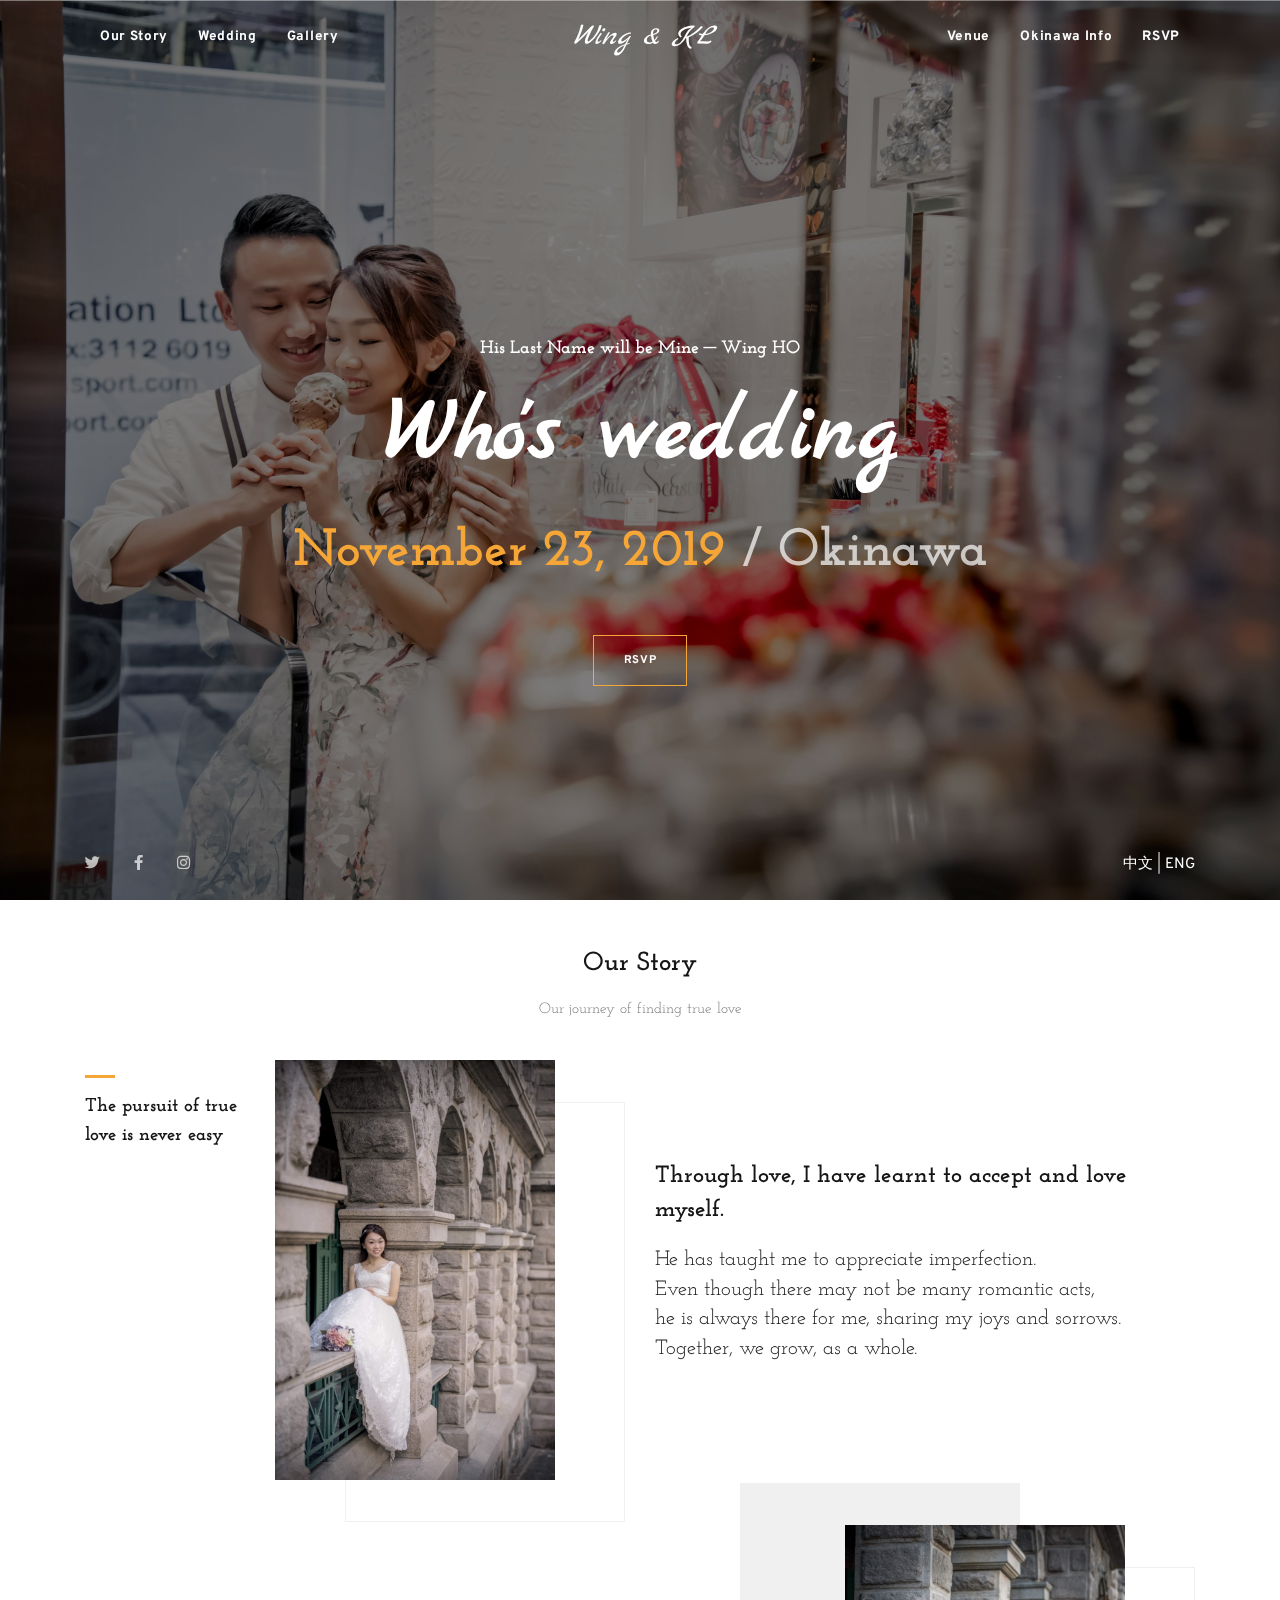
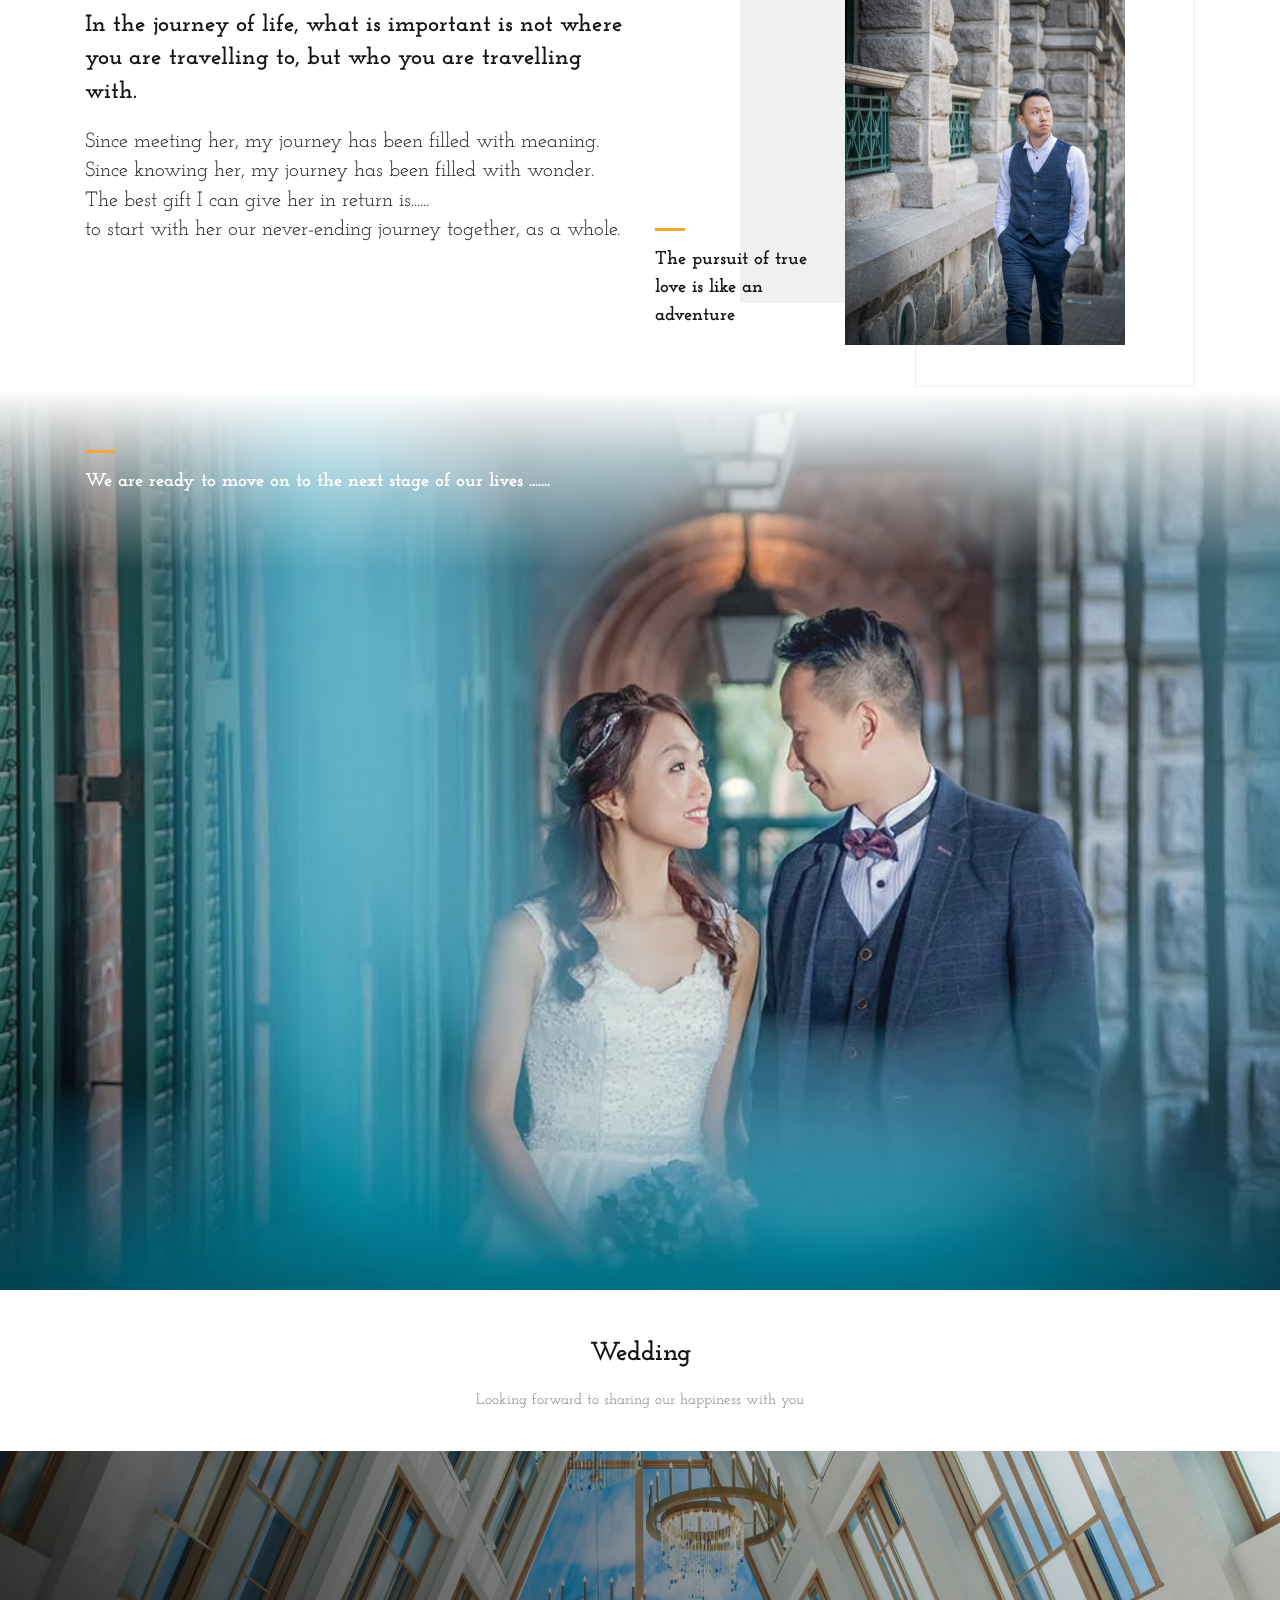
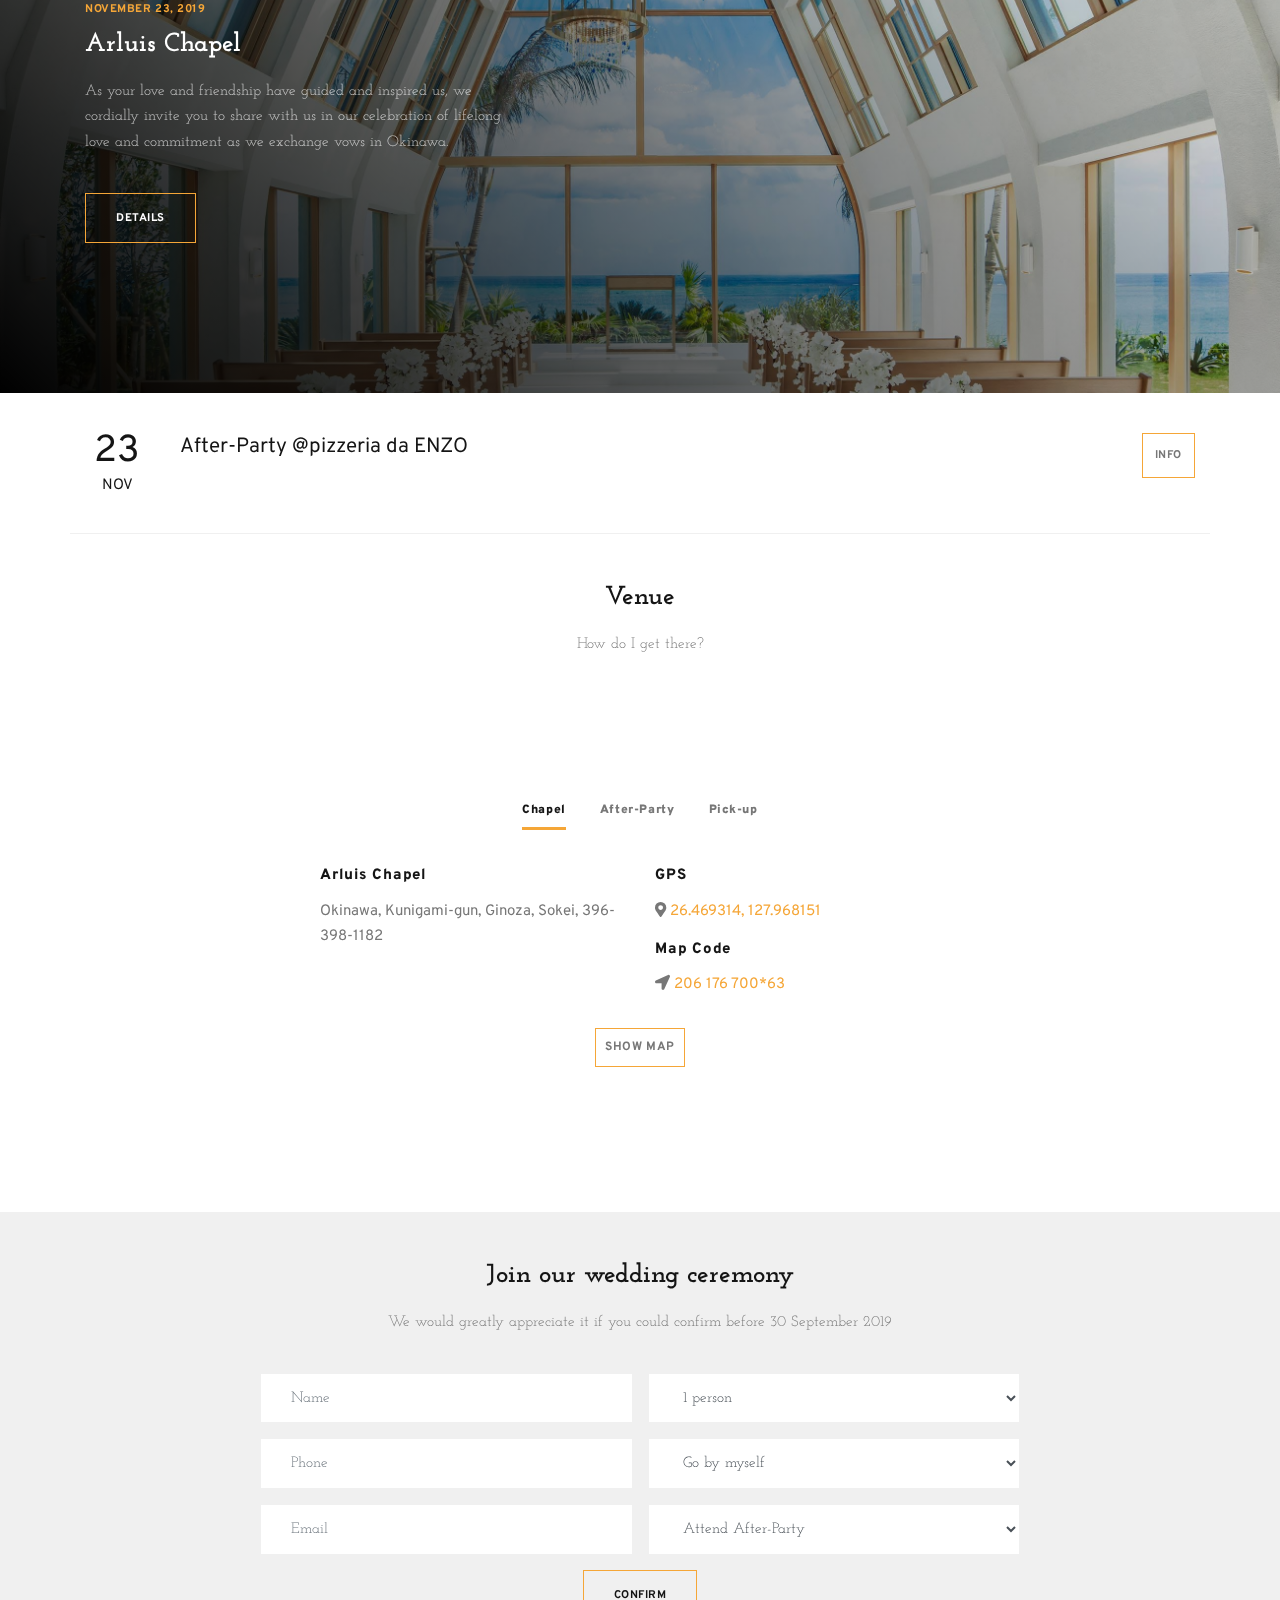
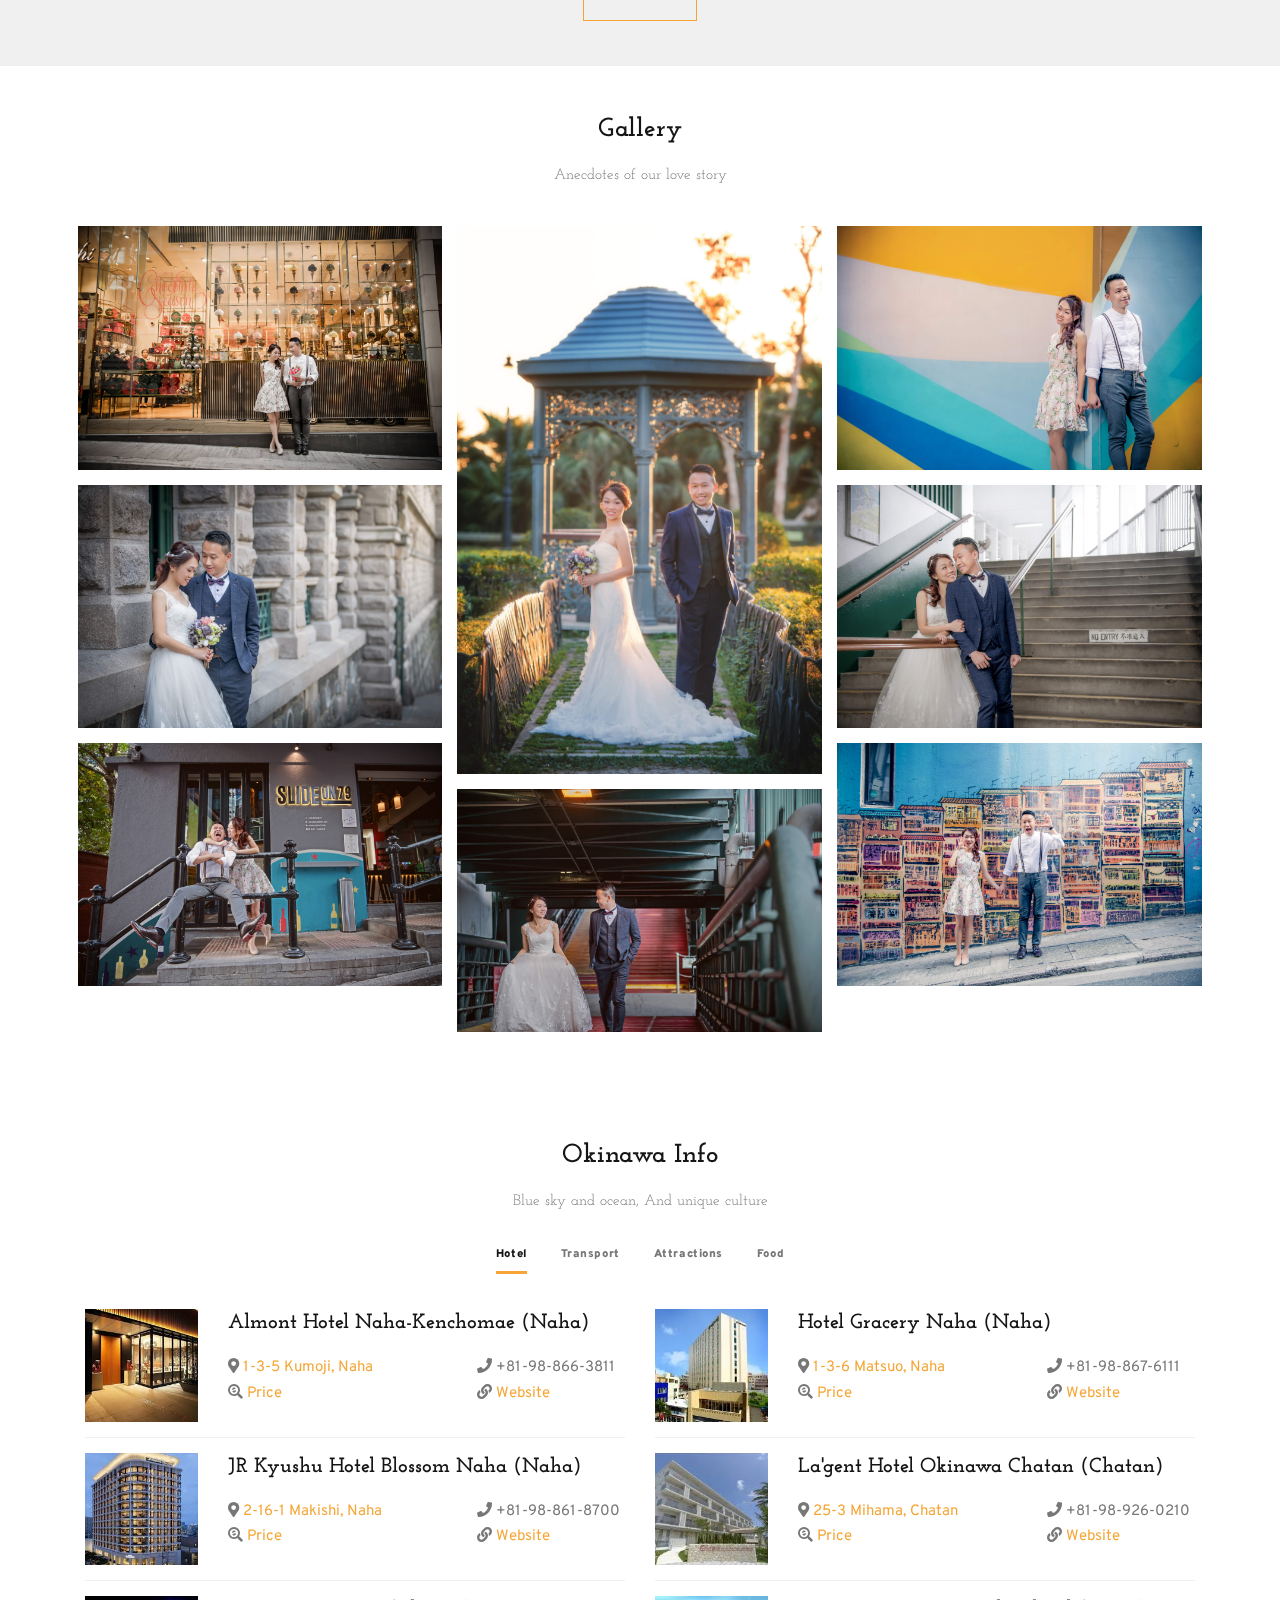
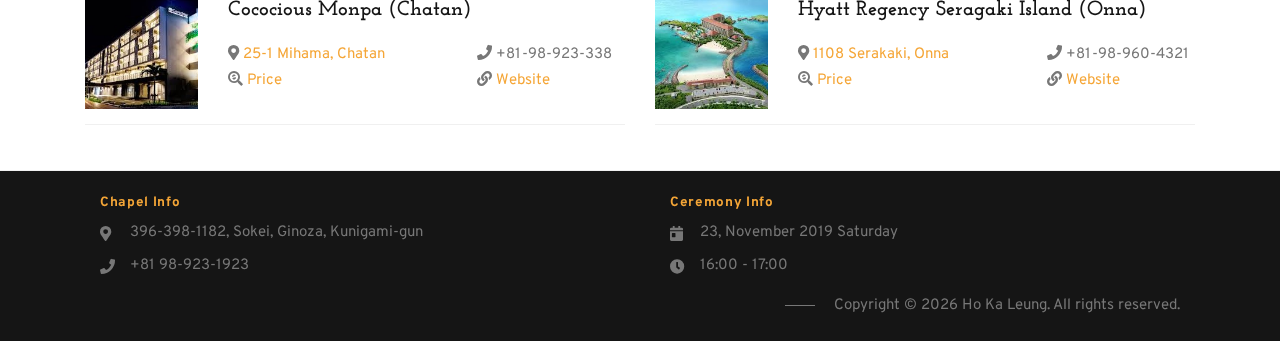
<file: en/index.html>
<!doctype html>
<html lang="en">
  <head>
	<meta charset="utf-8">
	<meta name="viewport" content="width=device-width, initial-scale=1, shrink-to-fit=no">
	<link rel="apple-touch-icon" sizes="180x180" href="../assets/ico/apple-touch-icon.png">
	<link rel="icon" type="image/png" sizes="32x32" href="../assets/ico/favicon-32x32.png">
	<link rel="icon" type="image/png" sizes="16x16" href="../assets/ico/favicon-16x16.png">
	<link rel="manifest" href="../assets/ico/manifest.json">
	<link rel="mask-icon" href="../assets/ico/safari-pinned-tab.svg" color="#5bbad5">
	<link rel="shortcut icon" href="../assets/ico/favicon.ico">
	<meta name="msapplication-config" content="../assets/ico/browserconfig.xml">
	<meta name="theme-color" content="#ffffff">

	<title>Who's Wedding</title>
	<meta property="og:title" content="【Who’s wedding】With great joy you are invited to Wing and Ka Leung's wedding @Okinawa 23 Nov,2019. Please confirm the invitation and see our wedding gallery here.">
	<meta property="og:url" content="https://kaleung.github.io/en">
	<meta property="og:image" content="https://kaleung.github.io/assets/img/meta_photo.jpg">

	<!-- CSS Plugins -->
	<link rel="stylesheet" href="../assets/plugins/font-awesome/css/all.min.css">
	<link rel="stylesheet" href="../assets/plugins/lightbox/css/lightbox.min.css">
	<link rel="stylesheet" href="../assets/plugins/flickity/flickity.min.css">
	<link rel="stylesheet" href="../assets/plugins/flickity/fullscreen.min.css">

	<!-- CSS Global -->
	<link rel="stylesheet" href="../assets/css/theme_en.min.css">

	<!-- Querus CSS -->
	<link rel="stylesheet" href="../assets/css/queries.min.css">

  </head>
  <body>

	<!-- NAVBAR
	================================================== -->
	<nav class="navbar navbar-light navbar-expand-lg fixed-top">
		<div class="container">

			<!-- Navbar: Brand -->
			<a class="navbar-brand d-lg-none" href="#welcome">Wing & KL</a>

			<!-- Navbar: Toggler -->
			<button class="navbar-toggler" type="button" data-toggle="collapse" data-target="#navbarSupportedContent" aria-controls="navbarSupportedContent" aria-expanded="false" aria-label="Toggle navigation">
				<span class="navbar-toggler-icon"></span>
			</button>
			
			<!-- Navbar: Collapse -->
			<div class="collapse navbar-collapse" id="navbarSupportedContent">

				<!-- Navbar navigation: Left -->
				<ul class="navbar-nav mr-auto">
					<li class="nav-item">
						<a class="nav-link" href="#our_story">Our Story</a>
					</li>
					<li class="nav-item">
						<a class="nav-link" href="#wedding_event">Wedding</a>
					</li>
					<li class="nav-item">
						<a class="nav-link" href="#wedding_gallery">Gallery</a>
					</li>
				</ul>

				<!-- Navbar: Brand -->
				<a class="navbar-brand d-none d-lg-flex text-center" href="#welcome">
					Wing & KL
				</a>

				<!-- Navbar navigation: Right -->
				<ul class="navbar-nav ml-auto">
					<li class="nav-item">
						<a class="nav-link" href="#wedding_venue">Venue</a>
					</li>
					<li class="nav-item">
						<a class="nav-link" href="#okin_info">Okinawa Info</a>
					</li>
					<li class="nav-item">
						<a class="nav-link" href="#section_reservation">RSVP</a>
					</li>
				</ul>

			</div> <!-- / .navbar-collapse -->

		</div> <!-- / .container -->
	</nav> <!-- / .navbar -->

	<!-- WELCOME
	================================================== -->
	<section id="welcome" class="section section_welcome">

		<!-- Content -->
		<div class="section_welcome__main">
			<div class="container">
				<div class="row align-content-center">
					<div class="col-12">
						
						<!-- Heading -->
						<p class="section_welcome__preheading_en text-center">
							His Last Name will be Mine ─ <b>W</b>ing <b>HO</b>
						</p>
						<h1 class="section__heading section_welcome__heading text-center">
							Who's wedding
						</h1>
					</div>
					<div class="col-12">
						<h2 class="section_welcome__date_en text-center text-primary">November 23, 2019
						<span class="text-muted">/ Okinawa</span></h2>
					</div>

					<div class="col-md-12">
						<p class="section__subheading section_welcome__eventcounter text-center text-muted">
							<div class="mu-event-counter-area">
								<div id="mu-event-counter">
								</div>
							</div>
						</p>

						<!-- Button -->
						<div class="text-center">
							<a href="#section_reservation" class="btn btn-primary text-white">
								RSVP
							</a>
						</div>
		
					</div>
				</div> <!-- / .row -->
			</div> <!-- / .container -->
		</div>

		<!-- Footer -->
		<div class="section_welcome__footer">
			<div class="container">
				<div class="row align-items-center">
					<div class="col-md-6">
						
						<!-- Social links -->
						<ul class="section_welcome__footer__social text-center text-lg-left">
							<li>
								<a href="#">
									<i class="fab fa-twitter"></i>
								</a>
							</li>
							<li>
								<a href="https://www.facebook.com/pg/Whos-Wedding-113780293322436" target="_blank">
									<i class="fab fa-facebook-f"></i>
								</a>
							</li>
							<li>
								<a href="https://www.instagram.com/whoswedding1123" target="_blank">
									<i class="fab fa-instagram"></i>
								</a>
							</li>
						</ul>

					</div>
					<div class="col-md-6">
						
						<!-- Address -->
						<div class="section_welcome__footer__address text-center text-lg-right">
							<a class="text-white" href="https://kaleung.github.io" >中文</a> | <a class="text-white" href="https://kaleung.github.io/en" >ENG</a>
						</div>

					</div>
				</div> <!-- / .row -->
			</div> <!-- / .container -->
		</div>

	</section>

	<!-- STORY
	================================================== -->
	<section id="our_story" class="section section_discover section_no-padding_bottom">
		<!-- Intro -->
		<div class="container">
			<div class="row">
				<div class="col">
	
					<!-- Heading -->
					<h2 class="section__heading text-center">
						Our Story
					</h2>

					<!-- Subheading -->
					<p class="section__subheading text-center">
						Our journey of finding true love
					</p>
	
				</div>
			</div> <!-- / .row -->
		</div> <!-- / .container -->
		<div class="container">
			<div class="row">
				<div class="d-none d-md-block col-md-2 align-self-start">
					
					<!-- Description -->
					<p class="section_discover__description">
						The pursuit of true love is never easy
					</p>
	
				</div>
				<div class="d-none d-md-block col-md-4 align-self-start">
					
					<!-- Image -->
					<div class="section_discover__img">
						<img src="../assets/img/intro1.jpg" class="img-fluid" alt="...">
					</div>

				</div>
				<div class="section_discover__img_container d-sm-block d-md-none">
					<div class="col-12">
						<!-- Image -->
						<div class="section_discover__img alt">
							<img src="../assets/img/intro1.jpg" class="img-fluid" alt="...">
						</div>
						<p class="section_discover__description text-white">
							The pursuit of true love is never easy
						</p>
					</div>
				</div>
				<div class="col-md-6 align-self-center">
					
					<!-- Content -->
					<h3 class="section_discover__content">
						<Strong>Through love, I have learnt to accept and love myself.</Strong>
					</h3>
					<h4 class="section_discover__content">
						He has taught me to appreciate imperfection.<br>
						Even though there may not be many romantic acts,<br>
						he is always there for me, sharing my joys and sorrows.<br>
						Together, we grow, as a whole. 
					</h4>

				</div>
			</div> <!-- / .row -->
		</div> <!-- / .container -->
	</section>

	<!-- DISCOVER
	================================================== -->
	<section class="section section_discover">
		<div class="container">
			<div class="row">
				<div class="d-none d-md-block col-md-2 order-md-2 align-self-end">
					
					<!-- Description -->
					<p class="section_discover__description">
						The pursuit of true love is like an adventure
					</p>
	
				</div>
				<div class="d-none d-md-block col-md-4 order-md-3 align-self-start">
					
					<!-- Image -->
					<div class="section_discover__img alt">
						<img src="../assets/img/intro2.jpg" class="img-fluid" alt="...">
					</div>

				</div>
				<div class="section_discover__img_container d-sm-block d-md-none">
					<div class="col-12">
						<!-- Image -->
						<div class="section_discover__img alt">
							<img src="../assets/img/intro2.jpg" class="img-fluid" alt="...">
						</div>
						<p class="section_discover__description text-white">
							The pursuit of true love is like an adventure
						</p>
					</div>
				</div>
				<div class="col-md-6 order-md-1 align-self-center">
					
					<!-- Content -->
					<h3 class="section_discover__content">
						<Strong>In the journey of life, what is important is not where you are travelling to, but who you are travelling with.</Strong>
					</h3>
					<h4 class="section_discover__content">
						Since meeting her, my journey has been filled with meaning.<br>
						Since knowing her, my journey has been filled with wonder.<br>
						The best gift I can give her in return is......<br>
						to start with her our never-ending journey together, as a whole.
					</h4>

				</div>
			</div> <!-- / .row -->
		</div> <!-- / .container -->
	</section>

	<!-- ABOUT
	================================================== -->
	<section class="section section_about">
		<div class="container">
			<div class="row">
				<div class="col-xs-6 col-sm-6 col-md-7">
	
					<!-- Description -->
					<p class="section_about__description text-white">
						We are ready to move on to the next stage of our lives .......
					</p>
	
				</div>
			</div> <!-- / .row -->
		</div> <!-- / .container -->
	</section>

	<!-- 我們的婚禮
	================================================== -->
	<section class="section section_events section_no-padding_bottom">

		<!-- Intro -->
		<div class="container">
			<div class="row">
				<div class="col">
	
					<!-- Heading -->
					<h2 class="section__heading text-center">
						Wedding
					</h2>

					<!-- Subheading -->
					<p class="section__subheading text-center">
						Looking forward to sharing our happiness with you
					</p>
	
				</div>
			</div> <!-- / .row -->
		</div> <!-- / .container -->

		<!-- Events -->
		<div id="wedding_event" class="section_events__items">
		
			<!-- Event #1 -->
			<div class="section_events__item active">

				<!-- Bg image -->
				<div class="section_events__item__bg" style="background-image: url(../assets/img/event1.jpg)"></div>

				<!-- Content -->
				<div class="container">

					<!-- Content: Large -->
					<div class="section_events__item__content_lg">
						<div class="row">
							<div class="col-md-8 col-lg-5">
								
								<!-- Date -->
								<h3 class="section__preheading text-primary">
									<time datetime="2019-11-23">NOVEMBER 23, 2019</time>
								</h3>

								<!-- Heading -->
								<h2 class="section__heading text-white">
									Arluis Chapel
								</h2>

								<!-- Description -->
								<p class="section__subheading">
									As your love and friendship have guided and inspired us, we cordially invite you to share with us in our celebration of lifelong love and commitment as we exchange vows in Okinawa.
								</p>

								<!-- Button -->
								<a class="btn btn-primary text-white" data-toggle="modal" data-target="#dc-modal">
									Details
								</a>
							</div>
						</div> <!-- / .row -->
					</div> <!-- / .section_events__item__content_lg -->

					<!-- Content: Small -->
					<div class="section_events__item__content_sm">
						<div class="row">
							<div class="col-3 col-md-2 col-lg-1">

								<!-- Date -->
								<time datetime="2019-11-23">
									23 <small>NOV</small>
								</time>

							</div>
							<div class="col-5 col-md-7 col-lg-8">
								
								<!-- Heading -->
								<h4>
									Wedding Ceremony @Arluis Chapel
								</h4>

							</div>
							<div class="col-4 ml-auto col-md-3 text-md-right">
								
								<!-- Button -->
								<a class="btn btn-primary">	
									INFO
								</a>

							</div>
						</div> <!-- / .row -->
					</div> <!-- / .section_events__item__content_sm -->

				</div> <!-- / .container -->

			</div> <!-- / .section_events__item -->


		    <div id="dc-modal" class="modal fade" tabindex="-1" role="dialog">
		        <div class="modal-dialog" role="document">
		            <div class="modal-content">
		                <div class="modal-body">
		                    <button type="button" class="close" data-dismiss="modal" aria-label="Close"><span>&times;</span>
		                    </button>
		                    <h3 class="text-center">Ceremony Details</h3>
		                    <div class="row">
		                    	<div class="col-2">
		                    		<h5>14:05</h5>
		                    	</div>
		                    	<div class="col-10">
			                    	<h5 class="section_popup_details__heading">Shuttle Bus pick-up（For the guests who need transportation arrangement）</h5>
			                    	<p class="section_popup_details__subheading">For the guests who need transportation arrangement, please wait at the pick-up point on time</p>
			                	</div>

			                    
			                    <div class="col-2">
			                    	<h5>15:30</h5>
			                    </div>
			                    <div class="col-10">
			                    	<h5 class="section_popup_details__heading">Arrive at the chapel(For the guests who go chapel themselves)</h5>
			                    	<p class="section_popup_details__subheading">
			                    	   Guests can wait the ceremony to start in the Ginoza Hall
			                    	</p>
			                	</div>

			                    <div class="col-2">
			                    	<h5>16:00</h5>
			                    </div>
			                    <div class="col-10">
			                    	<h5 class="section_popup_details__heading">Wedding Ceremony*</h5>
			                    	<p class="section_popup_details__subheading">15 mins before the ceremony, staff will arrange seat for the guests in the chapel. After the ceremony, guests will take photos with groom and bride.
			                    	</p>
			                	</div>

			                	<div class="col-2">
			                    	<h5>16:30</h5>
			                    </div>
			                    <div class="col-10">
			                    	<h5 class="section_popup_details__heading">Cocktail party (on the beach)</h5>
			                    	<p class="section_popup_details__subheading">Guests can have some drinks and take photos with groom and bride on the beach.
			                    	</p>
			                	</div>
			                    
			                    <div class="col-2">
			                    	<h5>17:45</h5>
			                    </div>
			                    <div class="col-10">
			                    	<h5 class="section_popup_details__heading">Leaving the chapel</h5>
			                    	<p class="section_popup_details__subheading">The guests who join the after party will go to the restaurant afterward.
			                    	</p>
			                	</div>

			                	<div class="col-12">
			                		<p>*Please stay in your seat during the ceremony. Photography is not allowed during the ceremony</p>
			                	</div>

			                    <div class="col-12">
			                    	<h5 class="section_popup_details__heading text-center">Dressing Code</h5>
			                    	<p class="section_popup_details__subheading text-center">We invite you to join in the wedding’s color palette by wearing the following colors
			                    	</p>
			                	</div>
			                	<div class="col-12 text-center">
			                		<span class="section_popup_details__color wedding_color_first text-white text-center">Khaki</span>
			                		<span class="section_popup_details__color wedding_color_sec text-white text-center">Blue</span>
			                		<span class="section_popup_details__color wedding_color_thrid text-center">White</span>
			                	</div>
			                </div>
		                </div>
		            </div><!-- /.modal-content -->
		        </div><!-- /.modal-dialog -->
		    </div><!-- /.modal -->

			<!-- Event #2 -->
			<div class="section_events__item ">

				<!-- Bg image -->
				<div class="section_events__item__bg" style="background-image: url(../assets/img/event2.jpg)"></div>

				<!-- Content -->
				<div class="container">

					<!-- Content: Large -->
					<div class="section_events__item__content_lg">
						<div class="row">
							<div class="col-md-8 col-lg-5">
								
								<!-- Date -->
								<h3 class="section__preheading text-primary">
									<time datetime="2019-11-23">NOVEMBER 23, 2019</time>
								</h3>

								<!-- Heading -->
								<h2 class="section__heading text-white">
									pizzeria da ENZO
								</h2>

								<!-- Description -->
								<p class="section__subheading">
									We are holding a party after the wedding ceremony. We hope you can join us in celebrating our life together and enjoying the company of our friends and family!
								</p>

								<!-- Button 
								<a class="btn btn-primary">	
									派對細節
								</a>-->

							</div>
						</div> <!-- / .row -->
					</div> <!-- / .section_events__item__content_lg -->

					<!-- Content: Small -->
					<div class="section_events__item__content_sm">
						<div class="row">
							<div class="col-3 col-md-2 col-lg-1">
								
								<!-- Date -->
								<time datetime="2019-11-23">
									23 <small>NOV</small>
								</time>

							</div>
							<div class="col-5 col-md-7 col-lg-8">
								
								<!-- Heading -->
								<h4>
									After-Party @pizzeria da ENZO
								</h4>

							</div>
							<div class="col-4 col-md-3 text-md-right">
								
								<!-- Button -->
								<a class="btn btn-primary">	
									INFO
								</a>

							</div>
						</div> <!-- / .row -->
					</div> <!-- / .section_events__item__content_sm -->

				</div> <!-- / .container -->

			</div> <!-- / .section_events__item -->



	</section>

	<!-- MAP Heading
	================================================== -->
	<section class="section section_events section_no-padding_bottom">
		<!-- Intro -->
		<div class="container">
			<div class="row">
				<div class="col">
	
					<!-- Heading -->
					<h2 class="section__heading text-center">
						Venue
					</h2>

					<!-- Subheading -->
					<p class="section__subheading text-center">
						How do I get there?
					</p>
	
				</div>
			</div> <!-- / .row -->
		</div> <!-- / .container -->
	</section>	

	<!-- MAP
	================================================== -->
	<section class="section section_map" id="wedding_venue">
		<div id="chuch_map" class="section_map__map pointer-events-none">
			<iframe width='100%' height='100%' id='mapcanvas' src='https://maps.google.com/maps?q=Arluis%20Wedding%20Church,%20Okinawa%20904-1304&amp;t=&amp;z=13&amp;ie=UTF8&amp;iwloc=&amp;output=embed' frameborder='0' scrolling='no' marginheight='0' marginwidth='0'></iframe>
		</div>

		<div id="party_map" class="section_map__map pointer-events-none toggle-map-content">
			<iframe width='100%' height='100%' id='mapcanvas' src='https://www.google.com/maps/embed?pb=!1m18!1m12!1m3!1d3572.4780645329524!2d127.76651331435492!3d26.440314786632957!2m3!1f0!2f0!3f0!3m2!1i1024!2i768!4f13.1!3m3!1m2!1s0x34e5107f9f61c7cd%3A0xe1c2737e67ab1461!2spizzeria%20da%20ENZO!5e0!3m2!1sen!2sus!4v1569045883897!5m2!1sen!2sus' frameborder='0' scrolling='no' marginheight='0' marginwidth='0'></iframe>
		</div>

		<div id="bus_map" class="section_map__map pointer-events-none toggle-map-content">
			<iframe width='100%' height='100%' id='mapcanvas' src='https://www.google.com/maps/embed?pb=!1m14!1m8!1m3!1d3579.483839080195!2d127.67114000000001!3d26.213464!3m2!1i1024!2i768!4f13.1!3m3!1m2!1s0x0%3A0x512e17f5a24cbb08!2sNest%20Hotel%20Naha!5e0!3m2!1sen!2sus!4v1569045523384!5m2!1sen!2sus' frameborder='0' scrolling='no' marginheight='0' marginwidth='0'></iframe>
		</div>

	    <div class="container section_map__map__content__wrapper pointer-events-none">
			<div class="row">
		    	<div class="offset-xs-1 col-xs-10 offset-md-2 col-md-8">
	                <div class="section_map__map__popoup_content pointer-events-auto">
				    	<!-- Navigation -->
				    	<div class="row">
							<div class="col">

								<nav class="section_menu__nav">
									<ul>
										<li class="active">
											<a id="btn_chuch_map" href="#addr_item" data-filter=".chunch">Chapel</a>
										</li>
										<li>
											<a id="btn_party_map" href="#addr_item" data-filter=".party">After-Party</a>
										</li>
										<li>
											<a id="btn_bus_map" href="#addr_item" data-filter=".bus">Pick-up</a>
										</li>
									</ul>
								</nav>

							</div>
						</div>

						<div class="row section_menu__grid" id="addr_item">
							
							<div class="col section_menu__grid__item chunch">
								<div class="row">
			                        <div class="col-md-6">
			                            <h5 class="section_map__map__heading">Arluis Chapel</h5>
										<p>Okinawa, Kunigami-gun, Ginoza, Sokei, 396-398-1182</p>
			                        </div>
			                        <div class="col-md-6">
			                            <h6 class="section_map__map__heading">GPS</h6>
										<p><i class="fas fa-map-marker-alt"></i> <a href="geo:26.469314,127.968151">26.469314, 127.968151</a></p>

										<h6 class="section_map__map__heading">Map Code</h6>
										<p><i class="fas fa-location-arrow"></i> <a href="geo:26.469314,127.968151">206 176 700*63</a></p>
			                        </div>
			                        <div class="col-12 text-center">
			                    		<a class="btn btn-primary section_map__map__btn" id="btn-show-map">Show Map</a>
			                    	</div>
			                    </div>
			                    
							</div>

							<div class="col section_menu__grid__item party">
								<div class="row">
			                        <div class="col-md-6">
			                            <h5 class="section_map__map__heading">pizzeria da ENZO</h5>
										<p>Okinawa, Kunigami-gun, Onna, 715-3 Maeda</p>
			                        </div>
			                        <div class="col-md-6">
			                            <h6 class="section_map__map__heading">GPS</h6>
										<p><i class="fas fa-map-marker-alt"></i> <a href="geo:26.440334,127.768606">26.440334, 127.768606</a></p>

										<h6 class="section_map__map__heading">Map Code</h6>
										<p><i class="fas fa-location-arrow"></i> <a href="geo:26.440334,127.768606">206 062 344*55</a></p>
			                        </div>
			                        <div class="col-12 text-center">
			                    		<a class="btn btn-primary section_map__map__btn" id="btn-show-map">Show Map</a>
			                    	</div>
			                    </div>
			                    
							</div>

							<div class="col section_menu__grid__item bus">
								<div class="row">
			                        <div class="col-md-6">
			                            <h5 class="section_map__map__heading">Nest Hotel Naha</h5>
										<p>Okinawa, Naha, 1 Chome-6-1 Nishi</p>
			                        </div>
			                        <div class="col-md-6">
			                            <h6 class="section_map__map__heading">GPS</h5>
										<p><i class="fas fa-map-marker-alt"></i> <a href="geo:26.212441,127.672353">26.212441, 127.672353</a></p>

										<h6 class="section_map__map__heading">Map Code</h5>
										<p><i class="fas fa-location-arrow"></i> <a href="geo:26.212441,127.672353">33 155 057*82</a></p>
			                        </div>
			                        <div class="col-12 text-center">
			                    		<a class="btn btn-primary section_map__map__btn" id="btn-show-bus-map">Show Map</a>
			                    	</div>
			                    </div>
							</div>
						</div>
					</div>
					<div class="text-center">
	                    <div id="btn-show-content" class="toggle-map-content pointer-events-auto">
	                        <i class="fa fa-info-circle"></i>&nbsp;&nbsp; Show Info
	                    </div>
	                </div>
				</div>			
	        </div>
	    </div>
	</section> 

	<!-- RESERVATION
	================================================== -->
	<section class="section section_reservation section_gray" id="section_reservation">
		<div class="container">
			<div class="row">
				<div class="col">
	
					<!-- Heading -->
					<h2 class="section__heading text-center">
					Join our wedding ceremony
					</h2>

					<!-- Subheading -->
					<p class="section__subheading text-center">
					We would greatly appreciate it if you could confirm before 30 September 2019
					</p>
	
				</div>
			</div> <!-- / .row -->
			<div class="row justify-content-lg-center  section_reservation__row">
				<div class="col-lg-8">
					
					<!-- Form -->
					<form class="section_reservation__form" id="reservation__form" data-parsley-validate>
						<div class="row">
							<div class="col-md-6">

								<div class="form-group">
									<label class="sr-only" for="reservation__form__name">Full name</label>
									<input type="text" class="form-control" id="reservation__form__name" name="participant_name" placeholder="Name" required="">
									<div class="invalid-feedback"></div>
								</div>
								<div class="form-group">
									<label class="sr-only" for="reservation__form__phone">Phone number</label>
									<input type="tel" class="form-control" id="reservation__form__phone" name="participant_phone" placeholder="Phone" required="" data-parsley-type='digits'>
									<div class="invalid-feedback"></div>
								</div>
								<div class="form-group">
									<label class="sr-only" for="reservation__form__email">E-mail address</label>
									<input type="email" class="form-control" id="reservation__form__email" name="participant_email" placeholder="Email" required="">
									<div class="invalid-feedback"></div>
								</div>

							</div>
							<div class="col-md-6">

								<div class="form-group">
									<label class="sr-only" for="reservation__form__people">People</label>
									<select class="form-control" id="reservation__form__people" name="participant_no">
										<option value="1" selected="">1 person</option>
										<option value="2">2 persons</option>
										<option value="3">3 persons</option>
										<option value="4">4 persons</option>
										<option value="5">5 persons</option>
										<option value="6">6 persons</option>
									</select>
									<div class="invalid-feedback"></div>
								</div>
								<div class="form-group">
									<label class="sr-only" for="reservation__form__transport">Transportation</label>
									<select class="form-control" id="reservation__form__transport" name="participant_transporation">
										<option value="1" selected="">Go by myself</option>
										<option value="2">Arrange Transportation</option>
										<option value="3">Self-driving</option>
									</select>
									<div class="invalid-feedback"></div>
								</div>
								<div class="form-group">
									<label class="sr-only" for="reservation__form__dinner">Dinner</label>
									<select class="form-control" id="reservation__form__dinner" name="participant_dinner">
										<option value="1" selected="">Attend After-Party</option>
										<option value="2">Not Attend After-Party</option>
									</select>
									<div class="invalid-feedback"></div>
								</div>
							</div>
							<div class="col-md-12" id="alert-wrapper"></div>
							<div class="col">

								<div class="text-center">
									<button id="confirm-btn" type="submit" class="btn btn-primary">
										Confirm
									</button>
								</div>

							</div>
						</div> <!-- / .row -->
					</form>

				</div>
			</div> <!-- / .row -->
		</div> <!-- / .container -->
	</section>


	<!-- WEDDING GALLERY
	================================================== -->
	<section id="wedding_gallery" class="section section_gallery">
		<div class="container">
			<div class="row">
				<div class="col">
	
					<!-- Heading -->
					<h2 class="section__heading text-center">
						Gallery
					</h2>

					<!-- Subheading -->
					<p class="section__subheading text-center">
						Anecdotes of our love story
					</p>
	
				</div>
			</div> <!-- / .row -->


			<!-- Carousel -->
			<div class="section_photo__carousel dots-disabled d-block d-md-none">
				<div class="section_photo__carousel-cell">

					<!-- Image -->
					<img data-flickity-lazyload="../assets/img/photo/01.jpg" />

				</div>
				<div class="section_photo__carousel-cell">

					<!-- Image -->
					<img data-flickity-lazyload="../assets/img/photo/02.jpg" />

				</div>
				<div class="section_photo__carousel-cell">

					<!-- Image -->
					<img data-flickity-lazyload="../assets/img/photo/03.jpg" />

				</div>
				<div class="section_photo__carousel-cell">

					<!-- Image -->
					<img data-flickity-lazyload="../assets/img/photo/04.jpg" />

				</div>
				<div class="section_photo__carousel-cell">

					<!-- Image -->
					<img data-flickity-lazyload="../assets/img/photo/05.jpg" />

				</div>
				<div class="section_photo__carousel-cell">

					<!-- Image -->
					<img data-flickity-lazyload="../assets/img/photo/06.jpg" />

				</div>
				<div class="section_photo__carousel-cell">

					<!-- Image -->
					<img data-flickity-lazyload="../assets/img/photo/07.jpg" />

				</div>
				<div class="section_photo__carousel-cell">

					<!-- Image -->
					<img data-flickity-lazyload="../assets/img/photo/08.jpg" />

				</div>
				<div class="section_photo__carousel-cell">

					<!-- Image -->
					<img data-flickity-lazyload="../assets/img/photo/09.jpg" />

				</div>
				<div class="section_photo__carousel-cell">

					<!-- Image -->
					<img data-flickity-lazyload="../assets/img/photo/10.jpg" />

				</div>
				<div class="section_photo__carousel-cell">

					<!-- Image -->
					<img data-flickity-lazyload="../assets/img/photo/11.jpg" />

				</div>
				<div class="section_photo__carousel-cell">

					<!-- Image -->
					<img data-flickity-lazyload="../assets/img/photo/12.jpg" />

				</div>
				<div class="section_photo__carousel-cell">

					<!-- Image -->
					<img data-flickity-lazyload="../assets/img/photo/13.jpg" />

				</div>
				<div class="section_photo__carousel-cell">

					<!-- Image -->
					<img data-flickity-lazyload="../assets/img/photo/14.jpg" />

				</div>
				<div class="section_photo__carousel-cell">

					<!-- Image -->
					<img data-flickity-lazyload="../assets/img/photo/15.jpg" />

				</div>
				<div class="section_photo__carousel-cell">

					<!-- Image -->
					<img data-flickity-lazyload="../assets/img/photo/16.jpg" />

				</div>
				<div class="section_photo__carousel-cell">

					<!-- Image -->
					<img data-flickity-lazyload="../assets/img/photo/17.jpg" />

				</div>
				<div class="section_photo__carousel-cell">

					<!-- Image -->
					<img data-flickity-lazyload="../assets/img/photo/18.jpg" />

				</div>
				<div class="section_photo__carousel-cell">

					<!-- Image -->
					<img data-flickity-lazyload="../assets/img/photo/19.jpg" />

				</div>
				<div class="section_photo__carousel-cell">

					<!-- Image -->
					<img data-flickity-lazyload="../assets/img/photo/20.jpg" />

				</div>
				<div class="section_photo__carousel-cell">

					<!-- Image -->
					<img data-flickity-lazyload="../assets/img/photo/21.jpg" />

				</div>
				<div class="section_photo__carousel-cell">

					<!-- Image -->
					<img data-flickity-lazyload="../assets/img/photo/22.jpg" />

				</div>
				<div class="section_photo__carousel-cell">

					<!-- Image -->
					<img data-flickity-lazyload="../assets/img/photo/23.jpg" />

				</div>
				<div class="section_photo__carousel-cell">

					<!-- Image -->
					<img data-flickity-lazyload="../assets/img/photo/24.jpg" />

				</div>
				<div class="section_photo__carousel-cell">

					<!-- Image -->
					<img data-flickity-lazyload="../assets/img/photo/25.jpg" />

				</div>
				<div class="section_photo__carousel-cell">

					<!-- Image -->
					<img data-flickity-lazyload="../assets/img/photo/26.jpg" />

				</div>
				<div class="section_photo__carousel-cell">

					<!-- Image -->
					<img data-flickity-lazyload="../assets/img/photo/27.jpg" />

				</div>
				<div class="section_photo__carousel-cell">

					<!-- Image -->
					<img data-flickity-lazyload="../assets/img/photo/28.jpg" />

				</div>
				<div class="section_photo__carousel-cell">

					<!-- Image -->
					<img data-flickity-lazyload="../assets/img/photo/29.jpg" />

				</div>
				<div class="section_photo__carousel-cell">

					<!-- Image -->
					<img data-flickity-lazyload="../assets/img/photo/30.jpg" />

				</div>
				<div class="section_photo__carousel-cell">

					<!-- Image -->
					<img data-flickity-lazyload="../assets/img/photo/31.jpg" />

				</div>
				<div class="section_photo__carousel-cell">

					<!-- Image -->
					<img data-flickity-lazyload="../assets/img/photo/32.jpg" />

				</div>
				<div class="section_photo__carousel-cell">

					<!-- Image -->
					<img data-flickity-lazyload="../assets/img/photo/33.jpg" />

				</div>
				<div class="section_photo__carousel-cell">

					<!-- Image -->
					<img data-flickity-lazyload="../assets/img/photo/34.jpg" />

				</div>
				<div class="section_photo__carousel-cell">

					<!-- Image -->
					<img data-flickity-lazyload="../assets/img/photo/35.jpg" />

				</div>
				<div class="section_photo__carousel-cell">

					<!-- Image -->
					<img data-flickity-lazyload="../assets/img/photo/36.jpg" />

				</div>
				<div class="section_photo__carousel-cell">

					<!-- Image -->
					<img data-flickity-lazyload="../assets/img/photo/37.jpg" />

				</div>
				<div class="section_photo__carousel-cell">

					<!-- Image -->
					<img data-flickity-lazyload="../assets/img/photo/38.jpg" />

				</div>
			</div> <!-- / .section_photo__carousel -->



			<div class="row section_gallery__grid d-none d-md-block">
				<div class="col-6 col-sm-6 col-md-4 section_gallery__grid__item">

					<a href="../assets/img/photo/03.jpg" data-lightbox="gallery">
						<img src="../assets/img/photo/03.jpg" class="img-fluid" alt="...">
					</a>

				</div>
				<a href="../assets/img/photo/01.jpg" data-lightbox="gallery"></a>
				<a href="../assets/img/photo/02.jpg" data-lightbox="gallery"></a>
				<a href="../assets/img/photo/04.jpg" data-lightbox="gallery"></a>
				<a href="../assets/img/photo/05.jpg" data-lightbox="gallery"></a>
				<a href="../assets/img/photo/06.jpg" data-lightbox="gallery"></a>
				<a href="../assets/img/photo/07.jpg" data-lightbox="gallery"></a>
				<a href="../assets/img/photo/08.jpg" data-lightbox="gallery"></a>
				<a href="../assets/img/photo/09.jpg" data-lightbox="gallery"></a>
				<a href="../assets/img/photo/10.jpg" data-lightbox="gallery"></a>
				<div class="col-6 col-sm-6 col-md-4 section_gallery__grid__item">

					<a href="../assets/img/photo/36.jpg" data-lightbox="gallery">
						<img src="../assets/img/photo/36.jpg" class="img-fluid" alt="...">
					</a>

				</div>
				<a href="../assets/img/photo/12.jpg" data-lightbox="gallery"></a>
				<a href="../assets/img/photo/14.jpg" data-lightbox="gallery"></a>
				<div class="col-6 col-sm-6 col-md-4 section_gallery__grid__item">

					<a href="../assets/img/photo/15.jpg" data-lightbox="gallery">
						<img src="../assets/img/photo/15.jpg" class="img-fluid" alt="...">
					</a>

				</div>
				<a href="../assets/img/photo/16.jpg" data-lightbox="gallery"></a>
				<a href="../assets/img/photo/17.jpg" data-lightbox="gallery"></a>
				<div class="col-6 col-sm-6 col-md-4 section_gallery__grid__item">

					<a href="../assets/img/photo/18.jpg" data-lightbox="gallery">
						<img src="../assets/img/photo/18.jpg" class="img-fluid" alt="...">
					</a>

				</div>
				<a href="../assets/img/photo/19.jpg" data-lightbox="gallery"></a>
				<a href="../assets/img/photo/20.jpg" data-lightbox="gallery"></a>
				<a href="../assets/img/photo/21.jpg" data-lightbox="gallery"></a>
				<a href="../assets/img/photo/22.jpg" data-lightbox="gallery"></a>
				<a href="../assets/img/photo/23.jpg" data-lightbox="gallery"></a>
				<div class="col-6 col-sm-6 col-md-4 section_gallery__grid__item">

					<a href="../assets/img/photo/24.jpg" data-lightbox="gallery">
						<img src="../assets/img/photo/24.jpg" class="img-fluid" alt="...">
					</a>

				</div>
				<div class="col-6 col-sm-6 col-md-4 section_gallery__grid__item">

					<a href="../assets/img/photo/11.jpg" data-lightbox="gallery">
						<img src="../assets/img/photo/11.jpg" class="img-fluid" alt="...">
					</a>

				</div>
				<div class="col-6 col-sm-6 col-md-4 section_gallery__grid__item">

					<a href="../assets/img/photo/13.jpg" data-lightbox="gallery">
						<img src="../assets/img/photo/13.jpg" class="img-fluid" alt="...">
					</a>

				</div>
				<a href="../assets/img/photo/25.jpg" data-lightbox="gallery"></a>
				<a href="../assets/img/photo/26.jpg" data-lightbox="gallery"></a>
				<a href="../assets/img/photo/27.jpg" data-lightbox="gallery"></a>
				<a href="../assets/img/photo/28.jpg" data-lightbox="gallery"></a>
				<a href="../assets/img/photo/29.jpg" data-lightbox="gallery"></a>
				<a href="../assets/img/photo/30.jpg" data-lightbox="gallery"></a>
				<a href="../assets/img/photo/31.jpg" data-lightbox="gallery"></a>
				<a href="../assets/img/photo/32.jpg" data-lightbox="gallery"></a>
				<a href="../assets/img/photo/33.jpg" data-lightbox="gallery"></a>
				<div class="col-6 col-sm-6 col-md-4 section_gallery__grid__item">

					<a href="../assets/img/photo/34.jpg" data-lightbox="gallery">
						<img src="../assets/img/photo/34.jpg" class="img-fluid" alt="...">
					</a>

				</div>

				<a href="../assets/img/photo/35.jpg" data-lightbox="gallery"></a>
				<a href="../assets/img/photo/37.jpg" data-lightbox="gallery"></a>
				<a href="../assets/img/photo/38.jpg" data-lightbox="gallery"></a>

			</div> <!-- / .row -->
		</div> <!-- / .container -->
	</section>

	<!-- Okinawa Information
	================================================== -->
	<section id="okin_info" class="section section_menu section_border_bottom">
		<div class="container">
			<div class="row">
				<div class="col">
	
					<!-- Heading -->
					<h2 class="section__heading text-center">
						Okinawa Info
					</h2>
					<p class="section__subheading text-center">
						Blue sky and ocean, And unique culture
					</p>
	
				</div>
			</div> <!-- / .row -->
			<div class="row">
				<div class="col">
					
					<!-- Navigation -->
					<nav class="section_menu__nav">
						<ul>
							<li class="active">
								<a href="#info_item" data-filter=".hotels">Hotel</a>
							</li>
							<li>
								<a href="#info_item" data-filter=".transport">Transport</a>
							</li>
							<li>
								<a href="#info_item" data-filter=".sightseeing">Attractions</a>
							</li>
							<li>
								<a href="#info_item" data-filter=".food">Food</a>
							</li>
						</ul>
					</nav>

				</div>
			</div>
			<div class="row section_menu__grid" id="info_item">
				
				<!-- Hotel -->
				<div class="col-md-6 section_menu__grid__item hotels">
					<div class="section_menu__item">
						<div class="row">
							<div class="col-3 align-self-center">
								<div class="section_menu__item__img">
									<img src="../assets/img/h1.jpg" alt="...">
								</div>
							</div>
							<div class="col-9">
								<h4>Almont Hotel Naha-Kenchomae (Naha)</h4>
								<div class="row">
									<div class="col-sm-6 col-md-12 col-lg-6 col-xl-7"><i class="fas fa-map-marker-alt"></i> <a href="https://goo.gl/maps/wnAxgdKSo2HMEMTy5" target="_blank">1-3-5 Kumoji, Naha</a></div>
									<div class="col-sm-6 col-md-12 col-lg-6 col-xl-5"><i class="fas fa-phone"></i> +81-98-866-3811</div>
									<div class="col-6 col-xl-7"><i class="fas fa-search-dollar"> </i> <a href="https://www.trivago.com/naha-91663/hotel/almont---naha-kenchomae-4536810" target="_blank">Price</a></div>
									<div class="col-6 col-xl-5"><i class="fas fa-link"></i> <a href="https://www.almont.jp/naha/" target="_blank">Website</a></div>
								</div>
							</div>
						</div> <!-- / .row -->
					</div>
				</div>
				<div class="col-md-6 section_menu__grid__item hotels">
					<div class="section_menu__item">
						<div class="row">
							<div class="col-3 align-self-center">
								<div class="section_menu__item__img">
									<img src="../assets/img/h2.jpg" alt="...">
								</div>
							</div>
							<div class="col-9">
								<h4>Hotel Gracery Naha (Naha)</h4>
								<div class="row">
									<div class="col-sm-6 col-md-12 col-lg-6 col-xl-7"><i class="fas fa-map-marker-alt"></i> <a href="https://goo.gl/maps/HRkgqUAZuFtje9Ad8" target="_blank">1-3-6 Matsuo, Naha</a></div>
									<div class="col-sm-6 col-md-12 col-lg-6 col-xl-5"><i class="fas fa-phone"></i> +81-98-867-6111</div>
									<div class="col-6 col-xl-7"><i class="fas fa-search-dollar"> </i> <a href="https://www.trivago.com/naha-91663/hotel/gracery-naha-4536970" target="_blank">Price</a></div>
									<div class="col-6 col-xl-5"><i class="fas fa-link"></i> <a href="https://gracery.com/naha/" target="_blank">Website</a></div>
								</div>
							</div>
						</div> <!-- / .row -->
					</div>
				</div>
				<div class="col-md-6 section_menu__grid__item hotels">
					<div class="section_menu__item">
						<div class="row">
							<div class="col-3 align-self-center">
								<div class="section_menu__item__img">
									<img src="../assets/img/h3.jpg" alt="...">
								</div>
							</div>
							<div class="col-9">
								<h4>JR Kyushu Hotel Blossom Naha (Naha)</h4>
								<div class="row">
									<div class="col-sm-6 col-md-12 col-lg-6 col-xl-7"><i class="fas fa-map-marker-alt"></i> <a href="https://goo.gl/maps/VttcL51M3Mtpn7DL6" target="_blank">2-16-1 Makishi, Naha</a></div>
									<div class="col-sm-6 col-md-12 col-lg-6 col-xl-5"><i class="fas fa-phone"></i> +81-98-861-8700</div>
									<div class="col-6 col-xl-7"><i class="fas fa-search-dollar"> </i> <a href="https://www.trivago.com/naha-91663/hotel/jr-kyushu-hotel-blossom-naha-7074748" target="_blank">Price</a></div>
									<div class="col-6 col-xl-5"><i class="fas fa-link"></i> <a href="https://www.jrk-hotels.co.jp/Naha/" target="_blank">Website</a></div>
								</div>
							</div>
						</div> <!-- / .row -->
					</div>
				</div>
				<div class="col-md-6 section_menu__grid__item hotels">
					<div class="section_menu__item">
						<div class="row">
							<div class="col-3 align-self-center">
								<div class="section_menu__item__img">
									<img src="../assets/img/h4.jpg" alt="...">
								</div>
							</div>
							<div class="col-9">
								<h4>La'gent Hotel Okinawa Chatan (Chatan)</h4>
								<div class="row">
									<div class="col-sm-6 col-md-12 col-lg-6 col-xl-7"><i class="fas fa-map-marker-alt"></i> <a href="https://goo.gl/maps/dSF3UT43Q21vJXXY9" target="_blank">25-3 Mihama, Chatan</a></div>
									<div class="col-sm-6 col-md-12 col-lg-6 col-xl-5"><i class="fas fa-phone"></i> +81-98-926-0210</div>
									<div class="col-6 col-xl-7"><i class="fas fa-search-dollar"> </i> <a href="https://www.trivago.com/chatan-91634/hotel/la-gent-hotel-okinawa-chatan-9033860" target="_blank">Price</a></div>
									<div class="col-6 col-xl-5"><i class="fas fa-link"></i> <a href="https://lagent.jp/chatan/tw/" target="_blank">Website</a></div>
								</div>
							</div>
						</div> <!-- / .row -->
					</div>
				</div>
				<div class="col-md-6 section_menu__grid__item hotels">
					<div class="section_menu__item">
						<div class="row">
							<div class="col-3 align-self-center">
								<div class="section_menu__item__img">
									<img src="../assets/img/h5.jpg" alt="...">
								</div>
							</div>
							<div class="col-9">
								<h4>Cococious Monpa (Chatan)</h4>
								<div class="row">
									<div class="col-sm-6 col-md-12 col-lg-6 col-xl-7"><i class="fas fa-map-marker-alt"></i> <a href="https://goo.gl/maps/7whqw7dviLkTaQDFA" target="_blank">25-1 Mihama, Chatan</a></div>
									<div class="col-sm-6 col-md-12 col-lg-6 col-xl-5"><i class="fas fa-phone"></i> +81-98-923-338</div>
									<div class="col-6 col-xl-7"><i class="fas fa-search-dollar"> </i> <a href="https://www.trivago.com/ogawa-89914/hotel/cococious-monpa-9875802" target="_blank">Price</a></div>
									<div class="col-6 col-xl-5"><i class="fas fa-link"></i> <a href="https://cocomonpa.co.jp/" target="_blank">Website</a></div>
								</div>
							</div>
						</div> <!-- / .row -->
					</div>
				</div>
				<div class="col-md-6 section_menu__grid__item hotels">
					<div class="section_menu__item">
						<div class="row">
							<div class="col-3 align-self-center">
								<div class="section_menu__item__img">
									<img src="../assets/img/h6.jpg" alt="...">
								</div>
							</div>
							<div class="col-9">
								<h4>Hyatt Regency Seragaki Island (Onna)</h4>
								<div class="row">
									<div class="col-sm-6 col-md-12 col-lg-6 col-xl-7"><i class="fas fa-map-marker-alt"></i> <a href="https://goo.gl/maps/eXn3K3iaDoUFhBat6" target="_blank"> 1108 Serakaki, Onna</a></div>
									<div class="col-sm-6 col-md-12 col-lg-6 col-xl-5"><i class="fas fa-phone"></i> +81-98-960-4321</div>
									<div class="col-6 col-xl-7"><i class="fas fa-search-dollar"> </i> <a href=https://www.trivago.com/kunigami-91659/hotel/hyatt-regency-seragaki-island-okinawa-9770454" target="_blank">Price</a></div>
									<div class="col-6 col-xl-5"><i class="fas fa-link"></i> <a href="https://www.hyatt.com/en-US/hotel/japan/hyatt-regency-seragaki-island-okinawa/okaro" target="_blank">Website</a></div>
								</div>
							</div>
						</div> <!-- / .row -->
					</div>
				</div>

				<!-- transportation -->
				<div class="col-md-6 section_menu__grid__item transport">
					<div class="section_menu__item">
						<div class="row">
							<div class="col-3 align-self-center">
								<div class="section_menu__item__img">
									<img src="../assets/img/t1.jpg" alt="...">
								</div>
							</div>
							<div class="col-9">
								<h4>Okinawa Urban Monorail Yui-Rail</h4>
								<p>
									Riding the Yui Rail is the easist way to get around Naha for sightseeing. Yui Rail runs between 15 stations from Naha Airport Station to Shuri Castle Station.
									<br>Operation Hour：06:00-23:30，6 - 10 mins per train
									<span style="float:right;"><i class="fas fa-link"></i> <a href="https://www.yui-rail.co.jp/en/" target="_blank">Website</a></span>
								</p>
							</div>
						</div> <!-- / .row -->
					</div>
				</div>
				<div class="col-md-6 section_menu__grid__item transport">
					<div class="section_menu__item">
						<div class="row">
							<div class="col-3 align-self-center">
								<div class="section_menu__item__img">
									<img src="../assets/img/t2.jpg" alt="...">
								</div>
							</div>
							<div class="col-9">
								<h4>Okinawa Bus</h4>
								<p>
									Many types of buses run in the mainland of Okinawa. There are express buses connecting the airport and main hotels, bus tours with guides that run consistently, and buses that you use for normal traveling.
									<br><a href="https://www.busnavi-okinawa.com/top/Transit" target="_blank">Route Search</a></span>
									<span style="float:right;"><i class="fas fa-link"></i> <a href="http://okinawabus.com/wp/rb/rb_routelist/" target="_blank">Website</a></span>
								</p>
							</div>
						</div> <!-- / .row -->
					</div>
				</div>
				<div class="col-md-6 section_menu__grid__item transport">
					<div class="section_menu__item">
						<div class="row">
							<div class="col-3 align-self-center">
								<div class="section_menu__item__img">
									<img src="../assets/img/t3.jpg" alt="...">
								</div>
							</div>
							<div class="col-9">
								<h4>OTS Rent-A-Car</h4>
								<p>
									OTS Rent-A-Car is one of the biggest car rental company, they provide free shuttle to their rental office from airport.
									<br><span style="float:right;"><i class="fas fa-link"></i> <a href="https://www.otsinternational.jp/otsrentacar/cn/okinawa/" target="_blank">Website</a></span>
								</p>
							</div>
						</div> <!-- / .row -->
					</div>
				</div>
				<div class="col-md-6 section_menu__grid__item transport">
					<div class="section_menu__item">
						<div class="row">
							<div class="col-3 align-self-center">
								<div class="section_menu__item__img">
									<img src="../assets/img/t4.png" alt="...">
								</div>
							</div>
							<div class="col-9">
								<h4>Tabirai Car Rental Web</h4>
								<p>
									Tabiriai is a Japanese Car Rental Website, they partner with many biggest car rental company in Okinawa.
									<br><span style="float:right;"><i class="fas fa-link"></i> <a href="http://tc.tabirai.net/car/okinawa/" target="_blank">Website</a></span>
								</p>
							</div>
						</div> <!-- / .row -->
					</div>
				</div>
				<div class="col-md-6 section_menu__grid__item transport">
					<div class="section_menu__item">
						<div class="row">
							<div class="col-3 align-self-center">
								<div class="section_menu__item__img">
									<img src="../assets/img/t5.png" alt="...">
								</div>
							</div>
							<div class="col-9">
								<h4>HK Express</h4>
								<p>
									HK Express is a budget airline which provides direct flight between Hong Kong and Okinawa.
									<br>To：UO820 07:30-11:00 Return：UO821 12:00-14:00
									<br><span style="float:right;"><i class="fas fa-link"></i> <a href="https://www.hkexpress.com/" target="_blank">Website</a></span>
								</p>
							</div>
						</div> <!-- / .row -->
					</div>
				</div>
				<div class="col-md-6 section_menu__grid__item transport">
					<div class="section_menu__item">
						<div class="row">
							<div class="col-3 align-self-center">
								<div class="section_menu__item__img">
									<img src="../assets/img/t6.png" alt="...">
								</div>
							</div>
							<div class="col-9">
								<h4>Peach Aviation</h4>
								<p>
									Peach Aviation is a budget airline which provides direct flight between Hong Kong and Okinawa.
									<br>To：MM964 15:40-19:10 Return：MM963 12:45-14:50
									<br><span style="float:right;"><i class="fas fa-link"></i> <a href="https://www.flypeach.com/" target="_blank">Website</a></span>
								</p>
							</div>
						</div> <!-- / .row -->
					</div>
				</div>

				<!-- sightseeing -->
				<div class="col-md-6 section_menu__grid__item sightseeing">
					<div class="section_menu__item">
						<div class="row">
							<div class="col-3 align-self-center">
								<div class="section_menu__item__img">
									<img src="../assets/img/s1.jpg" alt="...">
								</div>
							</div>
							<div class="col-9">
								<h4>Dori Shopping Street</h4>
								<p>
									Dori Shopping Street is one of the most famous attraction in Naha. A lot of boutique and restaurant are there.
									<br><span style="float:right;"><i class="fas fa-link"></i> <a href="https://naha-kokusaidori.okinawa" target="_blank">Website</a></span>
								</p>
							</div>
						</div> <!-- / .row -->
					</div>
				</div>
				<div class="col-md-6 section_menu__grid__item sightseeing">
					<div class="section_menu__item">
						<div class="row">
							<div class="col-3 align-self-center">
								<div class="section_menu__item__img">
									<img src="../assets/img/s2.jpg" alt="...">
								</div>
							</div>
							<div class="col-9">
								<h4>Churaumi Aquarium</h4>
								<p>
									The aquarium is made up of four floors, with tanks containing deep sea creatures, sharks, and tropical fish.
									<br><i class="fas fa-clock"></i> 8:30-18:30<span style="float:right;"><i class="fas fa-link"></i> <a href="https://churaumi.okinawa/" target="_blank">Website</a></span>
								</p>
							</div>
						</div> <!-- / .row -->
					</div>
				</div>
				<div class="col-md-6 section_menu__grid__item sightseeing">
					<div class="section_menu__item">
						<div class="row">
							<div class="col-3 align-self-center">
								<div class="section_menu__item__img">
									<img src="../assets/img/s3.jpg" alt="...">
								</div>
							</div>
							<div class="col-9">
								<h4>Cape Manzamo</h4>
								<div class="row">
									<div class="col">
									Cape Manzamo is a scenic rock formation on Okinawa Island, Japan. It is located near Onna Village in the Kunigami District of Okinawa Prefecture.
									</div>
								</div>
							</div>
						</div> <!-- / .row -->
					</div>
				</div>
				<div class="col-md-6 section_menu__grid__item sightseeing">
					<div class="section_menu__item">
						<div class="row">
							<div class="col-3 align-self-center">
								<div class="section_menu__item__img">
									<img src="../assets/img/s4.jpg" alt="...">
								</div>
							</div>
							<div class="col-9">
								<h4>American Village</h4>
								<p>
									American Village is a large, American-themed outdoor mall featuring shops, restaurants, a cinema & a ferris wheel.
									<br><i class="fas fa-clock"></i> 10:00-21:00<span style="float:right;"><i class="fas fa-link"></i> <a href="http://www.okinawa-americanvillage.com/" target="_blank">Website</a></span>
								</p>
							</div>
						</div> <!-- / .row -->
					</div>
				</div>
				<div class="col-md-6 section_menu__grid__item sightseeing">
					<div class="section_menu__item">
						<div class="row">
							<div class="col-3 align-self-center">
								<div class="section_menu__item__img">
									<img src="../assets/img/s5.jpg" alt="...">
								</div>
							</div>
							<div class="col-9">
								<h4>Kouri Island</h4>
								<p>
									Kouri Island is a circular island with a radius of about 1 km, located at the northeast of the main island’s Motobu Peninsula. This small island is surrounded by emerald green seas.
								</p>
							</div>
						</div> <!-- / .row -->
					</div>
				</div>
				<div class="col-md-6 section_menu__grid__item sightseeing">
					<div class="section_menu__item">
						<div class="row">
							<div class="col-3 align-self-center">
								<div class="section_menu__item__img">
									<img src="../assets/img/s6.jpg" alt="...">
								</div>
							</div>
							<div class="col-9">
								<h4>Outlet Mall - ASHIBINAA</h4>
								<p>
									ASHIBINAA is the biggest outlet mall in Okinawa. Over 100 popular brands are there. The traveling distance between ASHIBINAA and Naha airport is only 15 mins.
									<br><i class="fas fa-clock"></i> 10:00-20:00<span style="float:right;"><i class="fas fa-link"></i> <a href="https://ashibinaa.okinawa/index.html?lang=en" target="_blank">Website</a></span>
								</p>
							</div>
						</div> <!-- / .row -->
					</div>
				</div>

				<!-- food -->
				<div class="col-md-6 section_menu__grid__item food">
					<div class="section_menu__item">
						<div class="row">
							<div class="col-3 align-self-center">
								<div class="section_menu__item__img">
									<img src="../assets/img/f1.jpg" alt="...">
								</div>
							</div>
							<div class="col-9">
								<h4>Ufuya (Nago)</h4>
								<div class="row">
									<div class="col-sm-6 col-md-12 col-lg-6 col-xl-7"><i class="fas fa-map-marker-alt"></i> <a href="https://goo.gl/maps/oqSSorAyWdvTRAqw7" target="_blank">90 Nakayama, Nago</a></div>
									<div class="col-sm-6 col-md-12 col-lg-6 col-xl-5"><i class="fas fa-phone"></i> +81-98-053-0280</div>
									<div class="col-6 col-xl-7"><i class="fas fa-clock"></i> 11:00-22:00</div>
									<div class="col-6 col-xl-5"><i class="fas fa-link"></i> <a href="http://ufuya.com/" target="_blank">Website</a></div>
								</div>
							</div>
						</div> <!-- / .row -->
					</div>
				</div>
				<div class="col-md-6 section_menu__grid__item food">
					<div class="section_menu__item">
						<div class="row">
							<div class="col-3 align-self-center">
								<div class="section_menu__item__img">
									<img src="../assets/img/f2.jpg" alt="...">
								</div>
							</div>
							<div class="col-9">
								<h4>Pork Tamago (Naha)</h4>
								<div class="row">
									<div class="col-sm-6 col-md-12 col-lg-6 col-xl-7"><i class="fas fa-map-marker-alt"></i> <a href="https://goo.gl/maps/wRhuAZDUqKZNqsfAA" target="_blank">2-8-35 Matsuo, Naha</a></div>
									<div class="col-sm-6 col-md-12 col-lg-6 col-xl-5"><i class="fas fa-phone"></i> +81-98-923-1923</div>
									<div class="col-6 col-xl-7"><i class="fas fa-clock"></i> 10:00-20:00</div>
									<div class="col-6 col-xl-5"><i class="fas fa-link"></i> <a href="http://porktamago.com/" target="_blank">Website</a></div>
								</div>
							</div>
						</div> <!-- / .row -->
					</div>
				</div>
				<div class="col-md-6 section_menu__grid__item food">
					<div class="section_menu__item">
						<div class="row">
							<div class="col-3 align-self-center">
								<div class="section_menu__item__img">
									<img src="../assets/img/f3.jpg" alt="...">
								</div>
							</div>
							<div class="col-9">
								<h4>Ryukyu Ramen Tondo Oroku (Oroku)</h4>
								<div class="row">
									<div class="col-sm-6 col-md-12 col-lg-6 col-xl-7"><i class="fas fa-map-marker-alt"></i> <a href="https://goo.gl/maps/AJgEssk2ygor9MAv5" target="_blank">5-4-6 Kanagusuku, Naha</a></div>
									<div class="col-sm-6 col-md-12 col-lg-6 col-xl-5"><i class="fas fa-phone"></i> +81-98-857-5577</div>
									<div class="col-6 col-xl-7"><i class="fas fa-clock"></i> 11:00-1:00</div>
									<div class="col-6 col-xl-5"><i class="fas fa-link"></i> <a href="http://www.ryoji-family.co.jp" target="_blank">Website</a></div>
								</div>
							</div>
						</div> <!-- / .row -->
					</div>
				</div>
				<div class="col-md-6 section_menu__grid__item food">
					<div class="section_menu__item">
						<div class="row">
							<div class="col-3 align-self-center">
								<div class="section_menu__item__img">
									<img src="../assets/img/f4.jpg" alt="...">
								</div>
							</div>
							<div class="col-9">
								<h4>Gurume Conveyor Belt Sushi (Chatan)</h4>
								<div class="row">
									<div class="col-sm-6 col-md-12 col-lg-6 col-xl-7"><i class="fas fa-map-marker-alt"></i> <a href="https://goo.gl/maps/MguATwLt63mBLkGd7" target="_blank">2-4-5 Mihama, Chatan</a></div>
									<div class="col-sm-6 col-md-12 col-lg-6 col-xl-5"><i class="fas fa-phone"></i> +81-98-926-3222</div>
									<div class="col-6 col-xl-7"><i class="fas fa-clock"></i> 11:00-22:00</div>
									<div class="col-6 col-xl-5"><i class="fas fa-link"></i> <a href="http://gurumekaiten.com/" target="_blank">Website</a></div>
								</div>
							</div>
						</div> <!-- / .row -->
					</div>
				</div>
				<div class="col-md-6 section_menu__grid__item food">
					<div class="section_menu__item">
						<div class="row">
							<div class="col-3 align-self-center">
								<div class="section_menu__item__img">
									<img src="../assets/img/f5.jpg" alt="...">
								</div>
							</div>
							<div class="col-9">
								<h4>Ryukyu No Ushi (Onna)</h4>
								<div class="row">
									<div class="col-sm-6 col-md-12 col-lg-6 col-xl-7"><i class="fas fa-map-marker-alt"></i> <a href="https://goo.gl/maps/1FHS8LUyEzxU9eUy5" target="_blank">909-2 Maeganeku, Onna</a></div>
									<div class="col-sm-6 col-md-12 col-lg-6 col-xl-5"><i class="fas fa-phone"></i> +81-98-965-2233</div>
									
									<div class="col-6 col-xl-7"><i class="fas fa-clock"></i> 11:00-23:00</div>
									<div class="col-6 col-xl-5"><i class="fas fa-link"></i> <a href="https://www.u-shi.net/yakiniku_chinese.html" target="_blank">Website</a></div>
								</div>
							</div>
						</div> <!-- / .row -->
					</div>
				</div>
				<div class="col-md-6 section_menu__grid__item food">
					<div class="section_menu__item">
						<div class="row">
							<div class="col-3 align-self-center">
								<div class="section_menu__item__img">
									<img src="../assets/img/f6.jpg" alt="...">
								</div>
							</div>
							<div class="col-9">
								<h4>Fish Market Payao (Awase)</h4>
								<div class="row">
									<div class="col-sm-6 col-md-12 col-lg-6 col-xl-7"><i class="fas fa-map-marker-alt"></i> <a href="https://goo.gl/maps/nWSQi56H9tzxWJX29" target="_blank">1-11-34 Awase</a></div>
									<div class="col-sm-6 col-md-12 col-lg-6 col-xl-5"><i class="fas fa-phone"></i> +81-98-939-4980</div>
									
									<div class="col-6 col-xl-7"><i class="fas fa-clock"></i> 10:30-17:30</div>
									<div class="col-6 col-xl-5"><i class="fas fa-link"></i> <a href="http://www.payao-okinawa.com/" target="_blank">Website</a></div>
								</div>
							</div>
						</div> <!-- / .row -->
					</div>
				</div>

			</div> <!-- / .row -->
		</div> <!-- / .container -->
	</section>


	<!-- Go to Top Link -->
    <section><a id="back-to-top" href="#welcome"><i class="fa fa-angle-up"></i></a></section>

	<!-- FOOTER
	================================================== -->
	<footer class="section section_footer">
		<div class="container">
			<div class="row">
				<div class="col-sm-6">
				
					<!-- Contact info -->
					<h5 class="section_footer__heading">
						Chapel Info
					</h5>
					<ul class="section_footer__info">
						<li>
							<i class="fas fa-map-marker-alt"></i> 396-398-1182, Sokei, Ginoza, Kunigami-gun  
						</li>
						<li>
							<i class="fas fa-phone"></i> +81 98-923-1923
						</li>
					</ul>

				</div>
				<div class="col-sm-6">
				
					<!-- Opening hours -->
					<h5 class="section_footer__heading">
						Ceremony Info
					</h5>
					<ul class="section_footer__info">
						<li>
							<i class="fas fa-calendar-day"></i> 23, November 2019 Saturday
						</li>
						<li>
							<i class="fas fa-clock"></i> 16:00 - 17:00
						</li>
					</ul>

				</div>
			</div> <!-- / .row -->
			<div class="row">
				<div class="col-12">
				
					<!-- Copyright -->
					<div class="section_footer__copyright text-right"> Copyright
						&copy; <span id="js-current-year"></span>  Ho Ka Leung. All rights reserved.
					</div>

				</div>
			</div> <!-- / .row -->
		</div> <!-- / .container -->
	</footer>

	<!-- JAVASCRIPT
	================================================== -->

	<!-- JS Global -->
	<script src="https://ajax.googleapis.com/ajax/libs/jquery/3.4.1/jquery.min.js"></script>
	<script src="../assets/bootstrap/js/bootstrap.bundle.min.js"></script>
	
	<!-- JS Plugins -->
	<script src="../assets/plugins/parallax/parallax.min.js"></script>
	<script src="../assets/plugins/isotope/lib/imagesloaded.pkgd.min.js"></script>
	<script src="../assets/plugins/isotope/isotope.pkgd.min.js"></script>
	<script src="../assets/plugins/flickity/flickity.pkgd.min.js"></script>
	<script src="../assets/plugins/flickity/fullscreen.min.js"></script>
	<script src="../assets/plugins/lightbox/js/lightbox.min.js"></script>
	<script src="../assets/plugins/countdown/jquery.countdown.min.js"></script>
	<script src="../assets/plugins/parsley/parsley.min.js"></script>
	<script src="../assets/plugins/alerts/alerts.js"></script>

	<!-- JS Custom -->
	<script src="../assets/js/theme.min.js"></script>
	<script src="../assets/js/custom_us.min.js"></script>

  </body>
</html>
</file>
<file: assets/plugins/flickity/fullscreen.min.css>
.flickity-enabled.is-fullscreen{position:fixed;left:0;top:0;width:100%;height:100%;background:hsla(0,0%,0%,.9);padding-bottom:35px;z-index:1}.flickity-enabled.is-fullscreen .flickity-page-dots{bottom:10px}.flickity-enabled.is-fullscreen .flickity-page-dots .dot{background:#fff}html.is-flickity-fullscreen{overflow:hidden}.flickity-fullscreen-button{display:block;right:10px;top:10px;width:24px;height:24px;border-radius:4px}.flickity-rtl .flickity-fullscreen-button{right:auto;left:10px}.flickity-fullscreen-button-exit{display:none}.flickity-enabled.is-fullscreen .flickity-fullscreen-button-exit{display:block}.flickity-enabled.is-fullscreen .flickity-fullscreen-button-view{display:none}.flickity-fullscreen-button .flickity-button-icon{position:absolute;width:16px;height:16px;left:4px;top:4px}
</file>
<file: assets/css/theme_en.min.css>
@charset "UTF-8";/*!
 * Bootstrap v4.3.1 (https://getbootstrap.com/)
 * Copyright 2011-2019 The Bootstrap Authors
 * Copyright 2011-2019 Twitter, Inc.
 * Licensed under MIT (https://github.com/twbs/bootstrap/blob/master/LICENSE)
 */@import url(https://fonts.googleapis.com/css?family=Overpass|Josefin+Slab|Marck+Script);:root{--blue:#007bff;--indigo:#6610f2;--purple:#6f42c1;--pink:#e83e8c;--red:#dc3545;--orange:#fd7e14;--yellow:#ffc107;--green:#28a745;--teal:#20c997;--cyan:#17a2b8;--white:#fff;--gray:#6c757d;--gray-dark:#343a40;--primary:#f5a637;--secondary:#6c757d;--success:#28a745;--info:#17a2b8;--warning:#ffc107;--danger:#dc3545;--light:#f8f9fa;--dark:#343a40;--breakpoint-xs:0;--breakpoint-sm:576px;--breakpoint-md:768px;--breakpoint-lg:992px;--breakpoint-xl:1200px;--font-family-sans-serif:"Overpass",sans-serif;--font-family-monospace:SFMono-Regular,Menlo,Monaco,Consolas,"Liberation Mono","Courier New",monospace}*,:after,:before{box-sizing:border-box}html{font-family:sans-serif;line-height:1.15;-webkit-text-size-adjust:100%;-webkit-tap-highlight-color:transparent}article,aside,figcaption,figure,footer,header,hgroup,main,nav,section{display:block}body{font-family:Overpass,sans-serif;font-size:1rem;font-weight:400;line-height:1.7;margin:0;text-align:left;color:#777;background-color:#fff}[tabindex="-1"]:focus{outline:0!important}hr{overflow:visible;box-sizing:content-box;height:0}h1,h2,h3,h4,h5,h6{margin-top:0;margin-bottom:.5rem}p{margin-top:0;margin-bottom:1rem}abbr[data-original-title],abbr[title]{cursor:help;text-decoration:underline;text-decoration:underline dotted;border-bottom:0;-webkit-text-decoration:underline dotted;-webkit-text-decoration-skip-ink:none;text-decoration-skip-ink:none}address{font-style:normal;line-height:inherit}address,dl,ol,ul{margin-bottom:1rem}dl,ol,ul{margin-top:0}ol ol,ol ul,ul ol,ul ul{margin-bottom:0}dt{font-weight:700}dd{margin-bottom:.5rem;margin-left:0}blockquote{margin:0 0 1rem}b,strong{font-weight:bolder}small{font-size:80%}sub,sup{font-size:75%;line-height:0;position:relative;vertical-align:baseline}sub{bottom:-.25em}sup{top:-.5em}a{text-decoration:none;background-color:transparent}a,a:hover{color:#f5a637}a:hover{text-decoration:underline}a:not([href]):not([tabindex]),a:not([href]):not([tabindex]):focus,a:not([href]):not([tabindex]):hover{text-decoration:none;color:inherit}a:not([href]):not([tabindex]):focus{outline:0}code,kbd,pre,samp{font-family:SFMono-Regular,Menlo,Monaco,Consolas,Liberation Mono,Courier New,monospace;font-size:1em}pre{overflow:auto;margin-top:0;margin-bottom:1rem}figure{margin:0 0 1rem}img{border-style:none}img,svg{vertical-align:middle}svg{overflow:hidden}table{border-collapse:collapse}caption{padding-top:.75rem;padding-bottom:.75rem;caption-side:bottom;text-align:left;color:#ababab}th{text-align:inherit}label{display:inline-block;margin-bottom:.5rem}button{border-radius:0}button:focus{outline:1px dotted;outline:5px auto -webkit-focus-ring-color}button,input,optgroup,select,textarea{font-family:inherit;font-size:inherit;line-height:inherit;margin:0}button,input{overflow:visible}button,select{text-transform:none}select{word-wrap:normal}[type=button],[type=reset],[type=submit],button{-webkit-appearance:button}[type=button]:not(:disabled),[type=reset]:not(:disabled),[type=submit]:not(:disabled),button:not(:disabled){cursor:pointer}[type=button]::-moz-focus-inner,[type=reset]::-moz-focus-inner,[type=submit]::-moz-focus-inner,button::-moz-focus-inner{padding:0;border-style:none}input[type=checkbox],input[type=radio]{box-sizing:border-box;padding:0}input[type=date],input[type=datetime-local],input[type=month],input[type=time]{-webkit-appearance:listbox}textarea{overflow:auto;resize:vertical}fieldset{min-width:0;margin:0;padding:0;border:0}legend{font-size:1.5rem;line-height:inherit;display:block;width:100%;max-width:100%;margin-bottom:.5rem;padding:0;white-space:normal;color:inherit}progress{vertical-align:baseline}[type=number]::-webkit-inner-spin-button,[type=number]::-webkit-outer-spin-button{height:auto}[type=search]{outline-offset:-2px;-webkit-appearance:none}[type=search]::-webkit-search-decoration{-webkit-appearance:none}::-webkit-file-upload-button{font:inherit;-webkit-appearance:button}output{display:inline-block}summary{display:list-item;cursor:pointer}template{display:none}[hidden]{display:none!important}.h1,.h2,.h3,.h4,.h5,.h6,h1,h2,h3,h4,h5,h6{font-family:Overpass,serif;font-weight:400;line-height:1.42857;margin-bottom:.5rem;color:#151515}.h1,h1{font-size:2.5rem}.h2,h2{font-size:2rem}.h3,h3{font-size:1.75rem}.h4,h4{font-size:1.5rem}.h5,h5{font-size:1.25rem}.h6,h6{font-size:1rem}.lead{font-size:1.25rem;font-weight:300}.display-1{font-size:6rem}.display-1,.display-2{font-weight:300;line-height:1.42857}.display-2{font-size:5.5rem}.display-3{font-size:4.5rem}.display-3,.display-4{font-weight:300;line-height:1.42857}.display-4{font-size:3.5rem}hr{margin-top:1rem;margin-bottom:1rem;border:0;border-top:1px solid rgba(0,0,0,.1)}.small,small{font-size:80%;font-weight:400}.mark,mark{padding:.2em;background-color:#fcf8e3}.list-inline,.list-unstyled{padding-left:0;list-style:none}.list-inline-item{display:inline-block}.list-inline-item:not(:last-child){margin-right:.5rem}.initialism{font-size:90%;text-transform:uppercase}.blockquote{font-size:1.25rem;margin-bottom:1rem}.blockquote-footer{font-size:80%;display:block;color:#6c757d}.blockquote-footer:before{content:"\2014\00A0"}.img-fluid,.img-thumbnail{max-width:100%;height:auto}.img-thumbnail{padding:.25rem;border:1px solid #dee2e6;border-radius:0;background-color:#fff}.figure{display:inline-block}.figure-img{line-height:1;margin-bottom:.5rem}.figure-caption{font-size:90%;color:#6c757d}code{font-size:87.5%;word-break:break-word;color:#e83e8c}a>code{color:inherit}kbd{font-size:87.5%;padding:.2rem .4rem;color:#fff;border-radius:0;background-color:#212529}kbd kbd{font-size:100%;font-weight:700;padding:0}pre{font-size:87.5%;display:block;color:#212529}pre code{font-size:inherit;word-break:normal;color:inherit}.pre-scrollable{overflow-y:scroll;max-height:340px}.container{width:100%;margin-right:auto;margin-left:auto;padding-right:15px;padding-left:15px}@media (min-width:576px){.container{max-width:540px}}@media (min-width:768px){.container{max-width:720px}}@media (min-width:992px){.container{max-width:960px}}@media (min-width:1200px){.container{max-width:1140px}}.container-fluid{width:100%;margin-right:auto;margin-left:auto;padding-right:15px;padding-left:15px}.row{display:flex;margin-right:-15px;margin-left:-15px;flex-wrap:wrap}.no-gutters{margin-right:0;margin-left:0}.no-gutters>.col,.no-gutters>[class*=col-]{padding-right:0;padding-left:0}.col,.col-1,.col-10,.col-11,.col-12,.col-2,.col-3,.col-4,.col-5,.col-6,.col-7,.col-8,.col-9,.col-auto,.col-lg,.col-lg-1,.col-lg-10,.col-lg-11,.col-lg-12,.col-lg-2,.col-lg-3,.col-lg-4,.col-lg-5,.col-lg-6,.col-lg-7,.col-lg-8,.col-lg-9,.col-lg-auto,.col-md,.col-md-1,.col-md-10,.col-md-11,.col-md-12,.col-md-2,.col-md-3,.col-md-4,.col-md-5,.col-md-6,.col-md-7,.col-md-8,.col-md-9,.col-md-auto,.col-sm,.col-sm-1,.col-sm-10,.col-sm-11,.col-sm-12,.col-sm-2,.col-sm-3,.col-sm-4,.col-sm-5,.col-sm-6,.col-sm-7,.col-sm-8,.col-sm-9,.col-sm-auto,.col-xl,.col-xl-1,.col-xl-10,.col-xl-11,.col-xl-12,.col-xl-2,.col-xl-3,.col-xl-4,.col-xl-5,.col-xl-6,.col-xl-7,.col-xl-8,.col-xl-9,.col-xl-auto{position:relative;width:100%;padding-right:15px;padding-left:15px}.col{max-width:100%;flex-basis:0;flex-grow:1}.col-auto{width:auto;max-width:100%;flex:0 0 auto}.col-1{max-width:8.33333%;flex:0 0 8.33333%}.col-2{max-width:16.66667%;flex:0 0 16.66667%}.col-3{max-width:25%;flex:0 0 25%}.col-4{max-width:33.33333%;flex:0 0 33.33333%}.col-5{max-width:41.66667%;flex:0 0 41.66667%}.col-6{max-width:50%;flex:0 0 50%}.col-7{max-width:58.33333%;flex:0 0 58.33333%}.col-8{max-width:66.66667%;flex:0 0 66.66667%}.col-9{max-width:75%;flex:0 0 75%}.col-10{max-width:83.33333%;flex:0 0 83.33333%}.col-11{max-width:91.66667%;flex:0 0 91.66667%}.col-12{max-width:100%;flex:0 0 100%}.order-first{order:-1}.order-last{order:13}.order-0{order:0}.order-1{order:1}.order-2{order:2}.order-3{order:3}.order-4{order:4}.order-5{order:5}.order-6{order:6}.order-7{order:7}.order-8{order:8}.order-9{order:9}.order-10{order:10}.order-11{order:11}.order-12{order:12}.offset-1{margin-left:8.33333%}.offset-2{margin-left:16.66667%}.offset-3{margin-left:25%}.offset-4{margin-left:33.33333%}.offset-5{margin-left:41.66667%}.offset-6{margin-left:50%}.offset-7{margin-left:58.33333%}.offset-8{margin-left:66.66667%}.offset-9{margin-left:75%}.offset-10{margin-left:83.33333%}.offset-11{margin-left:91.66667%}@media (min-width:576px){.col-sm{max-width:100%;flex-basis:0;flex-grow:1}.col-sm-auto{width:auto;max-width:100%;flex:0 0 auto}.col-sm-1{max-width:8.33333%;flex:0 0 8.33333%}.col-sm-2{max-width:16.66667%;flex:0 0 16.66667%}.col-sm-3{max-width:25%;flex:0 0 25%}.col-sm-4{max-width:33.33333%;flex:0 0 33.33333%}.col-sm-5{max-width:41.66667%;flex:0 0 41.66667%}.col-sm-6{max-width:50%;flex:0 0 50%}.col-sm-7{max-width:58.33333%;flex:0 0 58.33333%}.col-sm-8{max-width:66.66667%;flex:0 0 66.66667%}.col-sm-9{max-width:75%;flex:0 0 75%}.col-sm-10{max-width:83.33333%;flex:0 0 83.33333%}.col-sm-11{max-width:91.66667%;flex:0 0 91.66667%}.col-sm-12{max-width:100%;flex:0 0 100%}.order-sm-first{order:-1}.order-sm-last{order:13}.order-sm-0{order:0}.order-sm-1{order:1}.order-sm-2{order:2}.order-sm-3{order:3}.order-sm-4{order:4}.order-sm-5{order:5}.order-sm-6{order:6}.order-sm-7{order:7}.order-sm-8{order:8}.order-sm-9{order:9}.order-sm-10{order:10}.order-sm-11{order:11}.order-sm-12{order:12}.offset-sm-0{margin-left:0}.offset-sm-1{margin-left:8.33333%}.offset-sm-2{margin-left:16.66667%}.offset-sm-3{margin-left:25%}.offset-sm-4{margin-left:33.33333%}.offset-sm-5{margin-left:41.66667%}.offset-sm-6{margin-left:50%}.offset-sm-7{margin-left:58.33333%}.offset-sm-8{margin-left:66.66667%}.offset-sm-9{margin-left:75%}.offset-sm-10{margin-left:83.33333%}.offset-sm-11{margin-left:91.66667%}}@media (min-width:768px){.col-md{max-width:100%;flex-basis:0;flex-grow:1}.col-md-auto{width:auto;max-width:100%;flex:0 0 auto}.col-md-1{max-width:8.33333%;flex:0 0 8.33333%}.col-md-2{max-width:16.66667%;flex:0 0 16.66667%}.col-md-3{max-width:25%;flex:0 0 25%}.col-md-4{max-width:33.33333%;flex:0 0 33.33333%}.col-md-5{max-width:41.66667%;flex:0 0 41.66667%}.col-md-6{max-width:50%;flex:0 0 50%}.col-md-7{max-width:58.33333%;flex:0 0 58.33333%}.col-md-8{max-width:66.66667%;flex:0 0 66.66667%}.col-md-9{max-width:75%;flex:0 0 75%}.col-md-10{max-width:83.33333%;flex:0 0 83.33333%}.col-md-11{max-width:91.66667%;flex:0 0 91.66667%}.col-md-12{max-width:100%;flex:0 0 100%}.order-md-first{order:-1}.order-md-last{order:13}.order-md-0{order:0}.order-md-1{order:1}.order-md-2{order:2}.order-md-3{order:3}.order-md-4{order:4}.order-md-5{order:5}.order-md-6{order:6}.order-md-7{order:7}.order-md-8{order:8}.order-md-9{order:9}.order-md-10{order:10}.order-md-11{order:11}.order-md-12{order:12}.offset-md-0{margin-left:0}.offset-md-1{margin-left:8.33333%}.offset-md-2{margin-left:16.66667%}.offset-md-3{margin-left:25%}.offset-md-4{margin-left:33.33333%}.offset-md-5{margin-left:41.66667%}.offset-md-6{margin-left:50%}.offset-md-7{margin-left:58.33333%}.offset-md-8{margin-left:66.66667%}.offset-md-9{margin-left:75%}.offset-md-10{margin-left:83.33333%}.offset-md-11{margin-left:91.66667%}}@media (min-width:992px){.col-lg{max-width:100%;flex-basis:0;flex-grow:1}.col-lg-auto{width:auto;max-width:100%;flex:0 0 auto}.col-lg-1{max-width:8.33333%;flex:0 0 8.33333%}.col-lg-2{max-width:16.66667%;flex:0 0 16.66667%}.col-lg-3{max-width:25%;flex:0 0 25%}.col-lg-4{max-width:33.33333%;flex:0 0 33.33333%}.col-lg-5{max-width:41.66667%;flex:0 0 41.66667%}.col-lg-6{max-width:50%;flex:0 0 50%}.col-lg-7{max-width:58.33333%;flex:0 0 58.33333%}.col-lg-8{max-width:66.66667%;flex:0 0 66.66667%}.col-lg-9{max-width:75%;flex:0 0 75%}.col-lg-10{max-width:83.33333%;flex:0 0 83.33333%}.col-lg-11{max-width:91.66667%;flex:0 0 91.66667%}.col-lg-12{max-width:100%;flex:0 0 100%}.order-lg-first{order:-1}.order-lg-last{order:13}.order-lg-0{order:0}.order-lg-1{order:1}.order-lg-2{order:2}.order-lg-3{order:3}.order-lg-4{order:4}.order-lg-5{order:5}.order-lg-6{order:6}.order-lg-7{order:7}.order-lg-8{order:8}.order-lg-9{order:9}.order-lg-10{order:10}.order-lg-11{order:11}.order-lg-12{order:12}.offset-lg-0{margin-left:0}.offset-lg-1{margin-left:8.33333%}.offset-lg-2{margin-left:16.66667%}.offset-lg-3{margin-left:25%}.offset-lg-4{margin-left:33.33333%}.offset-lg-5{margin-left:41.66667%}.offset-lg-6{margin-left:50%}.offset-lg-7{margin-left:58.33333%}.offset-lg-8{margin-left:66.66667%}.offset-lg-9{margin-left:75%}.offset-lg-10{margin-left:83.33333%}.offset-lg-11{margin-left:91.66667%}}@media (min-width:1200px){.col-xl{max-width:100%;flex-basis:0;flex-grow:1}.col-xl-auto{width:auto;max-width:100%;flex:0 0 auto}.col-xl-1{max-width:8.33333%;flex:0 0 8.33333%}.col-xl-2{max-width:16.66667%;flex:0 0 16.66667%}.col-xl-3{max-width:25%;flex:0 0 25%}.col-xl-4{max-width:33.33333%;flex:0 0 33.33333%}.col-xl-5{max-width:41.66667%;flex:0 0 41.66667%}.col-xl-6{max-width:50%;flex:0 0 50%}.col-xl-7{max-width:58.33333%;flex:0 0 58.33333%}.col-xl-8{max-width:66.66667%;flex:0 0 66.66667%}.col-xl-9{max-width:75%;flex:0 0 75%}.col-xl-10{max-width:83.33333%;flex:0 0 83.33333%}.col-xl-11{max-width:91.66667%;flex:0 0 91.66667%}.col-xl-12{max-width:100%;flex:0 0 100%}.order-xl-first{order:-1}.order-xl-last{order:13}.order-xl-0{order:0}.order-xl-1{order:1}.order-xl-2{order:2}.order-xl-3{order:3}.order-xl-4{order:4}.order-xl-5{order:5}.order-xl-6{order:6}.order-xl-7{order:7}.order-xl-8{order:8}.order-xl-9{order:9}.order-xl-10{order:10}.order-xl-11{order:11}.order-xl-12{order:12}.offset-xl-0{margin-left:0}.offset-xl-1{margin-left:8.33333%}.offset-xl-2{margin-left:16.66667%}.offset-xl-3{margin-left:25%}.offset-xl-4{margin-left:33.33333%}.offset-xl-5{margin-left:41.66667%}.offset-xl-6{margin-left:50%}.offset-xl-7{margin-left:58.33333%}.offset-xl-8{margin-left:66.66667%}.offset-xl-9{margin-left:75%}.offset-xl-10{margin-left:83.33333%}.offset-xl-11{margin-left:91.66667%}}.table{width:100%;margin-bottom:1rem;color:#777}.table td,.table th{padding:.75rem;vertical-align:top;border-top:1px solid #f0f0f0}.table thead th{vertical-align:bottom;border-bottom:2px solid #f0f0f0}.table tbody+tbody{border-top:2px solid #f0f0f0}.table-sm td,.table-sm th{padding:.3rem}.table-bordered,.table-bordered td,.table-bordered th{border:1px solid #f0f0f0}.table-bordered thead td,.table-bordered thead th{border-bottom-width:2px}.table-borderless tbody+tbody,.table-borderless td,.table-borderless th,.table-borderless thead th{border:0}.table-striped tbody tr:nth-of-type(odd){background-color:rgba(0,0,0,.05)}.table-hover tbody tr:hover{color:#777;background-color:rgba(0,0,0,.075)}.table-primary,.table-primary>td,.table-primary>th{background-color:#fce6c7}.table-primary tbody+tbody,.table-primary td,.table-primary th,.table-primary thead th{border-color:#fad197}.table-hover .table-primary:hover,.table-hover .table-primary:hover>td,.table-hover .table-primary:hover>th{background-color:#fbdbaf}.table-secondary,.table-secondary>td,.table-secondary>th{background-color:#d6d8db}.table-secondary tbody+tbody,.table-secondary td,.table-secondary th,.table-secondary thead th{border-color:#b3b7bb}.table-hover .table-secondary:hover,.table-hover .table-secondary:hover>td,.table-hover .table-secondary:hover>th{background-color:#c8cbcf}.table-success,.table-success>td,.table-success>th{background-color:#c3e6cb}.table-success tbody+tbody,.table-success td,.table-success th,.table-success thead th{border-color:#8fd19e}.table-hover .table-success:hover,.table-hover .table-success:hover>td,.table-hover .table-success:hover>th{background-color:#b1dfbb}.table-info,.table-info>td,.table-info>th{background-color:#bee5eb}.table-info tbody+tbody,.table-info td,.table-info th,.table-info thead th{border-color:#86cfda}.table-hover .table-info:hover,.table-hover .table-info:hover>td,.table-hover .table-info:hover>th{background-color:#abdde5}.table-warning,.table-warning>td,.table-warning>th{background-color:#ffeeba}.table-warning tbody+tbody,.table-warning td,.table-warning th,.table-warning thead th{border-color:#ffdf7e}.table-hover .table-warning:hover,.table-hover .table-warning:hover>td,.table-hover .table-warning:hover>th{background-color:#ffe8a1}.table-danger,.table-danger>td,.table-danger>th{background-color:#f5c6cb}.table-danger tbody+tbody,.table-danger td,.table-danger th,.table-danger thead th{border-color:#ed969e}.table-hover .table-danger:hover,.table-hover .table-danger:hover>td,.table-hover .table-danger:hover>th{background-color:#f1b0b7}.table-light,.table-light>td,.table-light>th{background-color:#fdfdfe}.table-light tbody+tbody,.table-light td,.table-light th,.table-light thead th{border-color:#fbfcfc}.table-hover .table-light:hover,.table-hover .table-light:hover>td,.table-hover .table-light:hover>th{background-color:#ececf6}.table-dark,.table-dark>td,.table-dark>th{background-color:#c6c8ca}.table-dark tbody+tbody,.table-dark td,.table-dark th,.table-dark thead th{border-color:#95999c}.table-hover .table-dark:hover,.table-hover .table-dark:hover>td,.table-hover .table-dark:hover>th{background-color:#b9bbbe}.table-active,.table-active>td,.table-active>th,.table-hover .table-active:hover,.table-hover .table-active:hover>td,.table-hover .table-active:hover>th{background-color:rgba(0,0,0,.075)}.table .thead-dark th{color:#fff;border-color:#454d55;background-color:#343a40}.table .thead-light th{color:#495057;border-color:#f0f0f0;background-color:#e9ecef}.table-dark{color:#fff;background-color:#343a40}.table-dark td,.table-dark th,.table-dark thead th{border-color:#454d55}.table-dark.table-bordered{border:0}.table-dark.table-striped tbody tr:nth-of-type(odd){background-color:hsla(0,0%,100%,.05)}.table-dark.table-hover tbody tr:hover{color:#fff;background-color:hsla(0,0%,100%,.075)}@media (max-width:575.98px){.table-responsive-sm{display:block;overflow-x:auto;width:100%;-webkit-overflow-scrolling:touch}.table-responsive-sm>.table-bordered{border:0}}@media (max-width:767.98px){.table-responsive-md{display:block;overflow-x:auto;width:100%;-webkit-overflow-scrolling:touch}.table-responsive-md>.table-bordered{border:0}}@media (max-width:991.98px){.table-responsive-lg{display:block;overflow-x:auto;width:100%;-webkit-overflow-scrolling:touch}.table-responsive-lg>.table-bordered{border:0}}@media (max-width:1199.98px){.table-responsive-xl{display:block;overflow-x:auto;width:100%;-webkit-overflow-scrolling:touch}.table-responsive-xl>.table-bordered{border:0}}.table-responsive{display:block;overflow-x:auto;width:100%;-webkit-overflow-scrolling:touch}.table-responsive>.table-bordered{border:0}.form-control{font-size:1rem;font-weight:400;line-height:1.25;display:block;width:100%;height:calc(1.25em + 2rem + 2px);padding:1rem 2rem;transition:border-color .15s ease-in-out,box-shadow .15s ease-in-out;color:#495057;border:1px solid #f0f0f0;border-radius:0;background-color:#fff;background-clip:padding-box}@media (prefers-reduced-motion:reduce){.form-control{transition:none}}.form-control::-ms-expand{border:0;background-color:transparent}.form-control:focus{color:#495057;border-color:#f5a637;outline:0;background-color:#fff;box-shadow:none}.form-control:-ms-input-placeholder,.form-control::-ms-input-placeholder{opacity:1;color:#6c757d}.form-control::placeholder{opacity:1;color:#6c757d}.form-control:disabled,.form-control[readonly]{opacity:1;background-color:#e9ecef}select.form-control:focus::-ms-value{color:#495057;background-color:#fff}.form-control-file,.form-control-range{display:block;width:100%}.col-form-label{font-size:inherit;line-height:1.25;margin-bottom:0;padding-top:calc(1rem + 1px);padding-bottom:calc(1rem + 1px)}.col-form-label-lg{font-size:1.25rem;line-height:1.5;padding-top:calc(.5rem + 1px);padding-bottom:calc(.5rem + 1px)}.col-form-label-sm{font-size:.85rem;line-height:1.25;padding-top:calc(.75rem + 1px);padding-bottom:calc(.75rem + 1px)}.form-control-plaintext{line-height:1.25;display:block;width:100%;margin-bottom:0;padding-top:1rem;padding-bottom:1rem;color:#777;border:solid transparent;border-width:1px 0;background-color:transparent}.form-control-plaintext.form-control-lg,.form-control-plaintext.form-control-sm{padding-right:0;padding-left:0}.form-control-sm{font-size:.85rem;line-height:1.25;height:calc(1.25em + 1.5rem + 2px);padding:.75rem 1.5rem;border-radius:0}.form-control-lg{font-size:1.25rem;line-height:1.5;height:calc(1.5em + 1rem + 2px);padding:.5rem 1rem;border-radius:0}select.form-control[multiple],select.form-control[size],textarea.form-control{height:auto}.form-group{margin-bottom:1rem}.form-text{display:block;margin-top:.25rem}.form-row{display:flex;margin-right:-5px;margin-left:-5px;flex-wrap:wrap}.form-row>.col,.form-row>[class*=col-]{padding-right:5px;padding-left:5px}.form-check{position:relative;display:block;padding-left:1.25rem}.form-check-input{position:absolute;margin-top:.3rem;margin-left:-1.25rem}.form-check-input:disabled~.form-check-label{color:#ababab}.form-check-label{margin-bottom:0}.form-check-inline{display:inline-flex;margin-right:.75rem;padding-left:0;align-items:center}.form-check-inline .form-check-input{position:static;margin-top:0;margin-right:.3125rem;margin-left:0}.valid-feedback{font-size:80%;display:none;width:100%;margin-top:.25rem;color:#28a745}.valid-tooltip{font-size:.85rem;line-height:1.7;position:absolute;z-index:5;top:100%;display:none;max-width:100%;margin-top:.1rem;padding:.25rem .5rem;color:#fff;border-radius:0;background-color:rgba(40,167,69,.9)}.form-control.is-valid,.was-validated .form-control:valid{padding-right:calc(1.25em + 2rem);border-color:#28a745;background-image:url("data:image/svg+xml,%3csvg xmlns='http://www.w3.org/2000/svg' viewBox='0 0 8 8'%3e%3cpath fill='%2328a745' d='M2.3 6.73L.6 4.53c-.4-1.04.46-1.4 1.1-.8l1.1 1.4 3.4-3.8c.6-.63 1.6-.27 1.2.7l-4 4.6c-.43.5-.8.4-1.1.1z'/%3e%3c/svg%3e");background-repeat:no-repeat;background-position:100% calc(.3125em + .5rem);background-size:calc(.625em + 1rem) calc(.625em + 1rem)}.form-control.is-valid:focus,.was-validated .form-control:valid:focus{border-color:#28a745;box-shadow:0 0 0 .2rem rgba(40,167,69,.25)}.form-control.is-valid~.valid-feedback,.form-control.is-valid~.valid-tooltip,.was-validated .form-control:valid~.valid-feedback,.was-validated .form-control:valid~.valid-tooltip{display:block}.was-validated textarea.form-control:valid,textarea.form-control.is-valid{padding-right:calc(1.25em + 2rem);background-position:top calc(.3125em + .5rem) right calc(.3125em + .5rem)}.custom-select.is-valid,.was-validated .custom-select:valid{padding-right:calc((1em + 2rem) * 3 / 4 + 3rem);border-color:#28a745;background:url("data:image/svg+xml,%3csvg xmlns='http://www.w3.org/2000/svg' viewBox='0 0 4 5'%3e%3cpath fill='%23343a40' d='M2 0L0 2h4zm0 5L0 3h4z'/%3e%3c/svg%3e") no-repeat right 2rem center/8px 10px,url("data:image/svg+xml,%3csvg xmlns='http://www.w3.org/2000/svg' viewBox='0 0 8 8'%3e%3cpath fill='%2328a745' d='M2.3 6.73L.6 4.53c-.4-1.04.46-1.4 1.1-.8l1.1 1.4 3.4-3.8c.6-.63 1.6-.27 1.2.7l-4 4.6c-.43.5-.8.4-1.1.1z'/%3e%3c/svg%3e") #fff no-repeat center right 3rem/calc(.625em + 1rem) calc(.625em + 1rem)}.custom-select.is-valid:focus,.was-validated .custom-select:valid:focus{border-color:#28a745;box-shadow:0 0 0 .2rem rgba(40,167,69,.25)}.custom-select.is-valid~.valid-feedback,.custom-select.is-valid~.valid-tooltip,.form-control-file.is-valid~.valid-feedback,.form-control-file.is-valid~.valid-tooltip,.was-validated .custom-select:valid~.valid-feedback,.was-validated .custom-select:valid~.valid-tooltip,.was-validated .form-control-file:valid~.valid-feedback,.was-validated .form-control-file:valid~.valid-tooltip{display:block}.form-check-input.is-valid~.form-check-label,.was-validated .form-check-input:valid~.form-check-label{color:#28a745}.form-check-input.is-valid~.valid-feedback,.form-check-input.is-valid~.valid-tooltip,.was-validated .form-check-input:valid~.valid-feedback,.was-validated .form-check-input:valid~.valid-tooltip{display:block}.custom-control-input.is-valid~.custom-control-label,.was-validated .custom-control-input:valid~.custom-control-label{color:#28a745}.custom-control-input.is-valid~.custom-control-label:before,.was-validated .custom-control-input:valid~.custom-control-label:before{border-color:#28a745}.custom-control-input.is-valid~.valid-feedback,.custom-control-input.is-valid~.valid-tooltip,.was-validated .custom-control-input:valid~.valid-feedback,.was-validated .custom-control-input:valid~.valid-tooltip{display:block}.custom-control-input.is-valid:checked~.custom-control-label:before,.was-validated .custom-control-input:valid:checked~.custom-control-label:before{border-color:#34ce57;background-color:#34ce57}.custom-control-input.is-valid:focus~.custom-control-label:before,.was-validated .custom-control-input:valid:focus~.custom-control-label:before{box-shadow:0 0 0 .2rem rgba(40,167,69,.25)}.custom-control-input.is-valid:focus:not(:checked)~.custom-control-label:before,.custom-file-input.is-valid~.custom-file-label,.was-validated .custom-control-input:valid:focus:not(:checked)~.custom-control-label:before,.was-validated .custom-file-input:valid~.custom-file-label{border-color:#28a745}.custom-file-input.is-valid~.valid-feedback,.custom-file-input.is-valid~.valid-tooltip,.was-validated .custom-file-input:valid~.valid-feedback,.was-validated .custom-file-input:valid~.valid-tooltip{display:block}.custom-file-input.is-valid:focus~.custom-file-label,.was-validated .custom-file-input:valid:focus~.custom-file-label{border-color:#28a745;box-shadow:0 0 0 .2rem rgba(40,167,69,.25)}.invalid-feedback{font-size:80%;display:none;width:100%;margin-top:.25rem;color:#dc3545}.invalid-tooltip{font-size:.85rem;line-height:1.7;position:absolute;z-index:5;top:100%;display:none;max-width:100%;margin-top:.1rem;padding:.25rem .5rem;color:#fff;border-radius:0;background-color:rgba(220,53,69,.9)}.form-control.is-invalid,.was-validated .form-control:invalid{padding-right:calc(1.25em + 2rem);border-color:#dc3545;background-image:url("data:image/svg+xml,%3csvg xmlns='http://www.w3.org/2000/svg' fill='%23dc3545' viewBox='-2 -2 7 7'%3e%3cpath stroke='%23dc3545' d='M0 0l3 3m0-3L0 3'/%3e%3ccircle r='.5'/%3e%3ccircle cx='3' r='.5'/%3e%3ccircle cy='3' r='.5'/%3e%3ccircle cx='3' cy='3' r='.5'/%3e%3c/svg%3E");background-repeat:no-repeat;background-position:100% calc(.3125em + .5rem);background-size:calc(.625em + 1rem) calc(.625em + 1rem)}.form-control.is-invalid:focus,.was-validated .form-control:invalid:focus{border-color:#dc3545;box-shadow:0 0 0 .2rem rgba(220,53,69,.25)}.form-control.is-invalid~.invalid-feedback,.form-control.is-invalid~.invalid-tooltip,.was-validated .form-control:invalid~.invalid-feedback,.was-validated .form-control:invalid~.invalid-tooltip{display:block}.was-validated textarea.form-control:invalid,textarea.form-control.is-invalid{padding-right:calc(1.25em + 2rem);background-position:top calc(.3125em + .5rem) right calc(.3125em + .5rem)}.custom-select.is-invalid,.was-validated .custom-select:invalid{padding-right:calc((1em + 2rem) * 3 / 4 + 3rem);border-color:#dc3545;background:url("data:image/svg+xml,%3csvg xmlns='http://www.w3.org/2000/svg' viewBox='0 0 4 5'%3e%3cpath fill='%23343a40' d='M2 0L0 2h4zm0 5L0 3h4z'/%3e%3c/svg%3e") no-repeat right 2rem center/8px 10px,url("data:image/svg+xml,%3csvg xmlns='http://www.w3.org/2000/svg' fill='%23dc3545' viewBox='-2 -2 7 7'%3e%3cpath stroke='%23dc3545' d='M0 0l3 3m0-3L0 3'/%3e%3ccircle r='.5'/%3e%3ccircle cx='3' r='.5'/%3e%3ccircle cy='3' r='.5'/%3e%3ccircle cx='3' cy='3' r='.5'/%3e%3c/svg%3E") #fff no-repeat center right 3rem/calc(.625em + 1rem) calc(.625em + 1rem)}.custom-select.is-invalid:focus,.was-validated .custom-select:invalid:focus{border-color:#dc3545;box-shadow:0 0 0 .2rem rgba(220,53,69,.25)}.custom-select.is-invalid~.invalid-feedback,.custom-select.is-invalid~.invalid-tooltip,.form-control-file.is-invalid~.invalid-feedback,.form-control-file.is-invalid~.invalid-tooltip,.was-validated .custom-select:invalid~.invalid-feedback,.was-validated .custom-select:invalid~.invalid-tooltip,.was-validated .form-control-file:invalid~.invalid-feedback,.was-validated .form-control-file:invalid~.invalid-tooltip{display:block}.form-check-input.is-invalid~.form-check-label,.was-validated .form-check-input:invalid~.form-check-label{color:#dc3545}.form-check-input.is-invalid~.invalid-feedback,.form-check-input.is-invalid~.invalid-tooltip,.was-validated .form-check-input:invalid~.invalid-feedback,.was-validated .form-check-input:invalid~.invalid-tooltip{display:block}.custom-control-input.is-invalid~.custom-control-label,.was-validated .custom-control-input:invalid~.custom-control-label{color:#dc3545}.custom-control-input.is-invalid~.custom-control-label:before,.was-validated .custom-control-input:invalid~.custom-control-label:before{border-color:#dc3545}.custom-control-input.is-invalid~.invalid-feedback,.custom-control-input.is-invalid~.invalid-tooltip,.was-validated .custom-control-input:invalid~.invalid-feedback,.was-validated .custom-control-input:invalid~.invalid-tooltip{display:block}.custom-control-input.is-invalid:checked~.custom-control-label:before,.was-validated .custom-control-input:invalid:checked~.custom-control-label:before{border-color:#e4606d;background-color:#e4606d}.custom-control-input.is-invalid:focus~.custom-control-label:before,.was-validated .custom-control-input:invalid:focus~.custom-control-label:before{box-shadow:0 0 0 .2rem rgba(220,53,69,.25)}.custom-control-input.is-invalid:focus:not(:checked)~.custom-control-label:before,.custom-file-input.is-invalid~.custom-file-label,.was-validated .custom-control-input:invalid:focus:not(:checked)~.custom-control-label:before,.was-validated .custom-file-input:invalid~.custom-file-label{border-color:#dc3545}.custom-file-input.is-invalid~.invalid-feedback,.custom-file-input.is-invalid~.invalid-tooltip,.was-validated .custom-file-input:invalid~.invalid-feedback,.was-validated .custom-file-input:invalid~.invalid-tooltip{display:block}.custom-file-input.is-invalid:focus~.custom-file-label,.was-validated .custom-file-input:invalid:focus~.custom-file-label{border-color:#dc3545;box-shadow:0 0 0 .2rem rgba(220,53,69,.25)}.form-inline{display:flex;flex-flow:row wrap;align-items:center}.form-inline .form-check{width:100%}@media (min-width:576px){.form-inline label{justify-content:center}.form-inline .form-group,.form-inline label{display:flex;margin-bottom:0;align-items:center}.form-inline .form-group{flex:0 0 auto;flex-flow:row wrap}.form-inline .form-control{display:inline-block;width:auto;vertical-align:middle}.form-inline .form-control-plaintext{display:inline-block}.form-inline .custom-select,.form-inline .input-group{width:auto}.form-inline .form-check{display:flex;width:auto;padding-left:0;align-items:center;justify-content:center}.form-inline .form-check-input{position:relative;margin-top:0;margin-right:.25rem;margin-left:0;flex-shrink:0}.form-inline .custom-control{align-items:center;justify-content:center}.form-inline .custom-control-label{margin-bottom:0}}.btn{font-size:1rem;font-weight:400;line-height:1.25;display:inline-block;padding:1rem 2rem;-webkit-user-select:none;-moz-user-select:none;-ms-user-select:none;user-select:none;transition:color .1s;text-align:center;vertical-align:middle;color:#777;border:1px solid transparent;border-radius:0;background-color:transparent}@media (prefers-reduced-motion:reduce){.btn{transition:none}}.btn:hover{text-decoration:none;color:#777}.btn.focus,.btn:focus{outline:0;box-shadow:none}.btn.disabled,.btn:disabled{opacity:.65}a.btn.disabled,fieldset:disabled a.btn{pointer-events:none}.btn-primary{color:#212529;border-color:#f5a637;background-color:#f5a637}.btn-primary:hover{color:#212529;border-color:#ed8f0c;background-color:#f39613}.btn-primary.focus,.btn-primary:focus{box-shadow:0 0 0 .2rem rgba(213,147,53,.5)}.btn-primary.disabled,.btn-primary:disabled{color:#212529;border-color:#f5a637;background-color:#f5a637}.btn-primary:not(:disabled):not(.disabled).active,.btn-primary:not(:disabled):not(.disabled):active,.show>.btn-primary.dropdown-toggle{color:#212529;border-color:#e1880b;background-color:#ed8f0c}.btn-primary:not(:disabled):not(.disabled).active:focus,.btn-primary:not(:disabled):not(.disabled):active:focus,.show>.btn-primary.dropdown-toggle:focus{box-shadow:0 0 0 .2rem rgba(213,147,53,.5)}.btn-secondary{color:#fff;border-color:#6c757d;background-color:#6c757d}.btn-secondary:hover{color:#fff;border-color:#545b62;background-color:#5a6268}.btn-secondary.focus,.btn-secondary:focus{box-shadow:0 0 0 .2rem hsla(208,6%,54%,.5)}.btn-secondary.disabled,.btn-secondary:disabled{color:#fff;border-color:#6c757d;background-color:#6c757d}.btn-secondary:not(:disabled):not(.disabled).active,.btn-secondary:not(:disabled):not(.disabled):active,.show>.btn-secondary.dropdown-toggle{color:#fff;border-color:#4e555b;background-color:#545b62}.btn-secondary:not(:disabled):not(.disabled).active:focus,.btn-secondary:not(:disabled):not(.disabled):active:focus,.show>.btn-secondary.dropdown-toggle:focus{box-shadow:0 0 0 .2rem hsla(208,6%,54%,.5)}.btn-success{color:#fff;border-color:#28a745;background-color:#28a745}.btn-success:hover{color:#fff;border-color:#1e7e34;background-color:#218838}.btn-success.focus,.btn-success:focus{box-shadow:0 0 0 .2rem rgba(72,180,97,.5)}.btn-success.disabled,.btn-success:disabled{color:#fff;border-color:#28a745;background-color:#28a745}.btn-success:not(:disabled):not(.disabled).active,.btn-success:not(:disabled):not(.disabled):active,.show>.btn-success.dropdown-toggle{color:#fff;border-color:#1c7430;background-color:#1e7e34}.btn-success:not(:disabled):not(.disabled).active:focus,.btn-success:not(:disabled):not(.disabled):active:focus,.show>.btn-success.dropdown-toggle:focus{box-shadow:0 0 0 .2rem rgba(72,180,97,.5)}.btn-info{color:#fff;border-color:#17a2b8;background-color:#17a2b8}.btn-info:hover{color:#fff;border-color:#117a8b;background-color:#138496}.btn-info.focus,.btn-info:focus{box-shadow:0 0 0 .2rem rgba(58,176,195,.5)}.btn-info.disabled,.btn-info:disabled{color:#fff;border-color:#17a2b8;background-color:#17a2b8}.btn-info:not(:disabled):not(.disabled).active,.btn-info:not(:disabled):not(.disabled):active,.show>.btn-info.dropdown-toggle{color:#fff;border-color:#10707f;background-color:#117a8b}.btn-info:not(:disabled):not(.disabled).active:focus,.btn-info:not(:disabled):not(.disabled):active:focus,.show>.btn-info.dropdown-toggle:focus{box-shadow:0 0 0 .2rem rgba(58,176,195,.5)}.btn-warning{color:#212529;border-color:#ffc107;background-color:#ffc107}.btn-warning:hover{color:#212529;border-color:#d39e00;background-color:#e0a800}.btn-warning.focus,.btn-warning:focus{box-shadow:0 0 0 .2rem rgba(222,170,12,.5)}.btn-warning.disabled,.btn-warning:disabled{color:#212529;border-color:#ffc107;background-color:#ffc107}.btn-warning:not(:disabled):not(.disabled).active,.btn-warning:not(:disabled):not(.disabled):active,.show>.btn-warning.dropdown-toggle{color:#212529;border-color:#c69500;background-color:#d39e00}.btn-warning:not(:disabled):not(.disabled).active:focus,.btn-warning:not(:disabled):not(.disabled):active:focus,.show>.btn-warning.dropdown-toggle:focus{box-shadow:0 0 0 .2rem rgba(222,170,12,.5)}.btn-danger{color:#fff;border-color:#dc3545;background-color:#dc3545}.btn-danger:hover{color:#fff;border-color:#bd2130;background-color:#c82333}.btn-danger.focus,.btn-danger:focus{box-shadow:0 0 0 .2rem rgba(225,83,97,.5)}.btn-danger.disabled,.btn-danger:disabled{color:#fff;border-color:#dc3545;background-color:#dc3545}.btn-danger:not(:disabled):not(.disabled).active,.btn-danger:not(:disabled):not(.disabled):active,.show>.btn-danger.dropdown-toggle{color:#fff;border-color:#b21f2d;background-color:#bd2130}.btn-danger:not(:disabled):not(.disabled).active:focus,.btn-danger:not(:disabled):not(.disabled):active:focus,.show>.btn-danger.dropdown-toggle:focus{box-shadow:0 0 0 .2rem rgba(225,83,97,.5)}.btn-light{color:#212529;border-color:#f8f9fa;background-color:#f8f9fa}.btn-light:hover{color:#212529;border-color:#dae0e5;background-color:#e2e6ea}.btn-light.focus,.btn-light:focus{box-shadow:0 0 0 .2rem hsla(220,4%,85%,.5)}.btn-light.disabled,.btn-light:disabled{color:#212529;border-color:#f8f9fa;background-color:#f8f9fa}.btn-light:not(:disabled):not(.disabled).active,.btn-light:not(:disabled):not(.disabled):active,.show>.btn-light.dropdown-toggle{color:#212529;border-color:#d3d9df;background-color:#dae0e5}.btn-light:not(:disabled):not(.disabled).active:focus,.btn-light:not(:disabled):not(.disabled):active:focus,.show>.btn-light.dropdown-toggle:focus{box-shadow:0 0 0 .2rem hsla(220,4%,85%,.5)}.btn-dark{color:#fff;border-color:#343a40;background-color:#343a40}.btn-dark:hover{color:#fff;border-color:#1d2124;background-color:#23272b}.btn-dark.focus,.btn-dark:focus{box-shadow:0 0 0 .2rem rgba(82,88,93,.5)}.btn-dark.disabled,.btn-dark:disabled{color:#fff;border-color:#343a40;background-color:#343a40}.btn-dark:not(:disabled):not(.disabled).active,.btn-dark:not(:disabled):not(.disabled):active,.show>.btn-dark.dropdown-toggle{color:#fff;border-color:#171a1d;background-color:#1d2124}.btn-dark:not(:disabled):not(.disabled).active:focus,.btn-dark:not(:disabled):not(.disabled):active:focus,.show>.btn-dark.dropdown-toggle:focus{box-shadow:0 0 0 .2rem rgba(82,88,93,.5)}.btn-outline-primary{color:#f5a637;border-color:#f5a637}.btn-outline-primary:hover{color:#212529;border-color:#f5a637;background-color:#f5a637}.btn-outline-primary.focus,.btn-outline-primary:focus{box-shadow:0 0 0 .2rem rgba(245,166,55,.5)}.btn-outline-primary.disabled,.btn-outline-primary:disabled{color:#f5a637;background-color:transparent}.btn-outline-primary:not(:disabled):not(.disabled).active,.btn-outline-primary:not(:disabled):not(.disabled):active,.show>.btn-outline-primary.dropdown-toggle{color:#212529;border-color:#f5a637;background-color:#f5a637}.btn-outline-primary:not(:disabled):not(.disabled).active:focus,.btn-outline-primary:not(:disabled):not(.disabled):active:focus,.show>.btn-outline-primary.dropdown-toggle:focus{box-shadow:0 0 0 .2rem rgba(245,166,55,.5)}.btn-outline-secondary{color:#6c757d;border-color:#6c757d}.btn-outline-secondary:hover{color:#fff;border-color:#6c757d;background-color:#6c757d}.btn-outline-secondary.focus,.btn-outline-secondary:focus{box-shadow:0 0 0 .2rem hsla(208,7%,46%,.5)}.btn-outline-secondary.disabled,.btn-outline-secondary:disabled{color:#6c757d;background-color:transparent}.btn-outline-secondary:not(:disabled):not(.disabled).active,.btn-outline-secondary:not(:disabled):not(.disabled):active,.show>.btn-outline-secondary.dropdown-toggle{color:#fff;border-color:#6c757d;background-color:#6c757d}.btn-outline-secondary:not(:disabled):not(.disabled).active:focus,.btn-outline-secondary:not(:disabled):not(.disabled):active:focus,.show>.btn-outline-secondary.dropdown-toggle:focus{box-shadow:0 0 0 .2rem hsla(208,7%,46%,.5)}.btn-outline-success{color:#28a745;border-color:#28a745}.btn-outline-success:hover{color:#fff;border-color:#28a745;background-color:#28a745}.btn-outline-success.focus,.btn-outline-success:focus{box-shadow:0 0 0 .2rem rgba(40,167,69,.5)}.btn-outline-success.disabled,.btn-outline-success:disabled{color:#28a745;background-color:transparent}.btn-outline-success:not(:disabled):not(.disabled).active,.btn-outline-success:not(:disabled):not(.disabled):active,.show>.btn-outline-success.dropdown-toggle{color:#fff;border-color:#28a745;background-color:#28a745}.btn-outline-success:not(:disabled):not(.disabled).active:focus,.btn-outline-success:not(:disabled):not(.disabled):active:focus,.show>.btn-outline-success.dropdown-toggle:focus{box-shadow:0 0 0 .2rem rgba(40,167,69,.5)}.btn-outline-info{color:#17a2b8;border-color:#17a2b8}.btn-outline-info:hover{color:#fff;border-color:#17a2b8;background-color:#17a2b8}.btn-outline-info.focus,.btn-outline-info:focus{box-shadow:0 0 0 .2rem rgba(23,162,184,.5)}.btn-outline-info.disabled,.btn-outline-info:disabled{color:#17a2b8;background-color:transparent}.btn-outline-info:not(:disabled):not(.disabled).active,.btn-outline-info:not(:disabled):not(.disabled):active,.show>.btn-outline-info.dropdown-toggle{color:#fff;border-color:#17a2b8;background-color:#17a2b8}.btn-outline-info:not(:disabled):not(.disabled).active:focus,.btn-outline-info:not(:disabled):not(.disabled):active:focus,.show>.btn-outline-info.dropdown-toggle:focus{box-shadow:0 0 0 .2rem rgba(23,162,184,.5)}.btn-outline-warning{color:#ffc107;border-color:#ffc107}.btn-outline-warning:hover{color:#212529;border-color:#ffc107;background-color:#ffc107}.btn-outline-warning.focus,.btn-outline-warning:focus{box-shadow:0 0 0 .2rem rgba(255,193,7,.5)}.btn-outline-warning.disabled,.btn-outline-warning:disabled{color:#ffc107;background-color:transparent}.btn-outline-warning:not(:disabled):not(.disabled).active,.btn-outline-warning:not(:disabled):not(.disabled):active,.show>.btn-outline-warning.dropdown-toggle{color:#212529;border-color:#ffc107;background-color:#ffc107}.btn-outline-warning:not(:disabled):not(.disabled).active:focus,.btn-outline-warning:not(:disabled):not(.disabled):active:focus,.show>.btn-outline-warning.dropdown-toggle:focus{box-shadow:0 0 0 .2rem rgba(255,193,7,.5)}.btn-outline-danger{color:#dc3545;border-color:#dc3545}.btn-outline-danger:hover{color:#fff;border-color:#dc3545;background-color:#dc3545}.btn-outline-danger.focus,.btn-outline-danger:focus{box-shadow:0 0 0 .2rem rgba(220,53,69,.5)}.btn-outline-danger.disabled,.btn-outline-danger:disabled{color:#dc3545;background-color:transparent}.btn-outline-danger:not(:disabled):not(.disabled).active,.btn-outline-danger:not(:disabled):not(.disabled):active,.show>.btn-outline-danger.dropdown-toggle{color:#fff;border-color:#dc3545;background-color:#dc3545}.btn-outline-danger:not(:disabled):not(.disabled).active:focus,.btn-outline-danger:not(:disabled):not(.disabled):active:focus,.show>.btn-outline-danger.dropdown-toggle:focus{box-shadow:0 0 0 .2rem rgba(220,53,69,.5)}.btn-outline-light{color:#f8f9fa;border-color:#f8f9fa}.btn-outline-light:hover{color:#212529;border-color:#f8f9fa;background-color:#f8f9fa}.btn-outline-light.focus,.btn-outline-light:focus{box-shadow:0 0 0 .2rem rgba(248,249,250,.5)}.btn-outline-light.disabled,.btn-outline-light:disabled{color:#f8f9fa;background-color:transparent}.btn-outline-light:not(:disabled):not(.disabled).active,.btn-outline-light:not(:disabled):not(.disabled):active,.show>.btn-outline-light.dropdown-toggle{color:#212529;border-color:#f8f9fa;background-color:#f8f9fa}.btn-outline-light:not(:disabled):not(.disabled).active:focus,.btn-outline-light:not(:disabled):not(.disabled):active:focus,.show>.btn-outline-light.dropdown-toggle:focus{box-shadow:0 0 0 .2rem rgba(248,249,250,.5)}.btn-outline-dark{color:#343a40;border-color:#343a40}.btn-outline-dark:hover{color:#fff;border-color:#343a40;background-color:#343a40}.btn-outline-dark.focus,.btn-outline-dark:focus{box-shadow:0 0 0 .2rem rgba(52,58,64,.5)}.btn-outline-dark.disabled,.btn-outline-dark:disabled{color:#343a40;background-color:transparent}.btn-outline-dark:not(:disabled):not(.disabled).active,.btn-outline-dark:not(:disabled):not(.disabled):active,.show>.btn-outline-dark.dropdown-toggle{color:#fff;border-color:#343a40;background-color:#343a40}.btn-outline-dark:not(:disabled):not(.disabled).active:focus,.btn-outline-dark:not(:disabled):not(.disabled):active:focus,.show>.btn-outline-dark.dropdown-toggle:focus{box-shadow:0 0 0 .2rem rgba(52,58,64,.5)}.btn-link{font-weight:400;text-decoration:none;color:#f5a637}.btn-link:hover{text-decoration:underline;color:#f5a637}.btn-link.focus,.btn-link:focus{text-decoration:underline;box-shadow:none}.btn-link.disabled,.btn-link:disabled{pointer-events:none;color:#6c757d}.btn-group-lg>.btn,.btn-lg{font-size:1.25rem;line-height:1.5;padding:.5rem 1rem;border-radius:0}.btn-group-sm>.btn,.btn-sm{font-size:.85rem;line-height:1.25;padding:.75rem 1.5rem;border-radius:0}.btn-block{display:block;width:100%}.btn-block+.btn-block{margin-top:.5rem}input[type=button].btn-block,input[type=reset].btn-block,input[type=submit].btn-block{width:100%}.fade{transition:opacity .15s linear}@media (prefers-reduced-motion:reduce){.fade{transition:none}}.fade:not(.show){opacity:0}.collapse:not(.show){display:none}.collapsing{position:relative;overflow:hidden;height:0;transition:height .35s ease}@media (prefers-reduced-motion:reduce){.collapsing{transition:none}}.dropdown,.dropleft,.dropright,.dropup{position:relative}.dropdown-toggle{white-space:nowrap}.dropdown-toggle:after{display:inline-block;margin-left:.255em;content:"";vertical-align:.255em;border-top:.3em solid;border-right:.3em solid transparent;border-bottom:0;border-left:.3em solid transparent}.dropdown-toggle:empty:after{margin-left:0}.dropdown-menu{font-size:1rem;position:absolute;z-index:1000;top:100%;left:0;display:none;float:left;min-width:10rem;margin:.125rem 0 0;padding:.5rem 0;list-style:none;text-align:left;color:#777;border:1px solid rgba(0,0,0,.15);border-radius:0;background-color:#fff;background-clip:padding-box}.dropdown-menu-left{right:auto;left:0}.dropdown-menu-right{right:0;left:auto}@media (min-width:576px){.dropdown-menu-sm-left{right:auto;left:0}.dropdown-menu-sm-right{right:0;left:auto}}@media (min-width:768px){.dropdown-menu-md-left{right:auto;left:0}.dropdown-menu-md-right{right:0;left:auto}}@media (min-width:992px){.dropdown-menu-lg-left{right:auto;left:0}.dropdown-menu-lg-right{right:0;left:auto}}@media (min-width:1200px){.dropdown-menu-xl-left{right:auto;left:0}.dropdown-menu-xl-right{right:0;left:auto}}.dropup .dropdown-menu{top:auto;bottom:100%;margin-top:0;margin-bottom:.125rem}.dropup .dropdown-toggle:after{display:inline-block;margin-left:.255em;content:"";vertical-align:.255em;border-top:0;border-right:.3em solid transparent;border-bottom:.3em solid;border-left:.3em solid transparent}.dropup .dropdown-toggle:empty:after{margin-left:0}.dropright .dropdown-menu{top:0;right:auto;left:100%;margin-top:0;margin-left:.125rem}.dropright .dropdown-toggle:after{display:inline-block;margin-left:.255em;content:"";vertical-align:.255em;border-top:.3em solid transparent;border-right:0;border-bottom:.3em solid transparent;border-left:.3em solid}.dropright .dropdown-toggle:empty:after{margin-left:0}.dropright .dropdown-toggle:after{vertical-align:0}.dropleft .dropdown-menu{top:0;right:100%;left:auto;margin-top:0;margin-right:.125rem}.dropleft .dropdown-toggle:after{display:inline-block;margin-left:.255em;content:"";vertical-align:.255em;display:none}.dropleft .dropdown-toggle:before{display:inline-block;margin-right:.255em;content:"";vertical-align:.255em;border-top:.3em solid transparent;border-right:.3em solid;border-bottom:.3em solid transparent}.dropleft .dropdown-toggle:empty:after{margin-left:0}.dropleft .dropdown-toggle:before{vertical-align:0}.dropdown-menu[x-placement^=bottom],.dropdown-menu[x-placement^=left],.dropdown-menu[x-placement^=right],.dropdown-menu[x-placement^=top]{right:auto;bottom:auto}.dropdown-divider{overflow:hidden;height:0;margin:.5rem 0;border-top:1px solid #e9ecef}.dropdown-item{font-weight:400;display:block;clear:both;width:100%;padding:.25rem 1.5rem;text-align:inherit;white-space:nowrap;color:#212529;border:0;background-color:transparent}.dropdown-item:focus,.dropdown-item:hover{text-decoration:none;color:#16181b;background-color:#f8f9fa}.dropdown-item.active,.dropdown-item:active{text-decoration:none;color:#fff;background-color:#f5a637}.dropdown-item.disabled,.dropdown-item:disabled{pointer-events:none;color:#6c757d;background-color:transparent}.dropdown-menu.show{display:block}.dropdown-header{font-size:.85rem;display:block;margin-bottom:0;padding:.5rem 1.5rem;white-space:nowrap;color:#6c757d}.dropdown-item-text{display:block;padding:.25rem 1.5rem;color:#212529}.btn-group,.btn-group-vertical{position:relative;display:inline-flex;vertical-align:middle}.btn-group-vertical>.btn,.btn-group>.btn{position:relative;flex:1 1 auto}.btn-group-vertical>.btn.active,.btn-group-vertical>.btn:active,.btn-group-vertical>.btn:focus,.btn-group-vertical>.btn:hover,.btn-group>.btn.active,.btn-group>.btn:active,.btn-group>.btn:focus,.btn-group>.btn:hover{z-index:1}.btn-toolbar{display:flex;flex-wrap:wrap;justify-content:flex-start}.btn-toolbar .input-group{width:auto}.btn-group>.btn-group:not(:first-child),.btn-group>.btn:not(:first-child){margin-left:-1px}.btn-group>.btn-group:not(:last-child)>.btn,.btn-group>.btn:not(:last-child):not(.dropdown-toggle){border-top-right-radius:0;border-bottom-right-radius:0}.btn-group>.btn-group:not(:first-child)>.btn,.btn-group>.btn:not(:first-child){border-top-left-radius:0;border-bottom-left-radius:0}.dropdown-toggle-split{padding-right:1.5rem;padding-left:1.5rem}.dropdown-toggle-split:after,.dropright .dropdown-toggle-split:after,.dropup .dropdown-toggle-split:after{margin-left:0}.dropleft .dropdown-toggle-split:before{margin-right:0}.btn-group-sm>.btn+.dropdown-toggle-split,.btn-sm+.dropdown-toggle-split{padding-right:1.125rem;padding-left:1.125rem}.btn-group-lg>.btn+.dropdown-toggle-split,.btn-lg+.dropdown-toggle-split{padding-right:.75rem;padding-left:.75rem}.btn-group-vertical{flex-direction:column;align-items:flex-start;justify-content:center}.btn-group-vertical>.btn,.btn-group-vertical>.btn-group{width:100%}.btn-group-vertical>.btn-group:not(:first-child),.btn-group-vertical>.btn:not(:first-child){margin-top:-1px}.btn-group-vertical>.btn-group:not(:last-child)>.btn,.btn-group-vertical>.btn:not(:last-child):not(.dropdown-toggle){border-bottom-right-radius:0;border-bottom-left-radius:0}.btn-group-vertical>.btn-group:not(:first-child)>.btn,.btn-group-vertical>.btn:not(:first-child){border-top-left-radius:0;border-top-right-radius:0}.btn-group-toggle>.btn,.btn-group-toggle>.btn-group>.btn{margin-bottom:0}.btn-group-toggle>.btn input[type=checkbox],.btn-group-toggle>.btn input[type=radio],.btn-group-toggle>.btn-group>.btn input[type=checkbox],.btn-group-toggle>.btn-group>.btn input[type=radio]{position:absolute;clip:rect(0,0,0,0);pointer-events:none}.input-group{position:relative;display:flex;width:100%;flex-wrap:wrap;align-items:stretch}.input-group>.custom-file,.input-group>.custom-select,.input-group>.form-control,.input-group>.form-control-plaintext{position:relative;width:1%;margin-bottom:0;flex:1 1 auto}.input-group>.custom-file+.custom-file,.input-group>.custom-file+.custom-select,.input-group>.custom-file+.form-control,.input-group>.custom-select+.custom-file,.input-group>.custom-select+.custom-select,.input-group>.custom-select+.form-control,.input-group>.form-control+.custom-file,.input-group>.form-control+.custom-select,.input-group>.form-control+.form-control,.input-group>.form-control-plaintext+.custom-file,.input-group>.form-control-plaintext+.custom-select,.input-group>.form-control-plaintext+.form-control{margin-left:-1px}.input-group>.custom-file .custom-file-input:focus~.custom-file-label,.input-group>.custom-select:focus,.input-group>.form-control:focus{z-index:3}.input-group>.custom-file .custom-file-input:focus{z-index:4}.input-group>.custom-select:not(:last-child),.input-group>.form-control:not(:last-child){border-top-right-radius:0;border-bottom-right-radius:0}.input-group>.custom-select:not(:first-child),.input-group>.form-control:not(:first-child){border-top-left-radius:0;border-bottom-left-radius:0}.input-group>.custom-file{display:flex;align-items:center}.input-group>.custom-file:not(:last-child) .custom-file-label,.input-group>.custom-file:not(:last-child) .custom-file-label:after{border-top-right-radius:0;border-bottom-right-radius:0}.input-group>.custom-file:not(:first-child) .custom-file-label{border-top-left-radius:0;border-bottom-left-radius:0}.input-group-append,.input-group-prepend{display:flex}.input-group-append .btn,.input-group-prepend .btn{position:relative;z-index:2}.input-group-append .btn:focus,.input-group-prepend .btn:focus{z-index:3}.input-group-append .btn+.btn,.input-group-append .btn+.input-group-text,.input-group-append .input-group-text+.btn,.input-group-append .input-group-text+.input-group-text,.input-group-prepend .btn+.btn,.input-group-prepend .btn+.input-group-text,.input-group-prepend .input-group-text+.btn,.input-group-prepend .input-group-text+.input-group-text{margin-left:-1px}.input-group-prepend{margin-right:-1px}.input-group-append{margin-left:-1px}.input-group-text{font-size:1rem;font-weight:400;line-height:1.25;display:flex;margin-bottom:0;padding:1rem 2rem;text-align:center;white-space:nowrap;color:#495057;border:1px solid #f0f0f0;border-radius:0;background-color:#e9ecef;align-items:center}.input-group-text input[type=checkbox],.input-group-text input[type=radio]{margin-top:0}.input-group-lg>.custom-select,.input-group-lg>.form-control:not(textarea){height:calc(1.5em + 1rem + 2px)}.input-group-lg>.custom-select,.input-group-lg>.form-control,.input-group-lg>.input-group-append>.btn,.input-group-lg>.input-group-append>.input-group-text,.input-group-lg>.input-group-prepend>.btn,.input-group-lg>.input-group-prepend>.input-group-text{font-size:1.25rem;line-height:1.5;padding:.5rem 1rem;border-radius:0}.input-group-sm>.custom-select,.input-group-sm>.form-control:not(textarea){height:calc(1.25em + 1.5rem + 2px)}.input-group-sm>.custom-select,.input-group-sm>.form-control,.input-group-sm>.input-group-append>.btn,.input-group-sm>.input-group-append>.input-group-text,.input-group-sm>.input-group-prepend>.btn,.input-group-sm>.input-group-prepend>.input-group-text{font-size:.85rem;line-height:1.25;padding:.75rem 1.5rem;border-radius:0}.input-group-lg>.custom-select,.input-group-sm>.custom-select{padding-right:3rem}.input-group>.input-group-append:last-child>.btn:not(:last-child):not(.dropdown-toggle),.input-group>.input-group-append:last-child>.input-group-text:not(:last-child),.input-group>.input-group-append:not(:last-child)>.btn,.input-group>.input-group-append:not(:last-child)>.input-group-text,.input-group>.input-group-prepend>.btn,.input-group>.input-group-prepend>.input-group-text{border-top-right-radius:0;border-bottom-right-radius:0}.input-group>.input-group-append>.btn,.input-group>.input-group-append>.input-group-text,.input-group>.input-group-prepend:first-child>.btn:not(:first-child),.input-group>.input-group-prepend:first-child>.input-group-text:not(:first-child),.input-group>.input-group-prepend:not(:first-child)>.btn,.input-group>.input-group-prepend:not(:first-child)>.input-group-text{border-top-left-radius:0;border-bottom-left-radius:0}.custom-control{position:relative;display:block;min-height:1.7rem;padding-left:1.5rem}.custom-control-inline{display:inline-flex;margin-right:1rem}.custom-control-input{position:absolute;z-index:-1;opacity:0}.custom-control-input:checked~.custom-control-label:before{color:#fff;border-color:#f5a637;background-color:#f5a637}.custom-control-input:focus~.custom-control-label:before{box-shadow:none}.custom-control-input:focus:not(:checked)~.custom-control-label:before{border-color:#f5a637}.custom-control-input:not(:disabled):active~.custom-control-label:before{color:#fff;border-color:#fef2e1;background-color:#fef2e1}.custom-control-input:disabled~.custom-control-label{color:#6c757d}.custom-control-input:disabled~.custom-control-label:before{background-color:#e9ecef}.custom-control-label{position:relative;margin-bottom:0;vertical-align:top}.custom-control-label:before{pointer-events:none;border:1px solid #adb5bd;background-color:#fff}.custom-control-label:after,.custom-control-label:before{position:absolute;top:.35rem;left:-1.5rem;display:block;width:1rem;height:1rem;content:""}.custom-control-label:after{background:no-repeat 50%/50% 50%}.custom-checkbox .custom-control-label:before{border-radius:0}.custom-checkbox .custom-control-input:checked~.custom-control-label:after{background-image:url("data:image/svg+xml,%3csvg xmlns='http://www.w3.org/2000/svg' viewBox='0 0 8 8'%3e%3cpath fill='%23fff' d='M6.564.75l-3.59 3.612-1.538-1.55L0 4.26 2.974 7.25 8 2.193z'/%3e%3c/svg%3e")}.custom-checkbox .custom-control-input:indeterminate~.custom-control-label:before{border-color:#f5a637;background-color:#f5a637}.custom-checkbox .custom-control-input:indeterminate~.custom-control-label:after{background-image:url("data:image/svg+xml,%3csvg xmlns='http://www.w3.org/2000/svg' viewBox='0 0 4 4'%3e%3cpath stroke='%23fff' d='M0 2h4'/%3e%3c/svg%3e")}.custom-checkbox .custom-control-input:disabled:checked~.custom-control-label:before{background-color:rgba(245,166,55,.5)}.custom-checkbox .custom-control-input:disabled:indeterminate~.custom-control-label:before{background-color:rgba(245,166,55,.5)}.custom-radio .custom-control-label:before{border-radius:50%}.custom-radio .custom-control-input:checked~.custom-control-label:after{background-image:url("data:image/svg+xml,%3csvg xmlns='http://www.w3.org/2000/svg' viewBox='-4 -4 8 8'%3e%3ccircle r='3' fill='%23fff'/%3e%3c/svg%3e")}.custom-radio .custom-control-input:disabled:checked~.custom-control-label:before{background-color:rgba(245,166,55,.5)}.custom-switch{padding-left:2.25rem}.custom-switch .custom-control-label:before{left:-2.25rem;width:1.75rem;pointer-events:all;border-radius:.5rem}.custom-switch .custom-control-label:after{top:calc(.35rem + 2px);left:calc(-2.25rem + 2px);width:calc(1rem - 4px);height:calc(1rem - 4px);transition:transform .15s ease-in-out,background-color .15s ease-in-out,border-color .15s ease-in-out,box-shadow .15s ease-in-out;border-radius:.5rem;background-color:#adb5bd}@media (prefers-reduced-motion:reduce){.custom-switch .custom-control-label:after{transition:none}}.custom-switch .custom-control-input:checked~.custom-control-label:after{transform:translateX(.75rem);background-color:#fff}.custom-switch .custom-control-input:disabled:checked~.custom-control-label:before{background-color:rgba(245,166,55,.5)}.custom-select{font-size:1rem;font-weight:400;line-height:1.25;display:inline-block;width:100%;height:calc(1.25em + 2rem + 2px);padding:1rem 3rem 1rem 2rem;vertical-align:middle;color:#495057;border:1px solid #f0f0f0;border-radius:0;background:url("data:image/svg+xml,%3csvg xmlns='http://www.w3.org/2000/svg' viewBox='0 0 4 5'%3e%3cpath fill='%23343a40' d='M2 0L0 2h4zm0 5L0 3h4z'/%3e%3c/svg%3e") no-repeat right 2rem center/8px 10px;background-color:#fff;-webkit-appearance:none;-moz-appearance:none;appearance:none}.custom-select:focus{border-color:#f5a637;outline:0;box-shadow:0 0 0 .2rem rgba(245,166,55,.25)}.custom-select:focus::-ms-value{color:#495057;background-color:#fff}.custom-select[multiple],.custom-select[size]:not([size="1"]){height:auto;padding-right:2rem;background-image:none}.custom-select:disabled{color:#6c757d;background-color:#e9ecef}.custom-select::-ms-expand{display:none}.custom-select-sm{font-size:.85rem;height:calc(1.25em + 1.5rem + 2px);padding-top:.75rem;padding-bottom:.75rem;padding-left:1.5rem}.custom-select-lg{font-size:1.25rem;height:calc(1.5em + 1rem + 2px);padding-top:.5rem;padding-bottom:.5rem;padding-left:1rem}.custom-file{display:inline-block;margin-bottom:0}.custom-file,.custom-file-input{position:relative;width:100%;height:calc(1.25em + 2rem + 2px)}.custom-file-input{z-index:2;margin:0;opacity:0}.custom-file-input:focus~.custom-file-label{border-color:#f5a637;box-shadow:none}.custom-file-input:disabled~.custom-file-label{background-color:#e9ecef}.custom-file-input:lang(en)~.custom-file-label:after{content:"Browse"}.custom-file-input~.custom-file-label[data-browse]:after{content:attr(data-browse)}.custom-file-label{font-weight:400;z-index:1;left:0;height:calc(1.25em + 2rem + 2px);border:1px solid #f0f0f0;border-radius:0;background-color:#fff}.custom-file-label,.custom-file-label:after{line-height:1.25;position:absolute;top:0;right:0;padding:1rem 2rem;color:#495057}.custom-file-label:after{z-index:3;bottom:0;display:block;height:calc(1.25em + 2rem);content:"Browse";border-left:inherit;border-radius:0;background-color:#e9ecef}.custom-range{width:100%;height:1.4rem;padding:0;background-color:transparent;-webkit-appearance:none;-moz-appearance:none;appearance:none}.custom-range:focus{outline:0}.custom-range:focus::-webkit-slider-thumb{box-shadow:0 0 0 1px #fff,none}.custom-range:focus::-moz-range-thumb{box-shadow:0 0 0 1px #fff,none}.custom-range:focus::-ms-thumb{box-shadow:0 0 0 1px #fff,none}.custom-range::-moz-focus-outer{border:0}.custom-range::-webkit-slider-thumb{width:1rem;height:1rem;margin-top:-.25rem;transition:background-color .15s ease-in-out,border-color .15s ease-in-out,box-shadow .15s ease-in-out;border:0;border-radius:1rem;background-color:#f5a637;-webkit-appearance:none;appearance:none}@media (prefers-reduced-motion:reduce){.custom-range::-webkit-slider-thumb{transition:none}}.custom-range::-webkit-slider-thumb:active{background-color:#fef2e1}.custom-range::-webkit-slider-runnable-track{width:100%;height:.5rem;cursor:pointer;color:transparent;border-color:transparent;border-radius:1rem;background-color:#dee2e6}.custom-range::-moz-range-thumb{width:1rem;height:1rem;transition:background-color .15s ease-in-out,border-color .15s ease-in-out,box-shadow .15s ease-in-out;border:0;border-radius:1rem;background-color:#f5a637;-moz-appearance:none;appearance:none}@media (prefers-reduced-motion:reduce){.custom-range::-moz-range-thumb{transition:none}}.custom-range::-moz-range-thumb:active{background-color:#fef2e1}.custom-range::-moz-range-track{width:100%;height:.5rem;cursor:pointer;color:transparent;border-color:transparent;border-radius:1rem;background-color:#dee2e6}.custom-range::-ms-thumb{width:1rem;height:1rem;margin-top:0;margin-right:.2rem;margin-left:.2rem;transition:background-color .15s ease-in-out,border-color .15s ease-in-out,box-shadow .15s ease-in-out;border:0;border-radius:1rem;background-color:#f5a637;appearance:none}@media (prefers-reduced-motion:reduce){.custom-range::-ms-thumb{transition:none}}.custom-range::-ms-thumb:active{background-color:#fef2e1}.custom-range::-ms-track{width:100%;height:.5rem;cursor:pointer;color:transparent;border-width:.5rem;border-color:transparent;background-color:transparent}.custom-range::-ms-fill-lower,.custom-range::-ms-fill-upper{border-radius:1rem;background-color:#dee2e6}.custom-range::-ms-fill-upper{margin-right:15px}.custom-range:disabled::-webkit-slider-thumb{background-color:#adb5bd}.custom-range:disabled::-webkit-slider-runnable-track{cursor:default}.custom-range:disabled::-moz-range-thumb{background-color:#adb5bd}.custom-range:disabled::-moz-range-track{cursor:default}.custom-range:disabled::-ms-thumb{background-color:#adb5bd}.custom-control-label:before,.custom-file-label,.custom-select{transition:background-color .15s ease-in-out,border-color .15s ease-in-out,box-shadow .15s ease-in-out}@media (prefers-reduced-motion:reduce){.custom-control-label:before,.custom-file-label,.custom-select{transition:none}}.nav{display:flex;margin-bottom:0;padding-left:0;list-style:none;flex-wrap:wrap}.nav-link{display:block;padding:.5rem 1rem}.nav-link:focus,.nav-link:hover{text-decoration:none}.nav-link.disabled{cursor:default;pointer-events:none;color:#6c757d}.nav-tabs{border-bottom:1px solid #dee2e6}.nav-tabs .nav-item{margin-bottom:-1px}.nav-tabs .nav-link{border:1px solid transparent;border-top-left-radius:0;border-top-right-radius:0}.nav-tabs .nav-link:focus,.nav-tabs .nav-link:hover{border-color:#e9ecef #e9ecef #dee2e6}.nav-tabs .nav-link.disabled{color:#6c757d;border-color:transparent;background-color:transparent}.nav-tabs .nav-item.show .nav-link,.nav-tabs .nav-link.active{color:#495057;border-color:#dee2e6 #dee2e6 #fff;background-color:#fff}.nav-tabs .dropdown-menu{margin-top:-1px;border-top-left-radius:0;border-top-right-radius:0}.nav-pills .nav-link{border-radius:0}.nav-pills .nav-link.active,.nav-pills .show>.nav-link{color:#fff;background-color:#f5a637}.nav-fill .nav-item{text-align:center;flex:1 1 auto}.nav-justified .nav-item{text-align:center;flex-basis:0;flex-grow:1}.tab-content>.tab-pane{display:none}.tab-content>.active{display:block}.navbar{position:relative;padding:.5rem 1rem}.navbar,.navbar>.container,.navbar>.container-fluid{display:flex;flex-wrap:wrap;align-items:center;justify-content:space-between}.navbar-brand{font-size:1.25rem;line-height:inherit;display:inline-block;margin-right:1rem;padding-top:.2875rem;padding-bottom:.2875rem;white-space:nowrap}.navbar-brand:focus,.navbar-brand:hover{text-decoration:none}.navbar-nav{display:flex;flex-direction:column;margin-bottom:0;padding-left:0;list-style:none}.navbar-nav .nav-link{padding-right:0;padding-left:0}.navbar-nav .dropdown-menu{position:static;float:none}.navbar-text{display:inline-block;padding-top:.5rem;padding-bottom:.5rem}.navbar-collapse{flex-basis:100%;flex-grow:1;align-items:center}.navbar-toggler{font-size:1.25rem;line-height:1;padding:.25rem .75rem;border:1px solid transparent;border-radius:0;background-color:transparent}.navbar-toggler:focus,.navbar-toggler:hover{text-decoration:none}.navbar-toggler-icon{display:inline-block;width:1.5em;height:1.5em;content:"";vertical-align:middle;background:no-repeat 50%;background-size:100% 100%}@media (max-width:575.98px){.navbar-expand-sm>.container,.navbar-expand-sm>.container-fluid{padding-right:0;padding-left:0}}@media (min-width:576px){.navbar-expand-sm{flex-flow:row nowrap;justify-content:flex-start}.navbar-expand-sm .navbar-nav{flex-direction:row}.navbar-expand-sm .navbar-nav .dropdown-menu{position:absolute}.navbar-expand-sm .navbar-nav .nav-link{padding-right:.5rem;padding-left:.5rem}.navbar-expand-sm>.container,.navbar-expand-sm>.container-fluid{flex-wrap:nowrap}.navbar-expand-sm .navbar-collapse{display:flex!important;flex-basis:auto}.navbar-expand-sm .navbar-toggler{display:none}}@media (max-width:767.98px){.navbar-expand-md>.container,.navbar-expand-md>.container-fluid{padding-right:0;padding-left:0}}@media (min-width:768px){.navbar-expand-md{flex-flow:row nowrap;justify-content:flex-start}.navbar-expand-md .navbar-nav{flex-direction:row}.navbar-expand-md .navbar-nav .dropdown-menu{position:absolute}.navbar-expand-md .navbar-nav .nav-link{padding-right:.5rem;padding-left:.5rem}.navbar-expand-md>.container,.navbar-expand-md>.container-fluid{flex-wrap:nowrap}.navbar-expand-md .navbar-collapse{display:flex!important;flex-basis:auto}.navbar-expand-md .navbar-toggler{display:none}}@media (max-width:991.98px){.navbar-expand-lg>.container,.navbar-expand-lg>.container-fluid{padding-right:0;padding-left:0}}@media (min-width:992px){.navbar-expand-lg{flex-flow:row nowrap;justify-content:flex-start}.navbar-expand-lg .navbar-nav{flex-direction:row}.navbar-expand-lg .navbar-nav .dropdown-menu{position:absolute}.navbar-expand-lg .navbar-nav .nav-link{padding-right:.5rem;padding-left:.5rem}.navbar-expand-lg>.container,.navbar-expand-lg>.container-fluid{flex-wrap:nowrap}.navbar-expand-lg .navbar-collapse{display:flex!important;flex-basis:auto}.navbar-expand-lg .navbar-toggler{display:none}}@media (max-width:1199.98px){.navbar-expand-xl>.container,.navbar-expand-xl>.container-fluid{padding-right:0;padding-left:0}}@media (min-width:1200px){.navbar-expand-xl{flex-flow:row nowrap;justify-content:flex-start}.navbar-expand-xl .navbar-nav{flex-direction:row}.navbar-expand-xl .navbar-nav .dropdown-menu{position:absolute}.navbar-expand-xl .navbar-nav .nav-link{padding-right:.5rem;padding-left:.5rem}.navbar-expand-xl>.container,.navbar-expand-xl>.container-fluid{flex-wrap:nowrap}.navbar-expand-xl .navbar-collapse{display:flex!important;flex-basis:auto}.navbar-expand-xl .navbar-toggler{display:none}}.navbar-expand{flex-flow:row nowrap;justify-content:flex-start}.navbar-expand>.container,.navbar-expand>.container-fluid{padding-right:0;padding-left:0}.navbar-expand .navbar-nav{flex-direction:row}.navbar-expand .navbar-nav .dropdown-menu{position:absolute}.navbar-expand .navbar-nav .nav-link{padding-right:.5rem;padding-left:.5rem}.navbar-expand>.container,.navbar-expand>.container-fluid{flex-wrap:nowrap}.navbar-expand .navbar-collapse{display:flex!important;flex-basis:auto}.navbar-expand .navbar-toggler{display:none}.navbar-light .navbar-brand,.navbar-light .navbar-brand:focus,.navbar-light .navbar-brand:hover{color:#f5a637}.navbar-light .navbar-nav .nav-link{color:#fff}.navbar-light .navbar-nav .nav-link:focus,.navbar-light .navbar-nav .nav-link:hover{color:#f5a637}.navbar-light .navbar-nav .nav-link.disabled{color:rgba(0,0,0,.3)}.navbar-light .navbar-nav .active>.nav-link,.navbar-light .navbar-nav .nav-link.active,.navbar-light .navbar-nav .nav-link.show,.navbar-light .navbar-nav .show>.nav-link{color:#f5a637}.navbar-light .navbar-toggler{color:#fff;border-color:transparent}.navbar-light .navbar-toggler-icon{background-image:url("data:image/svg+xml,%3csvg viewBox='0 0 30 30' xmlns='http://www.w3.org/2000/svg'%3e%3cpath stroke='white' stroke-width='2' stroke-linecap='round' stroke-miterlimit='10' d='M4 7h22M4 15h22M4 23h22'/%3e%3c/svg%3e")}.navbar-light .navbar-text{color:#fff}.navbar-dark .navbar-brand,.navbar-dark .navbar-brand:focus,.navbar-dark .navbar-brand:hover,.navbar-light .navbar-text a,.navbar-light .navbar-text a:focus,.navbar-light .navbar-text a:hover{color:#f5a637}.navbar-dark .navbar-nav .nav-link{color:#151515}.navbar-dark .navbar-nav .nav-link:focus,.navbar-dark .navbar-nav .nav-link:hover{color:#f5a637}.navbar-dark .navbar-nav .nav-link.disabled{color:hsla(0,0%,100%,.25)}.navbar-dark .navbar-nav .active>.nav-link,.navbar-dark .navbar-nav .nav-link.active,.navbar-dark .navbar-nav .nav-link.show,.navbar-dark .navbar-nav .show>.nav-link{color:#f5a637}.navbar-dark .navbar-toggler{color:#151515;border-color:transparent}.navbar-dark .navbar-toggler-icon{background-image:url("data:image/svg+xml,%3csvg viewBox='0 0 30 30' xmlns='http://www.w3.org/2000/svg'%3e%3cpath stroke='%23151515' stroke-width='2' stroke-linecap='round' stroke-miterlimit='10' d='M4 7h22M4 15h22M4 23h22'/%3e%3c/svg%3e")}.navbar-dark .navbar-text{color:#151515}.navbar-dark .navbar-text a,.navbar-dark .navbar-text a:focus,.navbar-dark .navbar-text a:hover{color:#f5a637}.card{position:relative;display:flex;flex-direction:column;min-width:0;word-wrap:break-word;border:1px solid rgba(0,0,0,.125);border-radius:0;background-color:#fff;background-clip:border-box}.card>hr{margin-right:0;margin-left:0}.card>.list-group:first-child .list-group-item:first-child{border-top-left-radius:0;border-top-right-radius:0}.card>.list-group:last-child .list-group-item:last-child{border-bottom-right-radius:0;border-bottom-left-radius:0}.card-body{padding:1.25rem;flex:1 1 auto}.card-title{margin-bottom:.75rem}.card-subtitle{margin-top:-.375rem}.card-subtitle,.card-text:last-child{margin-bottom:0}.card-link:hover{text-decoration:none}.card-link+.card-link{margin-left:1.25rem}.card-header{margin-bottom:0;padding:.75rem 1.25rem;border-bottom:1px solid rgba(0,0,0,.125);background-color:rgba(0,0,0,.03)}.card-header:first-child{border-radius:-1px -1px 0 0}.card-header+.list-group .list-group-item:first-child{border-top:0}.card-footer{padding:.75rem 1.25rem;border-top:1px solid rgba(0,0,0,.125);background-color:rgba(0,0,0,.03)}.card-footer:last-child{border-radius:0 0 -1px -1px}.card-header-tabs{margin-bottom:-.75rem;border-bottom:0}.card-header-pills,.card-header-tabs{margin-right:-.625rem;margin-left:-.625rem}.card-img-overlay{position:absolute;top:0;right:0;bottom:0;left:0;padding:1.25rem}.card-img{width:100%;border-radius:-1px}.card-img-top{width:100%;border-top-left-radius:-1px;border-top-right-radius:-1px}.card-img-bottom{width:100%;border-bottom-right-radius:-1px;border-bottom-left-radius:-1px}.card-deck{display:flex;flex-direction:column}.card-deck .card{margin-bottom:15px}@media (min-width:576px){.card-deck{margin-right:-15px;margin-left:-15px;flex-flow:row wrap}.card-deck .card{display:flex;flex-direction:column;margin-right:15px;margin-bottom:0;margin-left:15px;flex:1 0}}.card-group{display:flex;flex-direction:column}.card-group>.card{margin-bottom:15px}@media (min-width:576px){.card-group{flex-flow:row wrap}.card-group>.card{margin-bottom:0;flex:1 0}.card-group>.card+.card{margin-left:0;border-left:0}.card-group>.card:not(:last-child){border-top-right-radius:0;border-bottom-right-radius:0}.card-group>.card:not(:last-child) .card-header,.card-group>.card:not(:last-child) .card-img-top{border-top-right-radius:0}.card-group>.card:not(:last-child) .card-footer,.card-group>.card:not(:last-child) .card-img-bottom{border-bottom-right-radius:0}.card-group>.card:not(:first-child){border-top-left-radius:0;border-bottom-left-radius:0}.card-group>.card:not(:first-child) .card-header,.card-group>.card:not(:first-child) .card-img-top{border-top-left-radius:0}.card-group>.card:not(:first-child) .card-footer,.card-group>.card:not(:first-child) .card-img-bottom{border-bottom-left-radius:0}}.card-columns .card{margin-bottom:.75rem}@media (min-width:576px){.card-columns{column-count:3;column-gap:1.25rem;orphans:1;widows:1}.card-columns .card{display:inline-block;width:100%}}.accordion>.card{overflow:hidden}.accordion>.card:not(:first-of-type) .card-header:first-child{border-radius:0}.accordion>.card:not(:first-of-type):not(:last-of-type){border-bottom:0;border-radius:0}.accordion>.card:first-of-type{border-bottom:0;border-bottom-right-radius:0;border-bottom-left-radius:0}.accordion>.card:last-of-type{border-top-left-radius:0;border-top-right-radius:0}.accordion>.card .card-header{margin-bottom:-1px}.breadcrumb{display:flex;margin-bottom:1rem;padding:.75rem 1rem;list-style:none;border-radius:0;background-color:#e9ecef;flex-wrap:wrap}.breadcrumb-item+.breadcrumb-item{padding-left:.5rem}.breadcrumb-item+.breadcrumb-item:before{display:inline-block;padding-right:.5rem;content:"/";color:#6c757d}.breadcrumb-item+.breadcrumb-item:hover:before{text-decoration:underline;text-decoration:none}.breadcrumb-item.active{color:#6c757d}.pagination{display:flex;padding-left:0;list-style:none;border-radius:0}.page-link{line-height:1.25;position:relative;display:block;margin-left:-1px;padding:.5rem .75rem;color:#f5a637;border:1px solid #dee2e6;background-color:#fff}.page-link:hover{z-index:2;text-decoration:none;color:#f5a637;border-color:#dee2e6;background-color:#e9ecef}.page-link:focus{z-index:2;outline:0;box-shadow:none}.page-item:first-child .page-link{margin-left:0;border-top-left-radius:0;border-bottom-left-radius:0}.page-item:last-child .page-link{border-top-right-radius:0;border-bottom-right-radius:0}.page-item.active .page-link{z-index:1;color:#fff;border-color:#f5a637;background-color:#f5a637}.page-item.disabled .page-link{cursor:auto;pointer-events:none;color:#6c757d;border-color:#dee2e6;background-color:#fff}.pagination-lg .page-link{font-size:1.25rem;line-height:1.5;padding:.75rem 1.5rem}.pagination-lg .page-item:first-child .page-link{border-top-left-radius:0;border-bottom-left-radius:0}.pagination-lg .page-item:last-child .page-link{border-top-right-radius:0;border-bottom-right-radius:0}.pagination-sm .page-link{font-size:.85rem;line-height:1.5;padding:.25rem .5rem}.pagination-sm .page-item:first-child .page-link{border-top-left-radius:0;border-bottom-left-radius:0}.pagination-sm .page-item:last-child .page-link{border-top-right-radius:0;border-bottom-right-radius:0}.badge{font-size:75%;font-weight:700;line-height:1;display:inline-block;padding:.25em .4em;transition:color .1s;text-align:center;vertical-align:baseline;white-space:nowrap;border-radius:0}@media (prefers-reduced-motion:reduce){.badge{transition:none}}a.badge:focus,a.badge:hover{text-decoration:none}.badge:empty{display:none}.btn .badge{position:relative;top:-1px}.badge-pill{padding-right:.6em;padding-left:.6em;border-radius:10rem}.badge-primary{color:#212529;background-color:#f5a637}a.badge-primary:focus,a.badge-primary:hover{color:#212529;background-color:#ed8f0c}a.badge-primary.focus,a.badge-primary:focus{outline:0;box-shadow:0 0 0 .2rem rgba(245,166,55,.5)}.badge-secondary{color:#fff;background-color:#6c757d}a.badge-secondary:focus,a.badge-secondary:hover{color:#fff;background-color:#545b62}a.badge-secondary.focus,a.badge-secondary:focus{outline:0;box-shadow:0 0 0 .2rem hsla(208,7%,46%,.5)}.badge-success{color:#fff;background-color:#28a745}a.badge-success:focus,a.badge-success:hover{color:#fff;background-color:#1e7e34}a.badge-success.focus,a.badge-success:focus{outline:0;box-shadow:0 0 0 .2rem rgba(40,167,69,.5)}.badge-info{color:#fff;background-color:#17a2b8}a.badge-info:focus,a.badge-info:hover{color:#fff;background-color:#117a8b}a.badge-info.focus,a.badge-info:focus{outline:0;box-shadow:0 0 0 .2rem rgba(23,162,184,.5)}.badge-warning{color:#212529;background-color:#ffc107}a.badge-warning:focus,a.badge-warning:hover{color:#212529;background-color:#d39e00}a.badge-warning.focus,a.badge-warning:focus{outline:0;box-shadow:0 0 0 .2rem rgba(255,193,7,.5)}.badge-danger{color:#fff;background-color:#dc3545}a.badge-danger:focus,a.badge-danger:hover{color:#fff;background-color:#bd2130}a.badge-danger.focus,a.badge-danger:focus{outline:0;box-shadow:0 0 0 .2rem rgba(220,53,69,.5)}.badge-light{color:#212529;background-color:#f8f9fa}a.badge-light:focus,a.badge-light:hover{color:#212529;background-color:#dae0e5}a.badge-light.focus,a.badge-light:focus{outline:0;box-shadow:0 0 0 .2rem rgba(248,249,250,.5)}.badge-dark{color:#fff;background-color:#343a40}a.badge-dark:focus,a.badge-dark:hover{color:#fff;background-color:#1d2124}a.badge-dark.focus,a.badge-dark:focus{outline:0;box-shadow:0 0 0 .2rem rgba(52,58,64,.5)}.jumbotron{margin-bottom:2rem;padding:2rem 1rem;border-radius:0;background-color:#e9ecef}@media (min-width:576px){.jumbotron{padding:4rem 2rem}}.jumbotron-fluid{padding-right:0;padding-left:0;border-radius:0}.alert{position:relative;margin-bottom:1rem;padding:1.5rem 1.25rem;border:1px solid transparent;border-radius:0}.alert-heading{color:inherit}.alert-link{font-weight:700}.alert-dismissible{padding-right:4rem}.alert-dismissible .close{position:absolute;top:0;right:0;padding:1.5rem 1.25rem;color:inherit}.alert-primary{color:#7f561d;border-color:#fce6c7;background-color:#fdedd7}.alert-primary hr{border-top-color:#fbdbaf}.alert-primary .alert-link{color:#553a14}.alert-secondary{color:#383d41;border-color:#d6d8db;background-color:#e2e3e5}.alert-secondary hr{border-top-color:#c8cbcf}.alert-secondary .alert-link{color:#202326}.alert-success{color:#155724;border-color:#c3e6cb;background-color:#d4edda}.alert-success hr{border-top-color:#b1dfbb}.alert-success .alert-link{color:#0b2e13}.alert-info{color:#0c5460;border-color:#bee5eb;background-color:#d1ecf1}.alert-info hr{border-top-color:#abdde5}.alert-info .alert-link{color:#062c33}.alert-warning{color:#856404;border-color:#ffeeba;background-color:#fff3cd}.alert-warning hr{border-top-color:#ffe8a1}.alert-warning .alert-link{color:#533f03}.alert-danger{color:#721c24;border-color:#f5c6cb;background-color:#f8d7da}.alert-danger hr{border-top-color:#f1b0b7}.alert-danger .alert-link{color:#491217}.alert-light{color:#818182;border-color:#fdfdfe;background-color:#fefefe}.alert-light hr{border-top-color:#ececf6}.alert-light .alert-link{color:#686868}.alert-dark{color:#1b1e21;border-color:#c6c8ca;background-color:#d6d8d9}.alert-dark hr{border-top-color:#b9bbbe}.alert-dark .alert-link{color:#040505}@keyframes a{0%{background-position:1rem 0}to{background-position:0 0}}.progress{font-size:.75rem;display:flex;overflow:hidden;height:1rem;border-radius:0;background-color:#e9ecef}.progress-bar{display:flex;flex-direction:column;transition:width .6s ease;text-align:center;white-space:nowrap;color:#fff;background-color:#f5a637;justify-content:center}@media (prefers-reduced-motion:reduce){.progress-bar{transition:none}}.progress-bar-striped{background-image:linear-gradient(45deg,hsla(0,0%,100%,.15) 25%,transparent 0,transparent 50%,hsla(0,0%,100%,.15) 0,hsla(0,0%,100%,.15) 75%,transparent 0,transparent);background-size:1rem 1rem}.progress-bar-animated{animation:a 1s linear infinite}@media (prefers-reduced-motion:reduce){.progress-bar-animated{animation:none}}.media{display:flex;align-items:flex-start}.media-body{flex:1 1}.list-group{display:flex;flex-direction:column;margin-bottom:0;padding-left:0}.list-group-item-action{width:100%;text-align:inherit;color:#495057}.list-group-item-action:focus,.list-group-item-action:hover{z-index:1;text-decoration:none;color:#495057;background-color:#f8f9fa}.list-group-item-action:active{color:#777;background-color:#e9ecef}.list-group-item{position:relative;display:block;margin-bottom:-1px;padding:.75rem 1.25rem;border:1px solid rgba(0,0,0,.125);background-color:#fff}.list-group-item:first-child{border-top-left-radius:0;border-top-right-radius:0}.list-group-item:last-child{margin-bottom:0;border-bottom-right-radius:0;border-bottom-left-radius:0}.list-group-item.disabled,.list-group-item:disabled{pointer-events:none;color:#6c757d;background-color:#fff}.list-group-item.active{z-index:2;color:#fff;border-color:#f5a637;background-color:#f5a637}.list-group-horizontal{flex-direction:row}.list-group-horizontal .list-group-item{margin-right:-1px;margin-bottom:0}.list-group-horizontal .list-group-item:first-child{border-top-left-radius:0;border-top-right-radius:0;border-bottom-left-radius:0}.list-group-horizontal .list-group-item:last-child{margin-right:0;border-top-right-radius:0;border-bottom-right-radius:0;border-bottom-left-radius:0}@media (min-width:576px){.list-group-horizontal-sm{flex-direction:row}.list-group-horizontal-sm .list-group-item{margin-right:-1px;margin-bottom:0}.list-group-horizontal-sm .list-group-item:first-child{border-top-left-radius:0;border-top-right-radius:0;border-bottom-left-radius:0}.list-group-horizontal-sm .list-group-item:last-child{margin-right:0;border-top-right-radius:0;border-bottom-right-radius:0;border-bottom-left-radius:0}}@media (min-width:768px){.list-group-horizontal-md{flex-direction:row}.list-group-horizontal-md .list-group-item{margin-right:-1px;margin-bottom:0}.list-group-horizontal-md .list-group-item:first-child{border-top-left-radius:0;border-top-right-radius:0;border-bottom-left-radius:0}.list-group-horizontal-md .list-group-item:last-child{margin-right:0;border-top-right-radius:0;border-bottom-right-radius:0;border-bottom-left-radius:0}}@media (min-width:992px){.list-group-horizontal-lg{flex-direction:row}.list-group-horizontal-lg .list-group-item{margin-right:-1px;margin-bottom:0}.list-group-horizontal-lg .list-group-item:first-child{border-top-left-radius:0;border-top-right-radius:0;border-bottom-left-radius:0}.list-group-horizontal-lg .list-group-item:last-child{margin-right:0;border-top-right-radius:0;border-bottom-right-radius:0;border-bottom-left-radius:0}}@media (min-width:1200px){.list-group-horizontal-xl{flex-direction:row}.list-group-horizontal-xl .list-group-item{margin-right:-1px;margin-bottom:0}.list-group-horizontal-xl .list-group-item:first-child{border-top-left-radius:0;border-top-right-radius:0;border-bottom-left-radius:0}.list-group-horizontal-xl .list-group-item:last-child{margin-right:0;border-top-right-radius:0;border-bottom-right-radius:0;border-bottom-left-radius:0}}.list-group-flush .list-group-item{border-right:0;border-left:0;border-radius:0}.list-group-flush .list-group-item:last-child{margin-bottom:-1px}.list-group-flush:first-child .list-group-item:first-child{border-top:0}.list-group-flush:last-child .list-group-item:last-child{margin-bottom:0;border-bottom:0}.list-group-item-primary{color:#7f561d;background-color:#fce6c7}.list-group-item-primary.list-group-item-action:focus,.list-group-item-primary.list-group-item-action:hover{color:#7f561d;background-color:#fbdbaf}.list-group-item-primary.list-group-item-action.active{color:#fff;border-color:#7f561d;background-color:#7f561d}.list-group-item-secondary{color:#383d41;background-color:#d6d8db}.list-group-item-secondary.list-group-item-action:focus,.list-group-item-secondary.list-group-item-action:hover{color:#383d41;background-color:#c8cbcf}.list-group-item-secondary.list-group-item-action.active{color:#fff;border-color:#383d41;background-color:#383d41}.list-group-item-success{color:#155724;background-color:#c3e6cb}.list-group-item-success.list-group-item-action:focus,.list-group-item-success.list-group-item-action:hover{color:#155724;background-color:#b1dfbb}.list-group-item-success.list-group-item-action.active{color:#fff;border-color:#155724;background-color:#155724}.list-group-item-info{color:#0c5460;background-color:#bee5eb}.list-group-item-info.list-group-item-action:focus,.list-group-item-info.list-group-item-action:hover{color:#0c5460;background-color:#abdde5}.list-group-item-info.list-group-item-action.active{color:#fff;border-color:#0c5460;background-color:#0c5460}.list-group-item-warning{color:#856404;background-color:#ffeeba}.list-group-item-warning.list-group-item-action:focus,.list-group-item-warning.list-group-item-action:hover{color:#856404;background-color:#ffe8a1}.list-group-item-warning.list-group-item-action.active{color:#fff;border-color:#856404;background-color:#856404}.list-group-item-danger{color:#721c24;background-color:#f5c6cb}.list-group-item-danger.list-group-item-action:focus,.list-group-item-danger.list-group-item-action:hover{color:#721c24;background-color:#f1b0b7}.list-group-item-danger.list-group-item-action.active{color:#fff;border-color:#721c24;background-color:#721c24}.list-group-item-light{color:#818182;background-color:#fdfdfe}.list-group-item-light.list-group-item-action:focus,.list-group-item-light.list-group-item-action:hover{color:#818182;background-color:#ececf6}.list-group-item-light.list-group-item-action.active{color:#fff;border-color:#818182;background-color:#818182}.list-group-item-dark{color:#1b1e21;background-color:#c6c8ca}.list-group-item-dark.list-group-item-action:focus,.list-group-item-dark.list-group-item-action:hover{color:#1b1e21;background-color:#b9bbbe}.list-group-item-dark.list-group-item-action.active{color:#fff;border-color:#1b1e21;background-color:#1b1e21}.close{font-size:1.5rem;font-weight:700;line-height:1;float:right;opacity:.5;color:#000;text-shadow:0 1px 0 #fff}.close:hover{text-decoration:none;color:#000}.close:not(:disabled):not(.disabled):focus,.close:not(:disabled):not(.disabled):hover{opacity:.75}button.close{padding:0;border:0;background-color:transparent;-webkit-appearance:none;-moz-appearance:none;appearance:none}a.close.disabled{pointer-events:none}.toast{font-size:.875rem;overflow:hidden;max-width:350px;opacity:0;border:1px solid rgba(0,0,0,.1);border-radius:.25rem;background-color:hsla(0,0%,100%,.85);background-clip:padding-box;box-shadow:0 .25rem .75rem rgba(0,0,0,.1);-webkit-backdrop-filter:blur(10px);backdrop-filter:blur(10px)}.toast:not(:last-child){margin-bottom:.75rem}.toast.showing{opacity:1}.toast.show{display:block;opacity:1}.toast.hide{display:none}.toast-header{display:flex;padding:.25rem .75rem;color:#6c757d;border-bottom:1px solid rgba(0,0,0,.05);background-color:hsla(0,0%,100%,.85);background-clip:padding-box;align-items:center}.toast-body{padding:.75rem}.modal-open{overflow:hidden}.modal-open .modal{overflow-x:hidden;overflow-y:auto}.modal{position:fixed;z-index:1050;top:0;left:0;display:none;overflow:hidden;width:100%;height:100%;outline:0}.modal-dialog{position:relative;width:auto;margin:.5rem;pointer-events:none}.modal.fade .modal-dialog{transition:transform .3s ease-out;transform:translateY(-50px)}@media (prefers-reduced-motion:reduce){.modal.fade .modal-dialog{transition:none}}.modal.show .modal-dialog{transform:none}.modal-dialog-scrollable{display:flex;max-height:calc(100% - 1rem)}.modal-dialog-scrollable .modal-content{overflow:hidden;max-height:calc(100vh - 1rem)}.modal-dialog-scrollable .modal-footer,.modal-dialog-scrollable .modal-header{flex-shrink:0}.modal-dialog-scrollable .modal-body{overflow-y:auto}.modal-dialog-centered{display:flex;min-height:calc(100% - 1rem);align-items:center}.modal-dialog-centered:before{display:block;height:calc(100vh - 1rem);content:""}.modal-dialog-centered.modal-dialog-scrollable{flex-direction:column;height:100%;justify-content:center}.modal-dialog-centered.modal-dialog-scrollable .modal-content{max-height:none}.modal-dialog-centered.modal-dialog-scrollable:before{content:none}.modal-content{position:relative;display:flex;flex-direction:column;width:100%;pointer-events:auto;border:1px solid rgba(0,0,0,.2);border-radius:0;outline:0;background-color:#fff;background-clip:padding-box}.modal-backdrop{position:fixed;z-index:1040;top:0;left:0;width:100vw;height:100vh;background-color:#000}.modal-backdrop.fade{opacity:0}.modal-backdrop.show{opacity:.5}.modal-header{display:flex;padding:1rem;border-bottom:1px solid #dee2e6;border-top-left-radius:0;border-top-right-radius:0;align-items:flex-start;justify-content:space-between}.modal-header .close{margin:-1rem -1rem -1rem auto;padding:1rem}.modal-title{line-height:1.7;margin-bottom:0}.modal-body{position:relative;padding:1rem;flex:1 1 auto}.modal-footer{display:flex;padding:1rem;border-top:1px solid #dee2e6;border-bottom-right-radius:0;border-bottom-left-radius:0;align-items:center;justify-content:flex-end}.modal-footer>:not(:first-child){margin-left:.25rem}.modal-footer>:not(:last-child){margin-right:.25rem}.modal-scrollbar-measure{position:absolute;top:-9999px;overflow:scroll;width:50px;height:50px}@media (min-width:576px){.modal-dialog{max-width:500px;margin:1.75rem auto}.modal-dialog-scrollable{max-height:calc(100% - 3.5rem)}.modal-dialog-scrollable .modal-content{max-height:calc(100vh - 3.5rem)}.modal-dialog-centered{min-height:calc(100% - 3.5rem)}.modal-dialog-centered:before{height:calc(100vh - 3.5rem)}.modal-sm{max-width:300px}}@media (min-width:992px){.modal-lg,.modal-xl{max-width:800px}}@media (min-width:1200px){.modal-xl{max-width:1140px}}.tooltip{font-family:Overpass,sans-serif;font-size:.85rem;font-weight:400;font-style:normal;line-height:1.7;position:absolute;z-index:1070;display:block;margin:0;text-align:left;text-align:start;white-space:normal;text-decoration:none;letter-spacing:normal;word-spacing:normal;text-transform:none;word-wrap:break-word;word-break:normal;opacity:0;text-shadow:none;line-break:auto}.tooltip.show{opacity:.9}.tooltip .arrow{position:absolute;display:block;width:.8rem;height:.4rem}.tooltip .arrow:before{position:absolute;content:"";border-style:solid;border-color:transparent}.bs-tooltip-auto[x-placement^=top],.bs-tooltip-top{padding:.4rem 0}.bs-tooltip-auto[x-placement^=top] .arrow,.bs-tooltip-top .arrow{bottom:0}.bs-tooltip-auto[x-placement^=top] .arrow:before,.bs-tooltip-top .arrow:before{top:0;border-width:.4rem .4rem 0;border-top-color:#000}.bs-tooltip-auto[x-placement^=right],.bs-tooltip-right{padding:0 .4rem}.bs-tooltip-auto[x-placement^=right] .arrow,.bs-tooltip-right .arrow{left:0;width:.4rem;height:.8rem}.bs-tooltip-auto[x-placement^=right] .arrow:before,.bs-tooltip-right .arrow:before{right:0;border-width:.4rem .4rem .4rem 0;border-right-color:#000}.bs-tooltip-auto[x-placement^=bottom],.bs-tooltip-bottom{padding:.4rem 0}.bs-tooltip-auto[x-placement^=bottom] .arrow,.bs-tooltip-bottom .arrow{top:0}.bs-tooltip-auto[x-placement^=bottom] .arrow:before,.bs-tooltip-bottom .arrow:before{bottom:0;border-width:0 .4rem .4rem;border-bottom-color:#000}.bs-tooltip-auto[x-placement^=left],.bs-tooltip-left{padding:0 .4rem}.bs-tooltip-auto[x-placement^=left] .arrow,.bs-tooltip-left .arrow{right:0;width:.4rem;height:.8rem}.bs-tooltip-auto[x-placement^=left] .arrow:before,.bs-tooltip-left .arrow:before{left:0;border-width:.4rem 0 .4rem .4rem;border-left-color:#000}.tooltip-inner{max-width:200px;padding:.25rem .5rem;text-align:center;color:#fff;border-radius:0;background-color:#000}.popover{font-family:Overpass,sans-serif;font-size:.85rem;font-weight:400;font-style:normal;line-height:1.7;z-index:1060;top:0;left:0;max-width:276px;text-align:left;text-align:start;white-space:normal;text-decoration:none;letter-spacing:normal;word-spacing:normal;text-transform:none;word-wrap:break-word;word-break:normal;border:1px solid rgba(0,0,0,.2);border-radius:0;background-color:#fff;background-clip:padding-box;text-shadow:none;line-break:auto}.popover,.popover .arrow{position:absolute;display:block}.popover .arrow{width:1rem;height:.5rem;margin:0}.popover .arrow:after,.popover .arrow:before{position:absolute;display:block;content:"";border-style:solid;border-color:transparent}.bs-popover-auto[x-placement^=top],.bs-popover-top{margin-bottom:.5rem}.bs-popover-auto[x-placement^=top]>.arrow,.bs-popover-top>.arrow{bottom:calc((.5rem + 1px) * -1)}.bs-popover-auto[x-placement^=top]>.arrow:before,.bs-popover-top>.arrow:before{bottom:0;border-width:.5rem .5rem 0;border-top-color:rgba(0,0,0,.25)}.bs-popover-auto[x-placement^=top]>.arrow:after,.bs-popover-top>.arrow:after{bottom:1px;border-width:.5rem .5rem 0;border-top-color:#fff}.bs-popover-auto[x-placement^=right],.bs-popover-right{margin-left:.5rem}.bs-popover-auto[x-placement^=right]>.arrow,.bs-popover-right>.arrow{left:calc((.5rem + 1px) * -1);width:.5rem;height:1rem;margin:0}.bs-popover-auto[x-placement^=right]>.arrow:before,.bs-popover-right>.arrow:before{left:0;border-width:.5rem .5rem .5rem 0;border-right-color:rgba(0,0,0,.25)}.bs-popover-auto[x-placement^=right]>.arrow:after,.bs-popover-right>.arrow:after{left:1px;border-width:.5rem .5rem .5rem 0;border-right-color:#fff}.bs-popover-auto[x-placement^=bottom],.bs-popover-bottom{margin-top:.5rem}.bs-popover-auto[x-placement^=bottom]>.arrow,.bs-popover-bottom>.arrow{top:calc((.5rem + 1px) * -1)}.bs-popover-auto[x-placement^=bottom]>.arrow:before,.bs-popover-bottom>.arrow:before{top:0;border-width:0 .5rem .5rem;border-bottom-color:rgba(0,0,0,.25)}.bs-popover-auto[x-placement^=bottom]>.arrow:after,.bs-popover-bottom>.arrow:after{top:1px;border-width:0 .5rem .5rem;border-bottom-color:#fff}.bs-popover-auto[x-placement^=bottom] .popover-header:before,.bs-popover-bottom .popover-header:before{position:absolute;top:0;left:50%;display:block;width:1rem;margin-left:-.5rem;content:"";border-bottom:1px solid #f7f7f7}.bs-popover-auto[x-placement^=left],.bs-popover-left{margin-right:.5rem}.bs-popover-auto[x-placement^=left]>.arrow,.bs-popover-left>.arrow{right:calc((.5rem + 1px) * -1);width:.5rem;height:1rem;margin:0}.bs-popover-auto[x-placement^=left]>.arrow:before,.bs-popover-left>.arrow:before{right:0;border-width:.5rem 0 .5rem .5rem;border-left-color:rgba(0,0,0,.25)}.bs-popover-auto[x-placement^=left]>.arrow:after,.bs-popover-left>.arrow:after{right:1px;border-width:.5rem 0 .5rem .5rem;border-left-color:#fff}.popover-header{font-size:1rem;margin-bottom:0;padding:.5rem .75rem;color:#151515;border-bottom:1px solid #ebebeb;border-top-left-radius:-1px;border-top-right-radius:-1px;background-color:#f7f7f7}.popover-header:empty{display:none}.popover-body{padding:.5rem .75rem;color:#777}.carousel{position:relative}.carousel.pointer-event{touch-action:pan-y}.carousel-inner{position:relative;overflow:hidden;width:100%}.carousel-inner:after{display:block;clear:both;content:""}.carousel-item{position:relative;display:none;float:left;width:100%;margin-right:-100%;transition:transform .6s ease-in-out;-webkit-backface-visibility:hidden;backface-visibility:hidden}@media (prefers-reduced-motion:reduce){.carousel-item{transition:none}}.carousel-item-next,.carousel-item-prev,.carousel-item.active{display:block}.active.carousel-item-right,.carousel-item-next:not(.carousel-item-left){transform:translateX(100%)}.active.carousel-item-left,.carousel-item-prev:not(.carousel-item-right){transform:translateX(-100%)}.carousel-fade .carousel-item{transition-property:opacity;transform:none;opacity:0}.carousel-fade .carousel-item-next.carousel-item-left,.carousel-fade .carousel-item-prev.carousel-item-right,.carousel-fade .carousel-item.active{z-index:1;opacity:1}.carousel-fade .active.carousel-item-left,.carousel-fade .active.carousel-item-right{z-index:0;transition:opacity 0s .6s;opacity:0}@media (prefers-reduced-motion:reduce){.carousel-fade .active.carousel-item-left,.carousel-fade .active.carousel-item-right{transition:none}}.carousel-control-next,.carousel-control-prev{position:absolute;z-index:1;top:0;bottom:0;display:flex;width:15%;transition:opacity .15s ease;text-align:center;opacity:.5;color:#fff;align-items:center;justify-content:center}@media (prefers-reduced-motion:reduce){.carousel-control-next,.carousel-control-prev{transition:none}}.carousel-control-next:focus,.carousel-control-next:hover,.carousel-control-prev:focus,.carousel-control-prev:hover{text-decoration:none;opacity:.9;color:#fff;outline:0}.carousel-control-prev{left:0}.carousel-control-next{right:0}.carousel-control-next-icon,.carousel-control-prev-icon{display:inline-block;width:20px;height:20px;background:no-repeat 50%/100% 100%}.carousel-control-prev-icon{background-image:url("data:image/svg+xml,%3csvg xmlns='http://www.w3.org/2000/svg' fill='%23fff' viewBox='0 0 8 8'%3e%3cpath d='M5.25 0l-4 4 4 4 1.5-1.5-2.5-2.5 2.5-2.5-1.5-1.5z'/%3e%3c/svg%3e")}.carousel-control-next-icon{background-image:url("data:image/svg+xml,%3csvg xmlns='http://www.w3.org/2000/svg' fill='%23fff' viewBox='0 0 8 8'%3e%3cpath d='M2.75 0l-1.5 1.5 2.5 2.5-2.5 2.5 1.5 1.5 4-4-4-4z'/%3e%3c/svg%3e")}.carousel-indicators{position:absolute;z-index:15;right:0;left:0;display:flex;margin-right:15%;margin-left:15%;padding-left:0;list-style:none;justify-content:center}.carousel-indicators li{box-sizing:content-box;width:30px;height:3px;margin-right:3px;margin-left:3px;cursor:pointer;transition:opacity .6s ease;text-indent:-999px;opacity:.5;border-top:10px solid transparent;border-bottom:10px solid transparent;background-color:#fff;background-clip:padding-box;flex:0 1 auto}@media (prefers-reduced-motion:reduce){.carousel-indicators li{transition:none}}.carousel-indicators .active{opacity:1}.carousel-caption{position:absolute;z-index:10;right:15%;bottom:20px;left:15%;padding-top:20px;padding-bottom:20px;text-align:center;color:#fff}@keyframes b{to{transform:rotate(1turn)}}.spinner-border{display:inline-block;width:2rem;height:2rem;animation:b .75s linear infinite;vertical-align:text-bottom;border:.25em solid currentColor;border-right-color:transparent;border-radius:50%}.spinner-border-sm{width:1rem;height:1rem;border-width:.2em}@keyframes c{0%{transform:scale(0)}50%{opacity:1}}.spinner-grow{display:inline-block;width:2rem;height:2rem;animation:c .75s linear infinite;vertical-align:text-bottom;opacity:0;border-radius:50%;background-color:currentColor}.spinner-grow-sm{width:1rem;height:1rem}.align-baseline{vertical-align:baseline!important}.align-top{vertical-align:top!important}.align-middle{vertical-align:middle!important}.align-bottom{vertical-align:bottom!important}.align-text-bottom{vertical-align:text-bottom!important}.align-text-top{vertical-align:text-top!important}.bg-primary{background-color:#f5a637!important}a.bg-primary:focus,a.bg-primary:hover,button.bg-primary:focus,button.bg-primary:hover{background-color:#ed8f0c!important}.bg-secondary{background-color:#6c757d!important}a.bg-secondary:focus,a.bg-secondary:hover,button.bg-secondary:focus,button.bg-secondary:hover{background-color:#545b62!important}.bg-success{background-color:#28a745!important}a.bg-success:focus,a.bg-success:hover,button.bg-success:focus,button.bg-success:hover{background-color:#1e7e34!important}.bg-info{background-color:#17a2b8!important}a.bg-info:focus,a.bg-info:hover,button.bg-info:focus,button.bg-info:hover{background-color:#117a8b!important}.bg-warning{background-color:#ffc107!important}a.bg-warning:focus,a.bg-warning:hover,button.bg-warning:focus,button.bg-warning:hover{background-color:#d39e00!important}.bg-danger{background-color:#dc3545!important}a.bg-danger:focus,a.bg-danger:hover,button.bg-danger:focus,button.bg-danger:hover{background-color:#bd2130!important}.bg-light{background-color:#f8f9fa!important}a.bg-light:focus,a.bg-light:hover,button.bg-light:focus,button.bg-light:hover{background-color:#dae0e5!important}.bg-dark{background-color:#343a40!important}a.bg-dark:focus,a.bg-dark:hover,button.bg-dark:focus,button.bg-dark:hover{background-color:#1d2124!important}.bg-white{background-color:#fff!important}.bg-transparent{background-color:transparent!important}.border{border:1px solid #dee2e6!important}.border-top{border-top:1px solid #dee2e6!important}.border-right{border-right:1px solid #dee2e6!important}.border-bottom{border-bottom:1px solid #dee2e6!important}.border-left{border-left:1px solid #dee2e6!important}.border-0{border:0!important}.border-top-0{border-top:0!important}.border-right-0{border-right:0!important}.border-bottom-0{border-bottom:0!important}.border-left-0{border-left:0!important}.border-primary{border-color:#f5a637!important}.border-secondary{border-color:#6c757d!important}.border-success{border-color:#28a745!important}.border-info{border-color:#17a2b8!important}.border-warning{border-color:#ffc107!important}.border-danger{border-color:#dc3545!important}.border-light{border-color:#f8f9fa!important}.border-dark{border-color:#343a40!important}.border-white{border-color:#fff!important}.rounded,.rounded-sm{border-radius:0!important}.rounded-top{border-top-left-radius:0!important}.rounded-right,.rounded-top{border-top-right-radius:0!important}.rounded-bottom,.rounded-right{border-bottom-right-radius:0!important}.rounded-bottom,.rounded-left{border-bottom-left-radius:0!important}.rounded-left{border-top-left-radius:0!important}.rounded-lg{border-radius:0!important}.rounded-circle{border-radius:50%!important}.rounded-pill{border-radius:50rem!important}.rounded-0{border-radius:0!important}.clearfix:after{display:block;clear:both;content:""}.d-none{display:none!important}.d-inline{display:inline!important}.d-inline-block{display:inline-block!important}.d-block{display:block!important}.d-table{display:table!important}.d-table-row{display:table-row!important}.d-table-cell{display:table-cell!important}.d-flex{display:flex!important}.d-inline-flex{display:inline-flex!important}@media (min-width:576px){.d-sm-none{display:none!important}.d-sm-inline{display:inline!important}.d-sm-inline-block{display:inline-block!important}.d-sm-block{display:block!important}.d-sm-table{display:table!important}.d-sm-table-row{display:table-row!important}.d-sm-table-cell{display:table-cell!important}.d-sm-flex{display:flex!important}.d-sm-inline-flex{display:inline-flex!important}}@media (min-width:768px){.d-md-none{display:none!important}.d-md-inline{display:inline!important}.d-md-inline-block{display:inline-block!important}.d-md-block{display:block!important}.d-md-table{display:table!important}.d-md-table-row{display:table-row!important}.d-md-table-cell{display:table-cell!important}.d-md-flex{display:flex!important}.d-md-inline-flex{display:inline-flex!important}}@media (min-width:992px){.d-lg-none{display:none!important}.d-lg-inline{display:inline!important}.d-lg-inline-block{display:inline-block!important}.d-lg-block{display:block!important}.d-lg-table{display:table!important}.d-lg-table-row{display:table-row!important}.d-lg-table-cell{display:table-cell!important}.d-lg-flex{display:flex!important}.d-lg-inline-flex{display:inline-flex!important}}@media (min-width:1200px){.d-xl-none{display:none!important}.d-xl-inline{display:inline!important}.d-xl-inline-block{display:inline-block!important}.d-xl-block{display:block!important}.d-xl-table{display:table!important}.d-xl-table-row{display:table-row!important}.d-xl-table-cell{display:table-cell!important}.d-xl-flex{display:flex!important}.d-xl-inline-flex{display:inline-flex!important}}@media print{.d-print-none{display:none!important}.d-print-inline{display:inline!important}.d-print-inline-block{display:inline-block!important}.d-print-block{display:block!important}.d-print-table{display:table!important}.d-print-table-row{display:table-row!important}.d-print-table-cell{display:table-cell!important}.d-print-flex{display:flex!important}.d-print-inline-flex{display:inline-flex!important}}.embed-responsive{position:relative;display:block;overflow:hidden;width:100%;padding:0}.embed-responsive:before{display:block;content:""}.embed-responsive .embed-responsive-item,.embed-responsive embed,.embed-responsive iframe,.embed-responsive object,.embed-responsive video{position:absolute;top:0;bottom:0;left:0;width:100%;height:100%;border:0}.embed-responsive-21by9:before{padding-top:42.85714%}.embed-responsive-16by9:before{padding-top:56.25%}.embed-responsive-4by3:before{padding-top:75%}.embed-responsive-1by1:before{padding-top:100%}.flex-row{flex-direction:row!important}.flex-column{flex-direction:column!important}.flex-row-reverse{flex-direction:row-reverse!important}.flex-column-reverse{flex-direction:column-reverse!important}.flex-wrap{flex-wrap:wrap!important}.flex-nowrap{flex-wrap:nowrap!important}.flex-wrap-reverse{flex-wrap:wrap-reverse!important}.flex-fill{flex:1 1 auto!important}.flex-grow-0{flex-grow:0!important}.flex-grow-1{flex-grow:1!important}.flex-shrink-0{flex-shrink:0!important}.flex-shrink-1{flex-shrink:1!important}.justify-content-start{justify-content:flex-start!important}.justify-content-end{justify-content:flex-end!important}.justify-content-center{justify-content:center!important}.justify-content-between{justify-content:space-between!important}.justify-content-around{justify-content:space-around!important}.align-items-start{align-items:flex-start!important}.align-items-end{align-items:flex-end!important}.align-items-center{align-items:center!important}.align-items-baseline{align-items:baseline!important}.align-items-stretch{align-items:stretch!important}.align-content-start{align-content:flex-start!important}.align-content-end{align-content:flex-end!important}.align-content-center{align-content:center!important}.align-content-between{align-content:space-between!important}.align-content-around{align-content:space-around!important}.align-content-stretch{align-content:stretch!important}.align-self-auto{align-self:auto!important}.align-self-start{align-self:flex-start!important}.align-self-end{align-self:flex-end!important}.align-self-center{align-self:center!important}.align-self-baseline{align-self:baseline!important}.align-self-stretch{align-self:stretch!important}@media (min-width:576px){.flex-sm-row{flex-direction:row!important}.flex-sm-column{flex-direction:column!important}.flex-sm-row-reverse{flex-direction:row-reverse!important}.flex-sm-column-reverse{flex-direction:column-reverse!important}.flex-sm-wrap{flex-wrap:wrap!important}.flex-sm-nowrap{flex-wrap:nowrap!important}.flex-sm-wrap-reverse{flex-wrap:wrap-reverse!important}.flex-sm-fill{flex:1 1 auto!important}.flex-sm-grow-0{flex-grow:0!important}.flex-sm-grow-1{flex-grow:1!important}.flex-sm-shrink-0{flex-shrink:0!important}.flex-sm-shrink-1{flex-shrink:1!important}.justify-content-sm-start{justify-content:flex-start!important}.justify-content-sm-end{justify-content:flex-end!important}.justify-content-sm-center{justify-content:center!important}.justify-content-sm-between{justify-content:space-between!important}.justify-content-sm-around{justify-content:space-around!important}.align-items-sm-start{align-items:flex-start!important}.align-items-sm-end{align-items:flex-end!important}.align-items-sm-center{align-items:center!important}.align-items-sm-baseline{align-items:baseline!important}.align-items-sm-stretch{align-items:stretch!important}.align-content-sm-start{align-content:flex-start!important}.align-content-sm-end{align-content:flex-end!important}.align-content-sm-center{align-content:center!important}.align-content-sm-between{align-content:space-between!important}.align-content-sm-around{align-content:space-around!important}.align-content-sm-stretch{align-content:stretch!important}.align-self-sm-auto{align-self:auto!important}.align-self-sm-start{align-self:flex-start!important}.align-self-sm-end{align-self:flex-end!important}.align-self-sm-center{align-self:center!important}.align-self-sm-baseline{align-self:baseline!important}.align-self-sm-stretch{align-self:stretch!important}}@media (min-width:768px){.flex-md-row{flex-direction:row!important}.flex-md-column{flex-direction:column!important}.flex-md-row-reverse{flex-direction:row-reverse!important}.flex-md-column-reverse{flex-direction:column-reverse!important}.flex-md-wrap{flex-wrap:wrap!important}.flex-md-nowrap{flex-wrap:nowrap!important}.flex-md-wrap-reverse{flex-wrap:wrap-reverse!important}.flex-md-fill{flex:1 1 auto!important}.flex-md-grow-0{flex-grow:0!important}.flex-md-grow-1{flex-grow:1!important}.flex-md-shrink-0{flex-shrink:0!important}.flex-md-shrink-1{flex-shrink:1!important}.justify-content-md-start{justify-content:flex-start!important}.justify-content-md-end{justify-content:flex-end!important}.justify-content-md-center{justify-content:center!important}.justify-content-md-between{justify-content:space-between!important}.justify-content-md-around{justify-content:space-around!important}.align-items-md-start{align-items:flex-start!important}.align-items-md-end{align-items:flex-end!important}.align-items-md-center{align-items:center!important}.align-items-md-baseline{align-items:baseline!important}.align-items-md-stretch{align-items:stretch!important}.align-content-md-start{align-content:flex-start!important}.align-content-md-end{align-content:flex-end!important}.align-content-md-center{align-content:center!important}.align-content-md-between{align-content:space-between!important}.align-content-md-around{align-content:space-around!important}.align-content-md-stretch{align-content:stretch!important}.align-self-md-auto{align-self:auto!important}.align-self-md-start{align-self:flex-start!important}.align-self-md-end{align-self:flex-end!important}.align-self-md-center{align-self:center!important}.align-self-md-baseline{align-self:baseline!important}.align-self-md-stretch{align-self:stretch!important}}@media (min-width:992px){.flex-lg-row{flex-direction:row!important}.flex-lg-column{flex-direction:column!important}.flex-lg-row-reverse{flex-direction:row-reverse!important}.flex-lg-column-reverse{flex-direction:column-reverse!important}.flex-lg-wrap{flex-wrap:wrap!important}.flex-lg-nowrap{flex-wrap:nowrap!important}.flex-lg-wrap-reverse{flex-wrap:wrap-reverse!important}.flex-lg-fill{flex:1 1 auto!important}.flex-lg-grow-0{flex-grow:0!important}.flex-lg-grow-1{flex-grow:1!important}.flex-lg-shrink-0{flex-shrink:0!important}.flex-lg-shrink-1{flex-shrink:1!important}.justify-content-lg-start{justify-content:flex-start!important}.justify-content-lg-end{justify-content:flex-end!important}.justify-content-lg-center{justify-content:center!important}.justify-content-lg-between{justify-content:space-between!important}.justify-content-lg-around{justify-content:space-around!important}.align-items-lg-start{align-items:flex-start!important}.align-items-lg-end{align-items:flex-end!important}.align-items-lg-center{align-items:center!important}.align-items-lg-baseline{align-items:baseline!important}.align-items-lg-stretch{align-items:stretch!important}.align-content-lg-start{align-content:flex-start!important}.align-content-lg-end{align-content:flex-end!important}.align-content-lg-center{align-content:center!important}.align-content-lg-between{align-content:space-between!important}.align-content-lg-around{align-content:space-around!important}.align-content-lg-stretch{align-content:stretch!important}.align-self-lg-auto{align-self:auto!important}.align-self-lg-start{align-self:flex-start!important}.align-self-lg-end{align-self:flex-end!important}.align-self-lg-center{align-self:center!important}.align-self-lg-baseline{align-self:baseline!important}.align-self-lg-stretch{align-self:stretch!important}}@media (min-width:1200px){.flex-xl-row{flex-direction:row!important}.flex-xl-column{flex-direction:column!important}.flex-xl-row-reverse{flex-direction:row-reverse!important}.flex-xl-column-reverse{flex-direction:column-reverse!important}.flex-xl-wrap{flex-wrap:wrap!important}.flex-xl-nowrap{flex-wrap:nowrap!important}.flex-xl-wrap-reverse{flex-wrap:wrap-reverse!important}.flex-xl-fill{flex:1 1 auto!important}.flex-xl-grow-0{flex-grow:0!important}.flex-xl-grow-1{flex-grow:1!important}.flex-xl-shrink-0{flex-shrink:0!important}.flex-xl-shrink-1{flex-shrink:1!important}.justify-content-xl-start{justify-content:flex-start!important}.justify-content-xl-end{justify-content:flex-end!important}.justify-content-xl-center{justify-content:center!important}.justify-content-xl-between{justify-content:space-between!important}.justify-content-xl-around{justify-content:space-around!important}.align-items-xl-start{align-items:flex-start!important}.align-items-xl-end{align-items:flex-end!important}.align-items-xl-center{align-items:center!important}.align-items-xl-baseline{align-items:baseline!important}.align-items-xl-stretch{align-items:stretch!important}.align-content-xl-start{align-content:flex-start!important}.align-content-xl-end{align-content:flex-end!important}.align-content-xl-center{align-content:center!important}.align-content-xl-between{align-content:space-between!important}.align-content-xl-around{align-content:space-around!important}.align-content-xl-stretch{align-content:stretch!important}.align-self-xl-auto{align-self:auto!important}.align-self-xl-start{align-self:flex-start!important}.align-self-xl-end{align-self:flex-end!important}.align-self-xl-center{align-self:center!important}.align-self-xl-baseline{align-self:baseline!important}.align-self-xl-stretch{align-self:stretch!important}}.float-left{float:left!important}.float-right{float:right!important}.float-none{float:none!important}@media (min-width:576px){.float-sm-left{float:left!important}.float-sm-right{float:right!important}.float-sm-none{float:none!important}}@media (min-width:768px){.float-md-left{float:left!important}.float-md-right{float:right!important}.float-md-none{float:none!important}}@media (min-width:992px){.float-lg-left{float:left!important}.float-lg-right{float:right!important}.float-lg-none{float:none!important}}@media (min-width:1200px){.float-xl-left{float:left!important}.float-xl-right{float:right!important}.float-xl-none{float:none!important}}.overflow-auto{overflow:auto!important}.overflow-hidden{overflow:hidden!important}.position-static{position:static!important}.position-relative{position:relative!important}.position-absolute{position:absolute!important}.position-fixed{position:fixed!important}.position-sticky{position:-webkit-sticky!important;position:sticky!important}.fixed-top{top:0}.fixed-bottom,.fixed-top{position:fixed;z-index:1030;right:0;left:0}.fixed-bottom{bottom:0}@supports ((position:-webkit-sticky) or (position:sticky)){.sticky-top{position:-webkit-sticky;position:sticky;z-index:1020;top:0}}.sr-only{position:absolute;overflow:hidden;clip:rect(0,0,0,0);width:1px;height:1px;padding:0;white-space:nowrap;border:0}.sr-only-focusable:active,.sr-only-focusable:focus{position:static;overflow:visible;clip:auto;width:auto;height:auto;white-space:normal}.shadow-sm{box-shadow:0 .125rem .25rem rgba(0,0,0,.075)!important}.shadow{box-shadow:0 .5rem 1rem rgba(0,0,0,.15)!important}.shadow-lg{box-shadow:0 1rem 3rem rgba(0,0,0,.175)!important}.shadow-none{box-shadow:none!important}.w-25{width:25%!important}.w-50{width:50%!important}.w-75{width:75%!important}.w-100{width:100%!important}.w-auto{width:auto!important}.h-25{height:25%!important}.h-50{height:50%!important}.h-75{height:75%!important}.h-100{height:100%!important}.h-auto{height:auto!important}.mw-100{max-width:100%!important}.mh-100{max-height:100%!important}.min-vw-100{min-width:100vw!important}.min-vh-100{min-height:100vh!important}.vw-100{width:100vw!important}.vh-100{height:100vh!important}.stretched-link:after{position:absolute;z-index:1;top:0;right:0;bottom:0;left:0;content:"";pointer-events:auto;background-color:transparent}.m-0{margin:0!important}.mt-0,.my-0{margin-top:0!important}.mr-0,.mx-0{margin-right:0!important}.mb-0,.my-0{margin-bottom:0!important}.ml-0,.mx-0{margin-left:0!important}.m-1{margin:.25rem!important}.mt-1,.my-1{margin-top:.25rem!important}.mr-1,.mx-1{margin-right:.25rem!important}.mb-1,.my-1{margin-bottom:.25rem!important}.ml-1,.mx-1{margin-left:.25rem!important}.m-2{margin:.5rem!important}.mt-2,.my-2{margin-top:.5rem!important}.mr-2,.mx-2{margin-right:.5rem!important}.mb-2,.my-2{margin-bottom:.5rem!important}.ml-2,.mx-2{margin-left:.5rem!important}.m-3{margin:1rem!important}.mt-3,.my-3{margin-top:1rem!important}.mr-3,.mx-3{margin-right:1rem!important}.mb-3,.my-3{margin-bottom:1rem!important}.ml-3,.mx-3{margin-left:1rem!important}.m-4{margin:1.5rem!important}.mt-4,.my-4{margin-top:1.5rem!important}.mr-4,.mx-4{margin-right:1.5rem!important}.mb-4,.my-4{margin-bottom:1.5rem!important}.ml-4,.mx-4{margin-left:1.5rem!important}.m-5{margin:3rem!important}.mt-5,.my-5{margin-top:3rem!important}.mr-5,.mx-5{margin-right:3rem!important}.mb-5,.my-5{margin-bottom:3rem!important}.ml-5,.mx-5{margin-left:3rem!important}.p-0{padding:0!important}.pt-0,.py-0{padding-top:0!important}.pr-0,.px-0{padding-right:0!important}.pb-0,.py-0{padding-bottom:0!important}.pl-0,.px-0{padding-left:0!important}.p-1{padding:.25rem!important}.pt-1,.py-1{padding-top:.25rem!important}.pr-1,.px-1{padding-right:.25rem!important}.pb-1,.py-1{padding-bottom:.25rem!important}.pl-1,.px-1{padding-left:.25rem!important}.p-2{padding:.5rem!important}.pt-2,.py-2{padding-top:.5rem!important}.pr-2,.px-2{padding-right:.5rem!important}.pb-2,.py-2{padding-bottom:.5rem!important}.pl-2,.px-2{padding-left:.5rem!important}.p-3{padding:1rem!important}.pt-3,.py-3{padding-top:1rem!important}.pr-3,.px-3{padding-right:1rem!important}.pb-3,.py-3{padding-bottom:1rem!important}.pl-3,.px-3{padding-left:1rem!important}.p-4{padding:1.5rem!important}.pt-4,.py-4{padding-top:1.5rem!important}.pr-4,.px-4{padding-right:1.5rem!important}.pb-4,.py-4{padding-bottom:1.5rem!important}.pl-4,.px-4{padding-left:1.5rem!important}.p-5{padding:3rem!important}.pt-5,.py-5{padding-top:3rem!important}.pr-5,.px-5{padding-right:3rem!important}.pb-5,.py-5{padding-bottom:3rem!important}.pl-5,.px-5{padding-left:3rem!important}.m-n1{margin:-.25rem!important}.mt-n1,.my-n1{margin-top:-.25rem!important}.mr-n1,.mx-n1{margin-right:-.25rem!important}.mb-n1,.my-n1{margin-bottom:-.25rem!important}.ml-n1,.mx-n1{margin-left:-.25rem!important}.m-n2{margin:-.5rem!important}.mt-n2,.my-n2{margin-top:-.5rem!important}.mr-n2,.mx-n2{margin-right:-.5rem!important}.mb-n2,.my-n2{margin-bottom:-.5rem!important}.ml-n2,.mx-n2{margin-left:-.5rem!important}.m-n3{margin:-1rem!important}.mt-n3,.my-n3{margin-top:-1rem!important}.mr-n3,.mx-n3{margin-right:-1rem!important}.mb-n3,.my-n3{margin-bottom:-1rem!important}.ml-n3,.mx-n3{margin-left:-1rem!important}.m-n4{margin:-1.5rem!important}.mt-n4,.my-n4{margin-top:-1.5rem!important}.mr-n4,.mx-n4{margin-right:-1.5rem!important}.mb-n4,.my-n4{margin-bottom:-1.5rem!important}.ml-n4,.mx-n4{margin-left:-1.5rem!important}.m-n5{margin:-3rem!important}.mt-n5,.my-n5{margin-top:-3rem!important}.mr-n5,.mx-n5{margin-right:-3rem!important}.mb-n5,.my-n5{margin-bottom:-3rem!important}.ml-n5,.mx-n5{margin-left:-3rem!important}.m-auto{margin:auto!important}.mt-auto,.my-auto{margin-top:auto!important}.mr-auto,.mx-auto{margin-right:auto!important}.mb-auto,.my-auto{margin-bottom:auto!important}.ml-auto,.mx-auto{margin-left:auto!important}@media (min-width:576px){.m-sm-0{margin:0!important}.mt-sm-0,.my-sm-0{margin-top:0!important}.mr-sm-0,.mx-sm-0{margin-right:0!important}.mb-sm-0,.my-sm-0{margin-bottom:0!important}.ml-sm-0,.mx-sm-0{margin-left:0!important}.m-sm-1{margin:.25rem!important}.mt-sm-1,.my-sm-1{margin-top:.25rem!important}.mr-sm-1,.mx-sm-1{margin-right:.25rem!important}.mb-sm-1,.my-sm-1{margin-bottom:.25rem!important}.ml-sm-1,.mx-sm-1{margin-left:.25rem!important}.m-sm-2{margin:.5rem!important}.mt-sm-2,.my-sm-2{margin-top:.5rem!important}.mr-sm-2,.mx-sm-2{margin-right:.5rem!important}.mb-sm-2,.my-sm-2{margin-bottom:.5rem!important}.ml-sm-2,.mx-sm-2{margin-left:.5rem!important}.m-sm-3{margin:1rem!important}.mt-sm-3,.my-sm-3{margin-top:1rem!important}.mr-sm-3,.mx-sm-3{margin-right:1rem!important}.mb-sm-3,.my-sm-3{margin-bottom:1rem!important}.ml-sm-3,.mx-sm-3{margin-left:1rem!important}.m-sm-4{margin:1.5rem!important}.mt-sm-4,.my-sm-4{margin-top:1.5rem!important}.mr-sm-4,.mx-sm-4{margin-right:1.5rem!important}.mb-sm-4,.my-sm-4{margin-bottom:1.5rem!important}.ml-sm-4,.mx-sm-4{margin-left:1.5rem!important}.m-sm-5{margin:3rem!important}.mt-sm-5,.my-sm-5{margin-top:3rem!important}.mr-sm-5,.mx-sm-5{margin-right:3rem!important}.mb-sm-5,.my-sm-5{margin-bottom:3rem!important}.ml-sm-5,.mx-sm-5{margin-left:3rem!important}.p-sm-0{padding:0!important}.pt-sm-0,.py-sm-0{padding-top:0!important}.pr-sm-0,.px-sm-0{padding-right:0!important}.pb-sm-0,.py-sm-0{padding-bottom:0!important}.pl-sm-0,.px-sm-0{padding-left:0!important}.p-sm-1{padding:.25rem!important}.pt-sm-1,.py-sm-1{padding-top:.25rem!important}.pr-sm-1,.px-sm-1{padding-right:.25rem!important}.pb-sm-1,.py-sm-1{padding-bottom:.25rem!important}.pl-sm-1,.px-sm-1{padding-left:.25rem!important}.p-sm-2{padding:.5rem!important}.pt-sm-2,.py-sm-2{padding-top:.5rem!important}.pr-sm-2,.px-sm-2{padding-right:.5rem!important}.pb-sm-2,.py-sm-2{padding-bottom:.5rem!important}.pl-sm-2,.px-sm-2{padding-left:.5rem!important}.p-sm-3{padding:1rem!important}.pt-sm-3,.py-sm-3{padding-top:1rem!important}.pr-sm-3,.px-sm-3{padding-right:1rem!important}.pb-sm-3,.py-sm-3{padding-bottom:1rem!important}.pl-sm-3,.px-sm-3{padding-left:1rem!important}.p-sm-4{padding:1.5rem!important}.pt-sm-4,.py-sm-4{padding-top:1.5rem!important}.pr-sm-4,.px-sm-4{padding-right:1.5rem!important}.pb-sm-4,.py-sm-4{padding-bottom:1.5rem!important}.pl-sm-4,.px-sm-4{padding-left:1.5rem!important}.p-sm-5{padding:3rem!important}.pt-sm-5,.py-sm-5{padding-top:3rem!important}.pr-sm-5,.px-sm-5{padding-right:3rem!important}.pb-sm-5,.py-sm-5{padding-bottom:3rem!important}.pl-sm-5,.px-sm-5{padding-left:3rem!important}.m-sm-n1{margin:-.25rem!important}.mt-sm-n1,.my-sm-n1{margin-top:-.25rem!important}.mr-sm-n1,.mx-sm-n1{margin-right:-.25rem!important}.mb-sm-n1,.my-sm-n1{margin-bottom:-.25rem!important}.ml-sm-n1,.mx-sm-n1{margin-left:-.25rem!important}.m-sm-n2{margin:-.5rem!important}.mt-sm-n2,.my-sm-n2{margin-top:-.5rem!important}.mr-sm-n2,.mx-sm-n2{margin-right:-.5rem!important}.mb-sm-n2,.my-sm-n2{margin-bottom:-.5rem!important}.ml-sm-n2,.mx-sm-n2{margin-left:-.5rem!important}.m-sm-n3{margin:-1rem!important}.mt-sm-n3,.my-sm-n3{margin-top:-1rem!important}.mr-sm-n3,.mx-sm-n3{margin-right:-1rem!important}.mb-sm-n3,.my-sm-n3{margin-bottom:-1rem!important}.ml-sm-n3,.mx-sm-n3{margin-left:-1rem!important}.m-sm-n4{margin:-1.5rem!important}.mt-sm-n4,.my-sm-n4{margin-top:-1.5rem!important}.mr-sm-n4,.mx-sm-n4{margin-right:-1.5rem!important}.mb-sm-n4,.my-sm-n4{margin-bottom:-1.5rem!important}.ml-sm-n4,.mx-sm-n4{margin-left:-1.5rem!important}.m-sm-n5{margin:-3rem!important}.mt-sm-n5,.my-sm-n5{margin-top:-3rem!important}.mr-sm-n5,.mx-sm-n5{margin-right:-3rem!important}.mb-sm-n5,.my-sm-n5{margin-bottom:-3rem!important}.ml-sm-n5,.mx-sm-n5{margin-left:-3rem!important}.m-sm-auto{margin:auto!important}.mt-sm-auto,.my-sm-auto{margin-top:auto!important}.mr-sm-auto,.mx-sm-auto{margin-right:auto!important}.mb-sm-auto,.my-sm-auto{margin-bottom:auto!important}.ml-sm-auto,.mx-sm-auto{margin-left:auto!important}}@media (min-width:768px){.m-md-0{margin:0!important}.mt-md-0,.my-md-0{margin-top:0!important}.mr-md-0,.mx-md-0{margin-right:0!important}.mb-md-0,.my-md-0{margin-bottom:0!important}.ml-md-0,.mx-md-0{margin-left:0!important}.m-md-1{margin:.25rem!important}.mt-md-1,.my-md-1{margin-top:.25rem!important}.mr-md-1,.mx-md-1{margin-right:.25rem!important}.mb-md-1,.my-md-1{margin-bottom:.25rem!important}.ml-md-1,.mx-md-1{margin-left:.25rem!important}.m-md-2{margin:.5rem!important}.mt-md-2,.my-md-2{margin-top:.5rem!important}.mr-md-2,.mx-md-2{margin-right:.5rem!important}.mb-md-2,.my-md-2{margin-bottom:.5rem!important}.ml-md-2,.mx-md-2{margin-left:.5rem!important}.m-md-3{margin:1rem!important}.mt-md-3,.my-md-3{margin-top:1rem!important}.mr-md-3,.mx-md-3{margin-right:1rem!important}.mb-md-3,.my-md-3{margin-bottom:1rem!important}.ml-md-3,.mx-md-3{margin-left:1rem!important}.m-md-4{margin:1.5rem!important}.mt-md-4,.my-md-4{margin-top:1.5rem!important}.mr-md-4,.mx-md-4{margin-right:1.5rem!important}.mb-md-4,.my-md-4{margin-bottom:1.5rem!important}.ml-md-4,.mx-md-4{margin-left:1.5rem!important}.m-md-5{margin:3rem!important}.mt-md-5,.my-md-5{margin-top:3rem!important}.mr-md-5,.mx-md-5{margin-right:3rem!important}.mb-md-5,.my-md-5{margin-bottom:3rem!important}.ml-md-5,.mx-md-5{margin-left:3rem!important}.p-md-0{padding:0!important}.pt-md-0,.py-md-0{padding-top:0!important}.pr-md-0,.px-md-0{padding-right:0!important}.pb-md-0,.py-md-0{padding-bottom:0!important}.pl-md-0,.px-md-0{padding-left:0!important}.p-md-1{padding:.25rem!important}.pt-md-1,.py-md-1{padding-top:.25rem!important}.pr-md-1,.px-md-1{padding-right:.25rem!important}.pb-md-1,.py-md-1{padding-bottom:.25rem!important}.pl-md-1,.px-md-1{padding-left:.25rem!important}.p-md-2{padding:.5rem!important}.pt-md-2,.py-md-2{padding-top:.5rem!important}.pr-md-2,.px-md-2{padding-right:.5rem!important}.pb-md-2,.py-md-2{padding-bottom:.5rem!important}.pl-md-2,.px-md-2{padding-left:.5rem!important}.p-md-3{padding:1rem!important}.pt-md-3,.py-md-3{padding-top:1rem!important}.pr-md-3,.px-md-3{padding-right:1rem!important}.pb-md-3,.py-md-3{padding-bottom:1rem!important}.pl-md-3,.px-md-3{padding-left:1rem!important}.p-md-4{padding:1.5rem!important}.pt-md-4,.py-md-4{padding-top:1.5rem!important}.pr-md-4,.px-md-4{padding-right:1.5rem!important}.pb-md-4,.py-md-4{padding-bottom:1.5rem!important}.pl-md-4,.px-md-4{padding-left:1.5rem!important}.p-md-5{padding:3rem!important}.pt-md-5,.py-md-5{padding-top:3rem!important}.pr-md-5,.px-md-5{padding-right:3rem!important}.pb-md-5,.py-md-5{padding-bottom:3rem!important}.pl-md-5,.px-md-5{padding-left:3rem!important}.m-md-n1{margin:-.25rem!important}.mt-md-n1,.my-md-n1{margin-top:-.25rem!important}.mr-md-n1,.mx-md-n1{margin-right:-.25rem!important}.mb-md-n1,.my-md-n1{margin-bottom:-.25rem!important}.ml-md-n1,.mx-md-n1{margin-left:-.25rem!important}.m-md-n2{margin:-.5rem!important}.mt-md-n2,.my-md-n2{margin-top:-.5rem!important}.mr-md-n2,.mx-md-n2{margin-right:-.5rem!important}.mb-md-n2,.my-md-n2{margin-bottom:-.5rem!important}.ml-md-n2,.mx-md-n2{margin-left:-.5rem!important}.m-md-n3{margin:-1rem!important}.mt-md-n3,.my-md-n3{margin-top:-1rem!important}.mr-md-n3,.mx-md-n3{margin-right:-1rem!important}.mb-md-n3,.my-md-n3{margin-bottom:-1rem!important}.ml-md-n3,.mx-md-n3{margin-left:-1rem!important}.m-md-n4{margin:-1.5rem!important}.mt-md-n4,.my-md-n4{margin-top:-1.5rem!important}.mr-md-n4,.mx-md-n4{margin-right:-1.5rem!important}.mb-md-n4,.my-md-n4{margin-bottom:-1.5rem!important}.ml-md-n4,.mx-md-n4{margin-left:-1.5rem!important}.m-md-n5{margin:-3rem!important}.mt-md-n5,.my-md-n5{margin-top:-3rem!important}.mr-md-n5,.mx-md-n5{margin-right:-3rem!important}.mb-md-n5,.my-md-n5{margin-bottom:-3rem!important}.ml-md-n5,.mx-md-n5{margin-left:-3rem!important}.m-md-auto{margin:auto!important}.mt-md-auto,.my-md-auto{margin-top:auto!important}.mr-md-auto,.mx-md-auto{margin-right:auto!important}.mb-md-auto,.my-md-auto{margin-bottom:auto!important}.ml-md-auto,.mx-md-auto{margin-left:auto!important}}@media (min-width:992px){.m-lg-0{margin:0!important}.mt-lg-0,.my-lg-0{margin-top:0!important}.mr-lg-0,.mx-lg-0{margin-right:0!important}.mb-lg-0,.my-lg-0{margin-bottom:0!important}.ml-lg-0,.mx-lg-0{margin-left:0!important}.m-lg-1{margin:.25rem!important}.mt-lg-1,.my-lg-1{margin-top:.25rem!important}.mr-lg-1,.mx-lg-1{margin-right:.25rem!important}.mb-lg-1,.my-lg-1{margin-bottom:.25rem!important}.ml-lg-1,.mx-lg-1{margin-left:.25rem!important}.m-lg-2{margin:.5rem!important}.mt-lg-2,.my-lg-2{margin-top:.5rem!important}.mr-lg-2,.mx-lg-2{margin-right:.5rem!important}.mb-lg-2,.my-lg-2{margin-bottom:.5rem!important}.ml-lg-2,.mx-lg-2{margin-left:.5rem!important}.m-lg-3{margin:1rem!important}.mt-lg-3,.my-lg-3{margin-top:1rem!important}.mr-lg-3,.mx-lg-3{margin-right:1rem!important}.mb-lg-3,.my-lg-3{margin-bottom:1rem!important}.ml-lg-3,.mx-lg-3{margin-left:1rem!important}.m-lg-4{margin:1.5rem!important}.mt-lg-4,.my-lg-4{margin-top:1.5rem!important}.mr-lg-4,.mx-lg-4{margin-right:1.5rem!important}.mb-lg-4,.my-lg-4{margin-bottom:1.5rem!important}.ml-lg-4,.mx-lg-4{margin-left:1.5rem!important}.m-lg-5{margin:3rem!important}.mt-lg-5,.my-lg-5{margin-top:3rem!important}.mr-lg-5,.mx-lg-5{margin-right:3rem!important}.mb-lg-5,.my-lg-5{margin-bottom:3rem!important}.ml-lg-5,.mx-lg-5{margin-left:3rem!important}.p-lg-0{padding:0!important}.pt-lg-0,.py-lg-0{padding-top:0!important}.pr-lg-0,.px-lg-0{padding-right:0!important}.pb-lg-0,.py-lg-0{padding-bottom:0!important}.pl-lg-0,.px-lg-0{padding-left:0!important}.p-lg-1{padding:.25rem!important}.pt-lg-1,.py-lg-1{padding-top:.25rem!important}.pr-lg-1,.px-lg-1{padding-right:.25rem!important}.pb-lg-1,.py-lg-1{padding-bottom:.25rem!important}.pl-lg-1,.px-lg-1{padding-left:.25rem!important}.p-lg-2{padding:.5rem!important}.pt-lg-2,.py-lg-2{padding-top:.5rem!important}.pr-lg-2,.px-lg-2{padding-right:.5rem!important}.pb-lg-2,.py-lg-2{padding-bottom:.5rem!important}.pl-lg-2,.px-lg-2{padding-left:.5rem!important}.p-lg-3{padding:1rem!important}.pt-lg-3,.py-lg-3{padding-top:1rem!important}.pr-lg-3,.px-lg-3{padding-right:1rem!important}.pb-lg-3,.py-lg-3{padding-bottom:1rem!important}.pl-lg-3,.px-lg-3{padding-left:1rem!important}.p-lg-4{padding:1.5rem!important}.pt-lg-4,.py-lg-4{padding-top:1.5rem!important}.pr-lg-4,.px-lg-4{padding-right:1.5rem!important}.pb-lg-4,.py-lg-4{padding-bottom:1.5rem!important}.pl-lg-4,.px-lg-4{padding-left:1.5rem!important}.p-lg-5{padding:3rem!important}.pt-lg-5,.py-lg-5{padding-top:3rem!important}.pr-lg-5,.px-lg-5{padding-right:3rem!important}.pb-lg-5,.py-lg-5{padding-bottom:3rem!important}.pl-lg-5,.px-lg-5{padding-left:3rem!important}.m-lg-n1{margin:-.25rem!important}.mt-lg-n1,.my-lg-n1{margin-top:-.25rem!important}.mr-lg-n1,.mx-lg-n1{margin-right:-.25rem!important}.mb-lg-n1,.my-lg-n1{margin-bottom:-.25rem!important}.ml-lg-n1,.mx-lg-n1{margin-left:-.25rem!important}.m-lg-n2{margin:-.5rem!important}.mt-lg-n2,.my-lg-n2{margin-top:-.5rem!important}.mr-lg-n2,.mx-lg-n2{margin-right:-.5rem!important}.mb-lg-n2,.my-lg-n2{margin-bottom:-.5rem!important}.ml-lg-n2,.mx-lg-n2{margin-left:-.5rem!important}.m-lg-n3{margin:-1rem!important}.mt-lg-n3,.my-lg-n3{margin-top:-1rem!important}.mr-lg-n3,.mx-lg-n3{margin-right:-1rem!important}.mb-lg-n3,.my-lg-n3{margin-bottom:-1rem!important}.ml-lg-n3,.mx-lg-n3{margin-left:-1rem!important}.m-lg-n4{margin:-1.5rem!important}.mt-lg-n4,.my-lg-n4{margin-top:-1.5rem!important}.mr-lg-n4,.mx-lg-n4{margin-right:-1.5rem!important}.mb-lg-n4,.my-lg-n4{margin-bottom:-1.5rem!important}.ml-lg-n4,.mx-lg-n4{margin-left:-1.5rem!important}.m-lg-n5{margin:-3rem!important}.mt-lg-n5,.my-lg-n5{margin-top:-3rem!important}.mr-lg-n5,.mx-lg-n5{margin-right:-3rem!important}.mb-lg-n5,.my-lg-n5{margin-bottom:-3rem!important}.ml-lg-n5,.mx-lg-n5{margin-left:-3rem!important}.m-lg-auto{margin:auto!important}.mt-lg-auto,.my-lg-auto{margin-top:auto!important}.mr-lg-auto,.mx-lg-auto{margin-right:auto!important}.mb-lg-auto,.my-lg-auto{margin-bottom:auto!important}.ml-lg-auto,.mx-lg-auto{margin-left:auto!important}}@media (min-width:1200px){.m-xl-0{margin:0!important}.mt-xl-0,.my-xl-0{margin-top:0!important}.mr-xl-0,.mx-xl-0{margin-right:0!important}.mb-xl-0,.my-xl-0{margin-bottom:0!important}.ml-xl-0,.mx-xl-0{margin-left:0!important}.m-xl-1{margin:.25rem!important}.mt-xl-1,.my-xl-1{margin-top:.25rem!important}.mr-xl-1,.mx-xl-1{margin-right:.25rem!important}.mb-xl-1,.my-xl-1{margin-bottom:.25rem!important}.ml-xl-1,.mx-xl-1{margin-left:.25rem!important}.m-xl-2{margin:.5rem!important}.mt-xl-2,.my-xl-2{margin-top:.5rem!important}.mr-xl-2,.mx-xl-2{margin-right:.5rem!important}.mb-xl-2,.my-xl-2{margin-bottom:.5rem!important}.ml-xl-2,.mx-xl-2{margin-left:.5rem!important}.m-xl-3{margin:1rem!important}.mt-xl-3,.my-xl-3{margin-top:1rem!important}.mr-xl-3,.mx-xl-3{margin-right:1rem!important}.mb-xl-3,.my-xl-3{margin-bottom:1rem!important}.ml-xl-3,.mx-xl-3{margin-left:1rem!important}.m-xl-4{margin:1.5rem!important}.mt-xl-4,.my-xl-4{margin-top:1.5rem!important}.mr-xl-4,.mx-xl-4{margin-right:1.5rem!important}.mb-xl-4,.my-xl-4{margin-bottom:1.5rem!important}.ml-xl-4,.mx-xl-4{margin-left:1.5rem!important}.m-xl-5{margin:3rem!important}.mt-xl-5,.my-xl-5{margin-top:3rem!important}.mr-xl-5,.mx-xl-5{margin-right:3rem!important}.mb-xl-5,.my-xl-5{margin-bottom:3rem!important}.ml-xl-5,.mx-xl-5{margin-left:3rem!important}.p-xl-0{padding:0!important}.pt-xl-0,.py-xl-0{padding-top:0!important}.pr-xl-0,.px-xl-0{padding-right:0!important}.pb-xl-0,.py-xl-0{padding-bottom:0!important}.pl-xl-0,.px-xl-0{padding-left:0!important}.p-xl-1{padding:.25rem!important}.pt-xl-1,.py-xl-1{padding-top:.25rem!important}.pr-xl-1,.px-xl-1{padding-right:.25rem!important}.pb-xl-1,.py-xl-1{padding-bottom:.25rem!important}.pl-xl-1,.px-xl-1{padding-left:.25rem!important}.p-xl-2{padding:.5rem!important}.pt-xl-2,.py-xl-2{padding-top:.5rem!important}.pr-xl-2,.px-xl-2{padding-right:.5rem!important}.pb-xl-2,.py-xl-2{padding-bottom:.5rem!important}.pl-xl-2,.px-xl-2{padding-left:.5rem!important}.p-xl-3{padding:1rem!important}.pt-xl-3,.py-xl-3{padding-top:1rem!important}.pr-xl-3,.px-xl-3{padding-right:1rem!important}.pb-xl-3,.py-xl-3{padding-bottom:1rem!important}.pl-xl-3,.px-xl-3{padding-left:1rem!important}.p-xl-4{padding:1.5rem!important}.pt-xl-4,.py-xl-4{padding-top:1.5rem!important}.pr-xl-4,.px-xl-4{padding-right:1.5rem!important}.pb-xl-4,.py-xl-4{padding-bottom:1.5rem!important}.pl-xl-4,.px-xl-4{padding-left:1.5rem!important}.p-xl-5{padding:3rem!important}.pt-xl-5,.py-xl-5{padding-top:3rem!important}.pr-xl-5,.px-xl-5{padding-right:3rem!important}.pb-xl-5,.py-xl-5{padding-bottom:3rem!important}.pl-xl-5,.px-xl-5{padding-left:3rem!important}.m-xl-n1{margin:-.25rem!important}.mt-xl-n1,.my-xl-n1{margin-top:-.25rem!important}.mr-xl-n1,.mx-xl-n1{margin-right:-.25rem!important}.mb-xl-n1,.my-xl-n1{margin-bottom:-.25rem!important}.ml-xl-n1,.mx-xl-n1{margin-left:-.25rem!important}.m-xl-n2{margin:-.5rem!important}.mt-xl-n2,.my-xl-n2{margin-top:-.5rem!important}.mr-xl-n2,.mx-xl-n2{margin-right:-.5rem!important}.mb-xl-n2,.my-xl-n2{margin-bottom:-.5rem!important}.ml-xl-n2,.mx-xl-n2{margin-left:-.5rem!important}.m-xl-n3{margin:-1rem!important}.mt-xl-n3,.my-xl-n3{margin-top:-1rem!important}.mr-xl-n3,.mx-xl-n3{margin-right:-1rem!important}.mb-xl-n3,.my-xl-n3{margin-bottom:-1rem!important}.ml-xl-n3,.mx-xl-n3{margin-left:-1rem!important}.m-xl-n4{margin:-1.5rem!important}.mt-xl-n4,.my-xl-n4{margin-top:-1.5rem!important}.mr-xl-n4,.mx-xl-n4{margin-right:-1.5rem!important}.mb-xl-n4,.my-xl-n4{margin-bottom:-1.5rem!important}.ml-xl-n4,.mx-xl-n4{margin-left:-1.5rem!important}.m-xl-n5{margin:-3rem!important}.mt-xl-n5,.my-xl-n5{margin-top:-3rem!important}.mr-xl-n5,.mx-xl-n5{margin-right:-3rem!important}.mb-xl-n5,.my-xl-n5{margin-bottom:-3rem!important}.ml-xl-n5,.mx-xl-n5{margin-left:-3rem!important}.m-xl-auto{margin:auto!important}.mt-xl-auto,.my-xl-auto{margin-top:auto!important}.mr-xl-auto,.mx-xl-auto{margin-right:auto!important}.mb-xl-auto,.my-xl-auto{margin-bottom:auto!important}.ml-xl-auto,.mx-xl-auto{margin-left:auto!important}}.text-monospace{font-family:SFMono-Regular,Menlo,Monaco,Consolas,Liberation Mono,Courier New,monospace!important}.text-justify{text-align:justify!important}.text-wrap{white-space:normal!important}.text-nowrap{white-space:nowrap!important}.text-truncate{overflow:hidden;white-space:nowrap;text-overflow:ellipsis}.text-left{text-align:left!important}.text-right{text-align:right!important}.text-center{text-align:center!important}@media (min-width:576px){.text-sm-left{text-align:left!important}.text-sm-right{text-align:right!important}.text-sm-center{text-align:center!important}}@media (min-width:768px){.text-md-left{text-align:left!important}.text-md-right{text-align:right!important}.text-md-center{text-align:center!important}}@media (min-width:992px){.text-lg-left{text-align:left!important}.text-lg-right{text-align:right!important}.text-lg-center{text-align:center!important}}@media (min-width:1200px){.text-xl-left{text-align:left!important}.text-xl-right{text-align:right!important}.text-xl-center{text-align:center!important}}.text-lowercase{text-transform:lowercase!important}.text-uppercase{text-transform:uppercase!important}.text-capitalize{text-transform:capitalize!important}.font-weight-light{font-weight:300!important}.font-weight-lighter{font-weight:lighter!important}.font-weight-normal{font-weight:400!important}.font-weight-bold{font-weight:700!important}.font-weight-bolder{font-weight:bolder!important}.font-italic{font-style:italic!important}.text-white{color:#fff!important}.text-primary{color:#f5a637!important}a.text-primary:focus,a.text-primary:hover{color:#d5810b!important}.text-secondary{color:#6c757d!important}a.text-secondary:focus,a.text-secondary:hover{color:#494f54!important}.text-success{color:#28a745!important}a.text-success:focus,a.text-success:hover{color:#19692c!important}.text-info{color:#17a2b8!important}a.text-info:focus,a.text-info:hover{color:#0f6674!important}.text-warning{color:#ffc107!important}a.text-warning:focus,a.text-warning:hover{color:#ba8b00!important}.text-danger{color:#dc3545!important}a.text-danger:focus,a.text-danger:hover{color:#a71d2a!important}.text-light{color:#f8f9fa!important}a.text-light:focus,a.text-light:hover{color:#cbd3da!important}.text-dark{color:#343a40!important}a.text-dark:focus,a.text-dark:hover{color:#121416!important}.text-body{color:#777!important}.text-muted{color:#ababab!important}.text-black-50{color:rgba(0,0,0,.5)!important}.text-white-50{color:hsla(0,0%,100%,.5)!important}.text-hide{font:0/0 a;color:transparent;border:0;background-color:transparent;text-shadow:none}.text-decoration-none{text-decoration:none!important}.text-break{word-break:break-word!important;overflow-wrap:break-word!important}.text-reset{color:inherit!important}.visible{visibility:visible!important}.invisible{visibility:hidden!important}@media print{*,:after,:before{box-shadow:none!important;text-shadow:none!important}a:not(.btn){text-decoration:underline}abbr[title]:after{content:" (" attr(title) ")"}pre{white-space:pre-wrap!important}blockquote,pre{border:1px solid #adb5bd;page-break-inside:avoid}thead{display:table-header-group}img,tr{page-break-inside:avoid}h2,h3,p{orphans:3;widows:3}h2,h3{page-break-after:avoid}@page{size:a3}.container,body{min-width:992px!important}.navbar{display:none}.badge{border:1px solid #000}.table{border-collapse:collapse!important}.table td,.table th{background-color:#fff!important}.table-bordered td,.table-bordered th{border:1px solid #dee2e6!important}.table-dark{color:inherit}.table-dark tbody+tbody,.table-dark td,.table-dark th,.table-dark thead th{border-color:#f0f0f0}.table .thead-dark th{color:inherit;border-color:#f0f0f0}}.mu-event-counter-area{display:inline;float:left;margin-top:0;margin-bottom:1.5rem;width:100%}#mu-event-counter{display:inline;float:left;width:100%;text-align:center;font-size:1.5rem}ul.countdown{list-style-type:none;margin-bottom:0;margin-left:-1.5rem}li.countdownli{display:inline-block;margin-right:2rem;width:4rem}.timenumbers{display:block;font-size:2.3rem;font-weight:400;line-height:1.5rem;margin:0 auto;text-align:center}p.timedescription{font-size:1rem;font-variant:small-caps;line-height:1.5rem;margin:0 auto;text-align:center;position:relative;top:0}@media only screen and (max-width:576px){li.countdownli{margin-right:1rem;width:3.5rem}.timenumbers{font-size:1.8rem}p.timedescription{font-size:.9rem}}.mu-event-counter-block{display:inline-block;height:40px;text-align:center;font-size:1.2rem;color:#fff;margin:20 0;font-weight:30}.mu-event-counter-block span{display:block;font-size:40px;font-weight:700;padding-top:56px;line-height:40px}.section_about__description{font-family:'Josefin Slab',sans-serif;font-weight:700;font-size:1.25rem;line-height:1.5;position:relative;color:#151515}.section_about__description:before{display:block;width:30px;margin:1rem 0;content:"";border-top:3px solid #f5a637}.alert{font-family:Overpass,serif;color:#151515;border-width:2px 0 0;box-shadow:0 5px 30px 0 rgba(0,0,0,.15)}.alert-danger{border-color:#dc3545;background-color:#fff}.alert-success{border-color:#28a745;background-color:#fff}#page-alert{position:fixed;z-index:999;top:70px;right:0;left:0;width:100%;max-width:600px;text-align:center}@media (min-width:768px){#page-alert{top:90px;right:auto;left:50%;transform:translateX(-50%)}}.btn{font-family:Overpass,sans-serif;font-size:.75rem;font-weight:700;line-height:1.25rem;letter-spacing:.05em;text-transform:uppercase}.btn:active,.btn:active:focus,.btn:active:hover,.btn:focus,.btn:hover{cursor:pointer;outline:0;box-shadow:none!important}.btn-default,.btn-primary{color:#151515;background-color:transparent}.btn-default[disabled],.btn-primary[disabled]{pointer-events:none;opacity:.5;background-color:transparent}.btn-default:active,.btn-default:active:focus,.btn-default:active:hover,.btn-default:focus,.btn-default:hover,.btn-primary:active,.btn-primary:active:focus,.btn-primary:active:hover,.btn-primary:focus,.btn-primary:hover{color:#f5a637;border-color:#f5a637;background-color:transparent!important}.btn-default:active:focus[disabled],.btn-default:active:hover[disabled],.btn-default:active[disabled],.btn-default:focus[disabled],.btn-default:hover[disabled],.btn-primary:active:focus[disabled],.btn-primary:active:hover[disabled],.btn-primary:active[disabled],.btn-primary:focus[disabled],.btn-primary:hover[disabled]{pointer-events:none;opacity:.5;background-color:transparent}.carousel-indicators{position:relative;bottom:0;margin-top:2rem}.carousel-indicators>li{width:10px;height:10px;cursor:pointer;border-radius:50%;background-color:#f0f0f0}.carousel-indicators>li.active{background-color:#f5a637}.flickity-prev-next-button{top:calc(50% - 1rem - 5px);display:flex;width:3rem;height:3rem;opacity:.75;background-color:#fff;align-items:center;justify-content:center}.dots-disabled .flickity-prev-next-button{top:50%}.flickity-prev-next-button .arrow{display:none}.flickity-prev-next-button:before{font-family:Font Awesome\ 5 Free;font-size:1.25rem;font-weight:900;content:"\f053"}.next.flickity-prev-next-button:before{content:"\f054"}.flickity-prev-next-button:active,.flickity-prev-next-button:active:focus,.flickity-prev-next-button:active:hover,.flickity-prev-next-button:focus,.flickity-prev-next-button:hover{opacity:1}.flickity-page-dots{position:relative;bottom:auto;margin-top:2rem}.flickity-page-dots>.dot{margin:0 3px;opacity:1;background-color:#f0f0f0}.flickity-page-dots>.dot.is-selected{background-color:#f5a637}.section_carousel__slider__item{width:100%}.section_carousel__slider__item__caption{position:absolute;right:0;bottom:0;left:0;padding:2rem 1rem 1rem;background:linear-gradient(180deg,transparent,rgba(0,0,0,.75))}.section_carousel__slider__item__caption__heading{color:#fff}.section_contact__form{position:relative}.section_contact__form:before{position:absolute;z-index:-1;right:75%;bottom:25%;width:35%;height:100%;content:"";opacity:.05;background:url(../img/icon_dot.svg) repeat}.section_contact__info{margin-bottom:2rem;padding:0 1rem}.section_contact__info__item{margin-bottom:1rem}.section_contact__info__item+.section_contact__info__item{padding-top:1rem;border-top:1px solid #f0f0f0}.section_contact__info__item__heading{font-family:Overpass,sans-serif;font-size:.75rem;font-weight:900;letter-spacing:.05em}.section_contact__info__item__content{font-family:Overpass,serif}.section_contact__info__item__content a[href*=tel]{color:#777}.section_contact__info__item__content a[href*=tel]:active,.section_contact__info__item__content a[href*=tel]:active:focus,.section_contact__info__item__content a[href*=tel]:active:hover,.section_contact__info__item__content a[href*=tel]:focus,.section_contact__info__item__content a[href*=tel]:hover{text-decoration:none}ul.section_contact__info__item__content{padding-left:0;list-style-type:none}ul.section_contact__info__item__content>li{display:inline-block}ul.section_contact__info__item__content>li>a{line-height:1.5rem;display:block;width:1.5rem;height:1.5rem;text-align:center;color:#fff;background-color:#f5a637}ul.section_contact__info__item__content>li>a:hover{background-color:#f5a637}ul.section_contact__info__item__content>li+li{margin-left:3px}.section_discover__description{font-family:'Josefin Slab',sans-serif;font-weight:700;font-size:1.25rem;line-height:1.5;position:relative;color:#151515}.section_discover__description:before{display:block;width:30px;margin:1rem 0;content:"";border-top:3px solid #f5a637}.section_discover__content{font-family:'Josefin Slab',sans-serif}.section_discover__img{position:relative;padding:2rem 0}.section_discover__img_container{position:relative;margin-top:-3rem}.section_discover__img_container .section_discover__img{left:-2rem;width:calc(100% + 3rem)}.section_discover__img_container .section_discover__description{position:absolute;top:3rem;left:2rem}@media (min-width:768px){.section_discover__img{padding:0 20% 0 0}.section_discover__img:after,.section_discover__img:before{position:absolute;z-index:-1;width:80%;height:100%;content:""}.section_discover__img:before{top:10%;left:20%;border:1px solid #f0f0f0}.section_discover__img:after{top:-10%;left:-30%;display:none;background-color:#f0f0f0}.section_discover__img.alt:after{display:block}}.section_photo__carousel-cell{width:100%;height:250px;background:#222;display:flex;align-items:center;justify-content:center}.section_photo__carousel.is-fullscreen .section_photo__carousel-cell{height:100%}.section_photo__carousel.is-fullscreen{z-index:1050!important}.section_photo__carousel-cell img{display:block;max-height:100%;max-width:100%}.dropdown-menu{padding-top:0;padding-bottom:0;border-color:transparent}@media (min-width:768px){.dropdown-menu{box-shadow:0 2px 5px -1px rgba(0,0,0,.15)}.dropdown-menu .nav-item+.nav-item{border-top:1px solid #f0f0f0}}.dropdown-item{font-family:Overpass,sans-serif;font-size:.75rem;font-size:.65rem;font-weight:700;padding:.5rem 1rem;transition:color .1s;letter-spacing:.05em}.dropdown-item.active,.dropdown-item:hover{color:#f5a637;background-color:transparent}@media (min-width:768px){.dropdown-item{padding:.8rem 1.2rem}}@media (min-width:768px){.dropdown-item+.dropdown-item{border-top:1px solid #f0f0f0}}.section_events__item{position:relative}.section_events__item__bg{position:absolute;top:0;right:0;bottom:0;left:0;transition:opacity .25s linear;opacity:0;background-color:#333;background-repeat:no-repeat;background-position:50%;background-size:cover}.section_events__item__bg:before{position:absolute;top:0;right:0;bottom:0;left:0;content:"";background:linear-gradient(45deg,#000,transparent)}.active .section_events__item__bg{opacity:1}.section_events__item__content_lg{overflow:hidden;max-height:0;transition:opacity .25s;opacity:0;color:hsla(0,0%,100%,.7)}.active .section_events__item__content_lg{max-height:99999px;opacity:1}.section_events__item__content_lg>.row{padding:150px 0}.section_events__item__content_sm{cursor:pointer}.active .section_events__item__content_sm{display:none}.section_events__item__content_sm>.row{padding:40px 0;border-bottom:1px solid #f0f0f0}.section_events__item__content_sm time{font-family:Overpass,serif;font-size:2.5rem;line-height:1;display:block;margin:0;text-align:center;color:#151515}.section_events__item__content_sm time small{font-family:Overpass,sans-serif;font-size:1rem;display:block;margin-top:.5em}.section_events__item__content_sm h4{margin-bottom:2rem}@media (min-width:768px){.section_events__item__content_sm h4{margin:0}}.section_events__item__content_sm .btn{margin:0;padding:.8rem .8rem}h1,h2,h3,h4,h5,h6{margin-bottom:.8em}h1{font-size:1.9375rem}h2{font-size:1.75rem}h3{font-size:1.5625rem}h4{font-size:1.375rem}h5{font-size:1.1875rem}h6{font-size:1rem}.text-white{color:#fff}.text-white.btn-default:active,.text-white.btn-default:active:focus,.text-white.btn-default:active:hover,.text-white.btn-default:focus,.text-white.btn-default:hover,.text-white.btn-primary:active,.text-white.btn-primary:active:focus,.text-white.btn-primary:active:hover,.text-white.btn-primary:focus,.text-white.btn-primary:hover{color:#f5a637!important}.text-heading{color:#151515}blockquote{font-size:1.25rem}blockquote>p{font-family:Overpass,serif;position:relative;margin-bottom:1em;color:#151515}blockquote>p:before{content:open-quote}blockquote>p:after{content:close-quote}blockquote footer{font-family:Overpass,sans-serif;font-size:.75rem;font-weight:700;letter-spacing:.05em;text-transform:uppercase}.lead{color:#151515}.font-small{font-family:Overpass,sans-serif;font-size:.75rem;font-weight:700;letter-spacing:.05em;text-transform:uppercase}::selection{font-family:'Josefin Slab',serif;color:#fff;background-color:#f5a637}.form-control{font-family:'Josefin Slab',serif}.form-control-sm{font-size:1rem}.form-control:-ms-input-placeholder,.form-control::-ms-input-placeholder{font-family:'Josefin Slab',serif}.form-control::placeholder{font-family:'Josefin Slab',serif}.invalid-feedback{font-size:.95rem}input[type=date].form-control,input[type=time].form-control{height:calc(1.25em + 2rem + 2px)}input[type=date].form-control-sm,input[type=time].form-control-sm{height:calc(1.25em + 1.5rem + 2px)}.section_gallery__grid__item{padding-right:.5rem;padding-bottom:1rem;padding-left:.5rem}.section_gallery__grid__item>a{position:relative;display:block}.section_gallery__grid__item>a:before{position:absolute;top:0;right:0;bottom:0;left:0;content:"";transition:opacity .3s;opacity:0;background-color:rgba(0,0,0,.5)}.section_gallery__grid__item>a:after{position:absolute;top:50%;left:50%;content:url(../img/icon_plus.svg);transition:opacity .3s;transform:translate(-50%,-50%);opacity:0}.section_gallery__grid__item>a:hover:after,.section_gallery__grid__item>a:hover:before{opacity:1}.lightboxOverlay{opacity:.5}.lb-outerContainer,.lightbox .lb-image{border-radius:0}.lb-container{padding:20px}.lb-data .lb-close{background:url(../img/icon_close.svg) no-repeat 50%}.lb-nav a.lb-prev{padding:20px;background:0 0}.lb-nav a.lb-prev:before{position:absolute;top:50%;left:30px;content:url(../img/icon_prev.svg);transform:translateY(-50%)}.lb-nav a.lb-next{padding:20px;background:0 0}.lb-nav a.lb-next:before{position:absolute;top:50%;right:30px;content:url(../img/icon_next.svg);transform:translateY(-50%)}.section_map__map{position:absolute;top:0;right:0;bottom:0;left:0}.section_map__map__heading{font-family:Overpass,sans-serif;font-size:1rem;font-weight:800;margin-top:1rem;letter-spacing:.05em}.section_map__map__content{line-height:1.7}.section_map__map__content__wrapper{position:relative}.section_map__map__popoup_content{margin:5rem 1rem 3rem;padding:1rem 2rem;font-size:1rem;background:#fff;-webkit-transition:opacity .5s,visibility .6s,margin-top .5s;transition:opacity .5s,visibility .6s,margin-top .5s}.section_map__map__popoup_content>.row>.col>.section_menu__nav>ul>li>a{font-family:Overpass,sans-serif;font-size:.8rem}.section_map__map__btn{padding:.6rem .6rem;font-size:.8rem;margin-top:1rem;margin-bottom:2rem}#btn-show-content{padding:1rem;margin:0;z-index:1000;background:#fff;cursor:pointer;display:inline-block;-webkit-transition:opacity .5s,visibility .6s,margin-top .5s;transition:opacity .5s,visibility .6s,margin-top .5s}.toggle-map-content{opacity:0;visibility:hidden}.pointer-events-none{pointer-events:none}.pointer-events-auto{pointer-events:auto}.section_menu__item{padding:1rem 0;border-bottom:1px solid #f0f0f0}.section_menu__item h4{font-family:'Josefin Slab',sans-serif;font-weight:700}.section_menu__item__img{position:relative;overflow:hidden;height:0;padding-bottom:100%}.section_menu__item__img>img{position:absolute;top:0;left:0;width:auto;max-width:1000px!important;height:100%!important;max-height:100%}.section_menu__item p{margin-bottom:0}.section_menu__nav{margin-top:0;margin-bottom:0}.section_menu__nav>ul{padding-left:0;list-style-type:none;text-align:center}.section_menu__nav>ul>li{display:inline-block}.section_menu__nav>ul>li>a{font-family:Overpass,sans-serif;font-size:.75rem;font-weight:900;position:relative;display:block;padding:1rem;transition:color .1s;letter-spacing:.05em;color:#777}.section_menu__nav>ul>li>a:after{position:absolute;right:1rem;bottom:5px;left:1rem;display:block;content:"";transition:all .1s;transform:translateY(10px);opacity:0;border-top:3px solid #f5a637}.section_menu__nav>ul>li>a:active,.section_menu__nav>ul>li>a:active:focus,.section_menu__nav>ul>li>a:active:hover,.section_menu__nav>ul>li>a:focus,.section_menu__nav>ul>li>a:hover{text-decoration:none;color:#151515}.section_menu__nav>ul>li.active>a{color:#151515}.section_menu__nav>ul>li.active>a:after{transform:translateY(0);opacity:1}.navbar{min-height:70px}@media (max-width:991.98px){.navbar{padding-top:0;padding-bottom:0}}@media (max-width:991.98px){.navbar>.container{width:100%}}@media (max-width:991.98px){.navbar-nav{padding-bottom:1rem}}.navbar .nav-link{font-family:Overpass,sans-serif;font-size:.9rem;font-weight:700;transition:color .1s;letter-spacing:.05em}@media (min-width:768px){.navbar .nav-link{padding-right:1rem!important;padding-left:1rem!important}}.navbar-brand{font-family:'Marck Script',sans-serif;font-size:2rem;font-style:italic;transition:color .1s}.navbar-brand>img{width:auto;max-height:calc(70px - 10px - 1rem)}@media (min-width:992px){.navbar-brand{margin-left:1rem}}.navbar-toggler{right:0;display:inline-flex;height:70px;padding-top:0;padding-bottom:0;align-items:center}.navbar:before{position:absolute;z-index:-1;top:0;right:0;bottom:0;left:0;content:"";transition:all .3s;transform:translateY(-100%);background-color:#fff}.navbar-light{background-color:transparent}.navbar-light .navbar-brand,.navbar-light .navbar-brand:active,.navbar-light .navbar-brand:active:focus,.navbar-light .navbar-brand:active:hover,.navbar-light .navbar-brand:focus,.navbar-light .navbar-brand:hover{color:#fff}.navbar-dark{background-color:transparent}.navbar-dark:before{transform:translateY(0)}.navbar-dark .navbar-brand{color:#151515}html{font-size:14px;position:relative}@media (min-width:576px){html{font-size:15px}}.section,body{position:relative}.section{padding:3rem 0}@media (min-width:768px){.section{padding:3rem 0}}.section[data-parallax=scroll]{background-color:transparent}.section_gray{background-color:#f0f0f0}.section_border_top{border-top:1px solid #f0f0f0}.section_border_bottom{border-bottom:1px solid #f0f0f0}.section_no-padding_top{padding-top:0}.section_no-padding_bottom{padding-bottom:0}.section__preheading{font-family:Overpass,sans-serif;font-size:.75rem;font-weight:700;letter-spacing:.05em;text-transform:uppercase}.section__heading{font-family:'Josefin Slab',sans-serif;font-weight:700;max-width:600px;margin-bottom:2.5rem}.section__heading.text-center{margin-right:auto;margin-left:auto}.section__heading+.section__subheading{margin-top:-1.5rem}.section__subheading{font-family:'Josefin Slab',sans-serif;max-width:600px;margin-bottom:2.5rem}.section__subheading.text-center{margin-right:auto;margin-left:auto}.table thead th{border-bottom-width:1px}.section_welcome{padding-top:140px;padding-bottom:70px;color:#fff}.section_welcome:before{position:absolute;top:0;right:0;bottom:0;left:0;content:"";opacity:.5;background:#000}.section_menu .section__subheading{max-width:600px;margin-bottom:1rem}@media (min-width:768px){.section_welcome{height:100vh;min-height:620px;padding-top:70px;padding-bottom:0}}.section_welcome__preheading_en{font-family:'Josefin Slab',sans-serif;font-weight:700;font-size:1.2rem;margin-top:8rem;margin-bottom:0}.section_welcome__heading{font-family:'Marck Script',cursive;font-size:6rem;font-weight:700;color:#fff;margin-top:.5rem;margin-bottom:0}.section_welcome__date_en{font-family:'Josefin Slab',sans-serif;font-weight:700;font-size:3.5rem;color:#fff;margin-top:1rem;margin-bottom:.5rem;padding-bottom:0}@media only screen and (max-width:576px){.section_welcome__preheading_en{font-size:1rem;margin-top:10rem;margin-bottom:0}.section_welcome__heading_en{font-size:4rem}.section_welcome__date_en{font-size:1.5rem;margin-bottom:1rem}}.section_welcome__eventcounter{margin-top:0;margin-bottom:1rem;padding-top:0}.section_welcome .text-muted{color:hsla(0,0%,100%,.7)!important}@media (min-width:768px){.section_welcome__main{height:calc(100% - 70px)}}.section_welcome__main>.container,.section_welcome__main>.container>.row{height:100%}.section_welcome__footer{height:70px;margin-top:3rem}.section_welcome__footer>.container,.section_welcome__footer>.container>.row{height:100%}@media (min-width:768px){.section_welcome__footer{margin-top:0}}.section_welcome__footer__social{padding-left:0;list-style-type:none}@media (min-width:768px){.section_welcome__footer__social{margin-bottom:0}}.section_welcome__footer__social>li{display:inline-block}.section_welcome__footer__social>li>a{transition:color .1s;color:hsla(0,0%,100%,.7)}.section_welcome__footer__social>li>a:active,.section_welcome__footer__social>li>a:active:focus,.section_welcome__footer__social>li>a:active:hover,.section_welcome__footer__social>li>a:focus,.section_welcome__footer__social>li>a:hover{color:#f5a637}.section_welcome__footer__social>li+li{margin-left:2rem}.section_welcome__footer__address{font-family:Overpass,serif;color:hsla(0,0%,100%,.7)}.section_welcome__footer__address>i{margin-right:1rem;color:#f5a637}.section_about{min-height:500px;background:url(../img/about.jpg) no-repeat 50%/cover}@media (min-width:768px){.section_about{height:100vh}}.section_about:before{position:absolute;top:0;right:0;bottom:0;left:0;content:"";background:linear-gradient(#fff,hsla(0,0%,100%,.1) 20%,transparent)}@media (min-width:768px){.section_reservation__row [class*=col]{padding-right:.5rem;padding-left:.5rem}}.section_gallery{padding-right:.5rem;padding-left:.5rem}.section_map{min-height:30rem;padding:0}.section_header{padding:calc(70px + 3rem) 0 3rem}.section_header:before{position:absolute;top:0;right:0;bottom:0;left:0;content:"";opacity:.5;background-color:#000}@media (min-width:768px){.section_header{padding:calc(70px + 9rem) 0 9rem}}.section_header__heading{font-size:2.5rem;font-weight:700;color:#fff}.section_popup_details__heading+.section_popup_details__subheading{margin-top:-1rem}.section_popup_details__color{height:5rem;width:5rem;border-radius:30%;margin:0 1rem;display:inline-flex;align-items:center;justify-content:center}.wedding_color_first{background-color:#8b8075}.wedding_color_sec{background-color:#a1c8db}.wedding_color_thrid{background-color:#f4f5f0}@media (min-width:768px){.section_info{overflow:hidden}}.section_info__body{padding:3rem 0}@media (min-width:768px){.section_info__body{padding:6rem 0}}.section_info__img{position:relative;height:100%}@media (max-width:991.98px){.section_info__img>img{max-width:100%;height:auto}}@media (min-width:768px){.section_info__img>img{position:absolute;top:0;right:-1rem;width:auto;max-width:none!important;height:100%!important;max-height:100%}.section_info_opposite .section_info__img>img{right:auto;left:-1rem}}.section_footer{background-color:#151515;padding:1.5rem 0}@media (min-width:768px){.section_footer [class*=col]{padding:0 2rem}}.section_footer a,.section_footer a:active,.section_footer a:active:focus,.section_footer a:active:hover,.section_footer a:focus,.section_footer a:hover{color:#777}.section_footer__heading{font-family:Overpass,sans-serif;font-size:.9rem;font-weight:700;margin-top:.5rem;margin-bottom:.5rem;letter-spacing:.05em;color:#f5a637}@media (min-width:768px){.section_footer__heading{margin-top:0}}.section_footer__info{padding-left:0;list-style-type:none}.section_footer__info>li{position:relative;padding-left:2rem}.section_footer__info>li>i{position:absolute;top:.4em;left:0}.section_footer__info>li+li{margin-top:.5rem}.section_footer__open__days{font-family:Overpass,sans-serif;font-size:.75rem;font-weight:700;font-weight:900;letter-spacing:.05em}.section_footer__open__time{font-family:Overpass,serif;font-size:1.25rem}.section_footer__open+.section_footer__open{margin-top:.5rem}.section_footer__copyright{margin-top:0}.section_footer__copyright:before{display:inline-block;width:2rem;margin-right:1rem;content:"";vertical-align:middle;border-top:1px solid #777}.honeypot-field{display:none}#back-to-top{position:fixed;bottom:35px;right:40px;display:none;z-index:99}#back-to-top i{display:block;width:40px;font-size:20px;height:40px;background-color:#f5a637;color:#fff;text-align:center;box-shadow:0 6px 13px rgba(0,0,0,.08);line-height:40px;border-radius:50%}
</file>
<file: assets/css/queries.min.css>
@media only screen and (max-width:991px){.navbar .nav-link{font-size:1.3rem}}@media only screen and (max-width:576px){.section_welcome__preheading{font-size:1.2rem;margin-top:10rem;margin-bottom:0}.section_welcome__heading{font-size:4rem}.section_welcome__date{font-size:2rem;margin-top:1.5rem;margin-bottom:.25rem}.section_welcome__eventcounter{font-size:2rem;margin-bottom:0}.mu-event-counter-area{margin-top:0;margin-bottom:1rem}#mu-event-counter{font-size:1.2rem}.mu-event-counter-block{height:30px;width:60px;font-size:1.2rem;margin:10 0}.section_welcome__footer{margin-top:3rem}}@media only screen and (max-width:350px){.section_welcome__heading{font-size:2.5rem}.section_welcome__subheading{font-size:1.2rem}}
</file>
